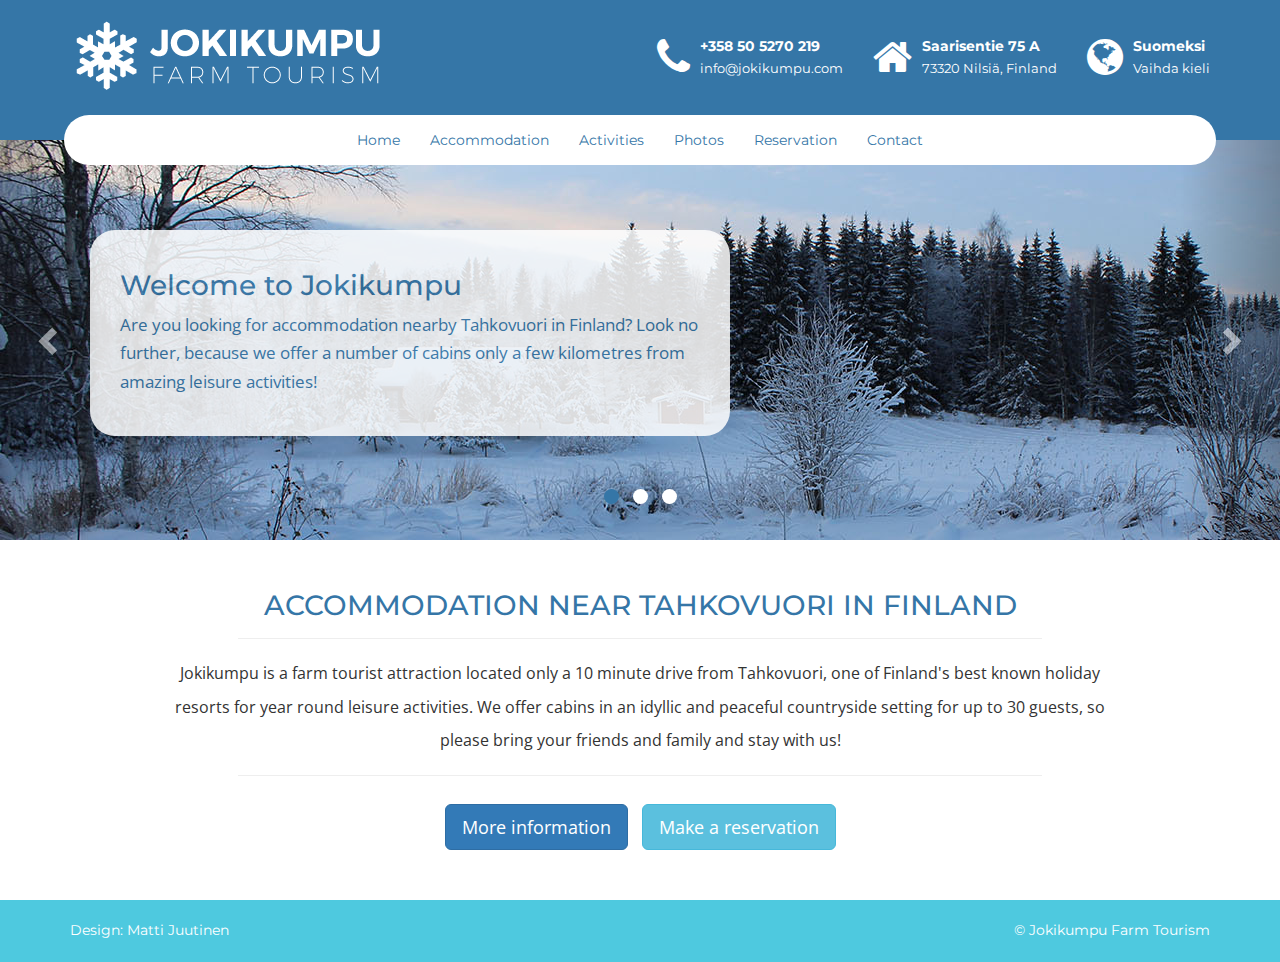
<file: en/index.html>
<!DOCTYPE html>
<html lang="en">
  <head>
    <meta charset="utf-8">
    <meta http-equiv="X-UA-Compatible" content="IE=edge">
    <meta name="viewport" content="width=device-width, initial-scale=1">
    <title>Jokikumpu Farm Tourism - Accommodation near Tahkovuori</title>
    <link href="../css/bootstrap.min.css" rel="stylesheet">
    <link rel="stylesheet" href="../fonts/font-awesome-4.4.0/css/font-awesome.min.css">
    <link href='https://fonts.googleapis.com/css?family=Montserrat:400,700' rel='stylesheet' type='text/css'>
    <link href='https://fonts.googleapis.com/css?family=Open+Sans:300,400' rel='stylesheet' type='text/css'>
    <link href="../css/custom.css" rel="stylesheet">
    <meta name="author" content="Matti Juutinen" />
    <meta name="description" content="Accommodation near holiday resort Tahkovuori in Kuopio, Finland." />
    <meta name="keywords" content="accommodation,cottage,cabin,rent,Tahko,Tahkovuori,Finland" />
    <!-- Google Analytics -->
    <script>
      (function(i,s,o,g,r,a,m){i['GoogleAnalyticsObject']=r;i[r]=i[r]||function(){
      (i[r].q=i[r].q||[]).push(arguments)},i[r].l=1*new Date();a=s.createElement(o),
      m=s.getElementsByTagName(o)[0];a.async=1;a.src=g;m.parentNode.insertBefore(a,m)
      })(window,document,'script','//www.google-analytics.com/analytics.js','ga');
      ga('create', 'UA-68962259-1', 'auto');
      ga('send', 'pageview');
    </script>
    <!-- End Google Analytics -->
  </head>
  <body>
    <!-- Google Tag Manager -->
    <noscript><iframe src="//www.googletagmanager.com/ns.html?id=GTM-P8DMGX"
    height="0" width="0" style="display:none;visibility:hidden"></iframe></noscript>
    <script>(function(w,d,s,l,i){w[l]=w[l]||[];w[l].push({'gtm.start':
    new Date().getTime(),event:'gtm.js'});var f=d.getElementsByTagName(s)[0],
    j=d.createElement(s),dl=l!='dataLayer'?'&l='+l:'';j.async=true;j.src=
    '//www.googletagmanager.com/gtm.js?id='+i+dl;f.parentNode.insertBefore(j,f);
    })(window,document,'script','dataLayer','GTM-P8DMGX');</script>
    <!-- End Google Tag Manager -->
    <header>
      <div class="container">
        <div class="row">
          <div class="header-heading col-xs-12 col-sm-2 col-md-4">
            <a href="#"><img src="../images/logo_en.png"></a>
          </div>
          <div class="header-widget-area col-xs-12 col-sm-10 col-md-8">
             <div class="header-widget">
              <a href="contact/">
                  <div class="header-widget-icon">
                    <i class="fa fa-phone fa-3x"></i>
                  </div>
                  <div class="header-widget-text">
                    <h4 class="header-widget-title">+358 50 5270 219</h4>
                    <span class="header-widget-subtitle">info@jokikumpu.com</span>
                  </div>
                </a>
              </div>
              <div class="header-widget">
                <a href="contact/">
                  <div class="header-widget-icon">
                   <i class="fa fa-home fa-3x"></i>
                  </div>
                  <div class="header-widget-text">
                    <h4 class="header-widget-title">Saarisentie 75 A</h4>
                    <span class="header-widget-subtitle">73320 Nilsiä, Finland</span>
                  </div>
                </a>
              </div>
              <div class="header-widget">
                <a href="../fi/">
                  <div class="header-widget-icon">
                    <i class="fa fa-globe fa-3x"></i>
                  </div>
                  <div class="header-widget-text">
                    <h4 class="header-widget-title">Suomeksi</h4>
                    <span class="header-widget-subtitle">Vaihda kieli</span>
                  </div>
                </a>
              </div>
          </div>
        </div>
      </div>
      </div>
    </header>
    <nav class="navbar navbar-default">
      <div class="container">
        <div class="navbar-header">
          <button type="button" class="navbar-toggle collapsed" data-toggle="collapse" data-target="#navbar" aria-expanded="false" aria-controls="navbar">
            <span class="sr-only">Toggle navigation</span>
            <span class="icon-bar"></span>
            <span class="icon-bar"></span>
            <span class="icon-bar"></span>
          </button>
        </div>
        <div id="navbar" class="navbar-collapse collapse">
          <ul class="nav navbar-nav">
            <li>
              <a href="#">Home</a>
            </li>
            <li>
              <a href="accommodation/">Accommodation</a>
            </li>
            <li>
              <a href="activities/">Activities</a>
            </li>
            <li>
              <a href="photos/">Photos</a>
            </li>
            <li>
              <a href="reservation/">Reservation</a>
            </li>
            <li>
              <a href="contact/">Contact</a>
            </li>
          </ul>
        </div>
      </div>
    </nav>
    <div id="myCarousel" class="carousel slide" data-ride="carousel" data-interval="4000" data-pause="hover">
      <!-- Carousel indicators -->
      <ol class="carousel-indicators">
        <li data-target="#myCarousel" data-slide-to="0" class="active"></li>
        <li data-target="#myCarousel" data-slide-to="1"></li>
        <li data-target="#myCarousel" data-slide-to="2"></li>
      </ol>
      <!-- Wrapper for carousel slides -->
            <div class="carousel-inner">
              <div class="item active" id="slide1">
                <div class="carousel-caption">
                  <h4>Welcome to Jokikumpu</h4>
                  <p>Are you looking for accommodation nearby Tahkovuori in Finland? Look no further, because we offer a number of cabins only a few kilometres from amazing leisure activities!</p>
                </div><!-- end carousel-caption-->
              </div><!-- end item -->
              <div class="item" id="slide2">
                <div class="carousel-caption">
                  <h4>Active all year round</h4>
                  <p>With Tahkovuori being nearby, our location is fantastic for those who enjoy various outdoor and indoor activities, restaurants and breathtaking Nordic landscapes.</p>
                </div><!-- end carousel-caption-->
              </div><!-- end item -->
              <div class="item" id="slide3">
                <div class="carousel-caption">
                  <h4>Make yourself at home</h4>
                  <p>With prices as low as 55 euros per night, why not find out more about our services? You can choose from four different accommodation options, and making a booking will only take minutes.</p>
                </div><!-- end carousel-caption-->
              </div><!-- end item -->
            </div>
      <!-- Carousel controls -->
      <a class="left carousel-control" href="#myCarousel" role="button" data-slide="prev">
        <span class="glyphicon glyphicon-chevron-left" aria-hidden="true"></span>
        <span class="sr-only">Previous</span>
      </a>
      <a class="right carousel-control" href="#myCarousel" role="button" data-slide="next">
        <span class="glyphicon glyphicon-chevron-right" aria-hidden="true"></span>
        <span class="sr-only">Next</span>
      </a>
    </div>
    <div class="container main-body">
      <div class="row">
        <div class="col-xs-0 col-sm-1 col-md-1 col-lg-1">
        </div>
        <div class="col-xs-12 col-sm-10 col-md-10 col-lg-10 text-center">
          <h2 class="text-uppercase">Accommodation near Tahkovuori in Finland</h2>
          <hr>
          <p class="intro">Jokikumpu is a farm tourist attraction located only a 10 minute drive from Tahkovuori, one of Finland's best known holiday resorts for year round leisure activities. We offer cabins in an idyllic and peaceful countryside setting for up to 30 guests, so please bring your friends and family and stay with us!</p>
          <hr>
          <p class="intro-buttons">
            <a href="accommodation/" id="more-information-button"><button type="button" class="btn btn-primary btn-lg">More information</button></a>
            <a href="reservation/" id="make-a-reservation-button"><button type="button" class="btn btn-info btn-lg">Make a reservation</button></a>
          </p>
        </div>
        <div class="col-xs-0 col-sm-1 col-md-1 col-lg-1">
        </div>
      </div>
    </div>
    <footer class="footer">
      <div class="container">
        <div class="row">
          <div class="col-xs-12 col-sm-6 col-md-6 col-lg-6">
            <p>Design: <a href="mailto:matti.t.juutinen@gmail.com">Matti Juutinen</a><p>
          </div>
          <div class="col-xs-12 col-sm-6 col-md-6 col-lg-6">
            <p class="text-right">&copy; Jokikumpu Farm Tourism</p>
          </div>
        </div>
      </div>
    </footer>
    <script src="https://ajax.googleapis.com/ajax/libs/jquery/1.11.3/jquery.min.js"></script>
    <script src="../js/bootstrap.min.js"></script>
  </body>
</html>
</file>
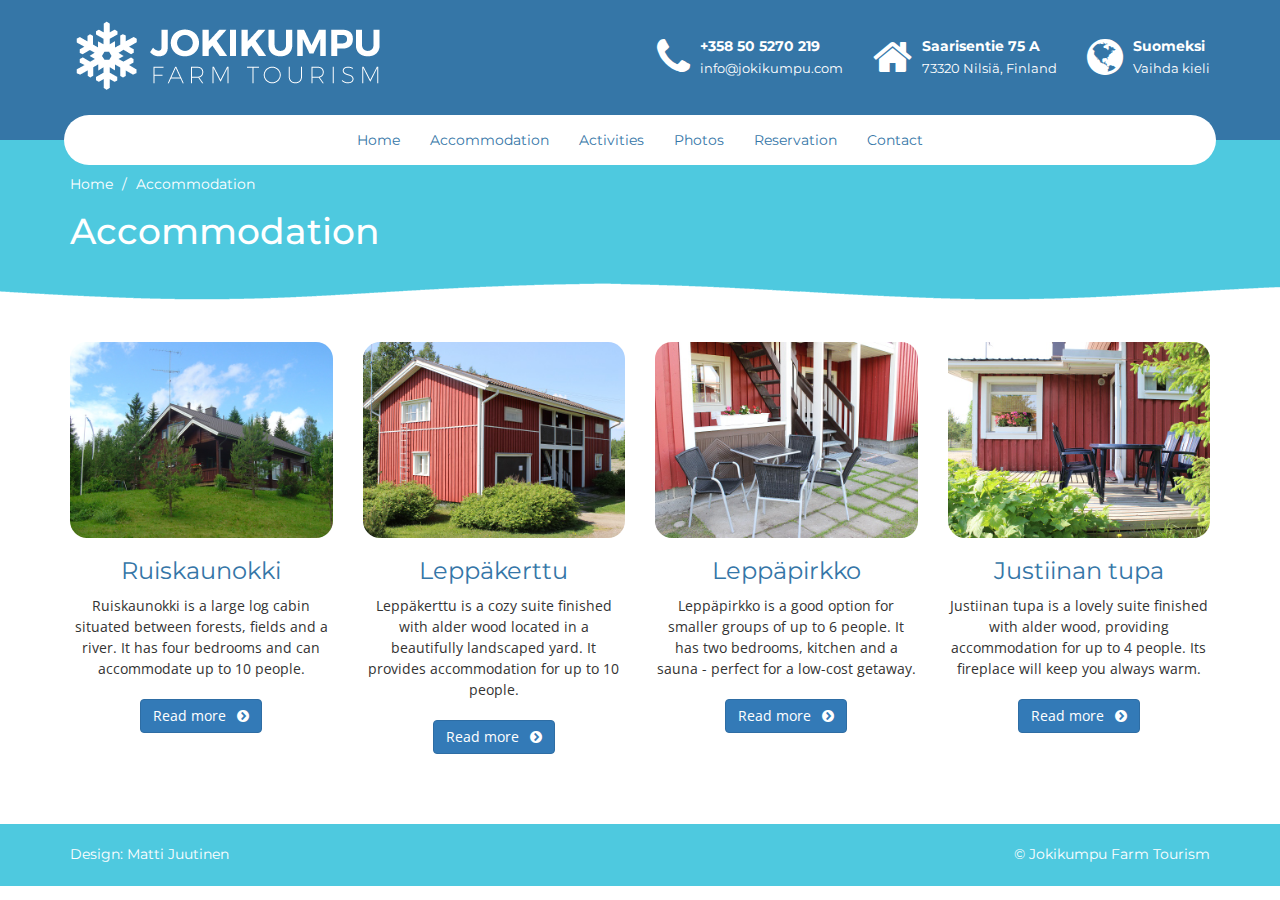
<file: en/accommodation/index.html>
<!DOCTYPE html>
<html lang="en">
  <head>
    <meta charset="utf-8">
    <meta http-equiv="X-UA-Compatible" content="IE=edge">
    <meta name="viewport" content="width=device-width, initial-scale=1">
    <title>Jokikumpu Farm Tourism - Accommodation</title>
    <link href="../../css/bootstrap.min.css" rel="stylesheet">
    <link rel="stylesheet" href="../../fonts/font-awesome-4.4.0/css/font-awesome.min.css">
    <link href='https://fonts.googleapis.com/css?family=Montserrat:400,700' rel='stylesheet' type='text/css'>
    <link href='https://fonts.googleapis.com/css?family=Open+Sans:300,400' rel='stylesheet' type='text/css'>
    <link href="../../css/custom.css" rel="stylesheet">
    <!-- Google Analytics -->
    <script>
      (function(i,s,o,g,r,a,m){i['GoogleAnalyticsObject']=r;i[r]=i[r]||function(){
      (i[r].q=i[r].q||[]).push(arguments)},i[r].l=1*new Date();a=s.createElement(o),
      m=s.getElementsByTagName(o)[0];a.async=1;a.src=g;m.parentNode.insertBefore(a,m)
      })(window,document,'script','//www.google-analytics.com/analytics.js','ga');
      ga('create', 'UA-68962259-1', 'auto');
      ga('send', 'pageview');
    </script>
    <!-- End Google Analytics -->
  </head>
  <body>
    <!-- Google Tag Manager -->
    <noscript><iframe src="//www.googletagmanager.com/ns.html?id=GTM-P8DMGX"
    height="0" width="0" style="display:none;visibility:hidden"></iframe></noscript>
    <script>(function(w,d,s,l,i){w[l]=w[l]||[];w[l].push({'gtm.start':
    new Date().getTime(),event:'gtm.js'});var f=d.getElementsByTagName(s)[0],
    j=d.createElement(s),dl=l!='dataLayer'?'&l='+l:'';j.async=true;j.src=
    '//www.googletagmanager.com/gtm.js?id='+i+dl;f.parentNode.insertBefore(j,f);
    })(window,document,'script','dataLayer','GTM-P8DMGX');</script>
    <!-- End Google Tag Manager -->
    <header>
      <div class="container">
        <div class="row">
          <div class="header-heading col-xs-12 col-sm-2 col-md-4">
            <a href="../"><img src="../../images/logo_en.png"></a>
          </div>
          <div class="header-widget-area col-xs-12 col-sm-10 col-md-8">
             <div class="header-widget">
              <a href="../contact/">
                  <div class="header-widget-icon">
                    <i class="fa fa-phone fa-3x"></i>
                  </div>
                  <div class="header-widget-text">
                    <h4 class="header-widget-title">+358 50 5270 219</h4>
                    <span class="header-widget-subtitle">info@jokikumpu.com</span>
                  </div>
                </a>
              </div>
              <div class="header-widget">
                <a href="../contact/">
                  <div class="header-widget-icon">
                   <i class="fa fa-home fa-3x"></i>
                  </div>
                  <div class="header-widget-text">
                    <h4 class="header-widget-title">Saarisentie 75 A</h4>
                    <span class="header-widget-subtitle">73320 Nilsiä, Finland</span>
                  </div>
                </a>
              </div>
              <div class="header-widget">
                <a href="../../fi/">
                  <div class="header-widget-icon">
                    <i class="fa fa-globe fa-3x"></i>
                  </div>
                  <div class="header-widget-text">
                    <h4 class="header-widget-title">Suomeksi</h4>
                    <span class="header-widget-subtitle">Vaihda kieli</span>
                  </div>
                </a>
              </div>
          </div>
        </div>
      </div>
      </div>
    </header>
    <nav class="navbar navbar-default">
      <div class="container">
        <div class="navbar-header">
          <button type="button" class="navbar-toggle collapsed" data-toggle="collapse" data-target="#navbar" aria-expanded="false" aria-controls="navbar">
            <span class="sr-only">Toggle navigation</span>
            <span class="icon-bar"></span>
            <span class="icon-bar"></span>
            <span class="icon-bar"></span>
          </button>
        </div>
        <div id="navbar" class="navbar-collapse collapse">
          <ul class="nav navbar-nav">
            <li>
              <a href="../">Home</a>
            </li>
            <li>
              <a href="#">Accommodation</a>
            </li>
            <li>
              <a href="../activities/">Activities</a>
            </li>
            <li>
              <a href="../photos/">Photos</a>
            </li>
            <li>
              <a href="../reservation/">Reservation</a>
            </li>
            <li>
              <a href="../contact/">Contact</a>
            </li>
          </ul>
        </div>
      </div>
    </nav>
   <div class="breadcrumb-fluid">
    <div class="container">
      <ol class="breadcrumb">
        <li><a href="../">Home</a></li>
        <li class="active">Accommodation</li>
      </ol>
      <h1>Accommodation</h1>
    </div>
    </div>
    <div class="container accommodation-listing">
      <div class="row">
        <div class="col-xs-12 col-sm-6 col-md-3">
          <a href="ruiskaunokki/"><img src="../../images/ruiskaunokki/ruiskaunokki_01.jpg" class="img-rounded img-responsive"></a>
          <h2>Ruiskaunokki</h2>
          <p>
            Ruiskaunokki is a large log cabin situated between forests, fields and a river. It has four bedrooms and can accommodate up to 10 people.
          </p>
          <p>
            <a class="btn btn-primary btn-md" href="ruiskaunokki/" role="button">Read more <i class="fa fa-chevron-circle-right"></i></a>
          </p>
        </div>
        <div class="col-xs-12 col-sm-6 col-md-3">
          <a href="leppakerttu/"><img src="../../images/leppakerttu/leppakerttu_01.jpg" class="img-rounded img-responsive"></a>
            <h2>Leppäkerttu</h2>
          <p>
            Leppäkerttu is a cozy suite finished with alder wood located in a beautifully landscaped yard. It provides accommodation for up to 10 people.
          </p>
          <p>
            <a class="btn btn-primary btn-md" href="leppakerttu/" role="button">Read more <i class="fa fa-chevron-circle-right"></i></a>
          </p>
        </div>
        <div class="col-xs-12 col-sm-6 col-md-3">
          <a href="leppapirkko/"><img src="../../images/leppapirkko/leppapirkko_01.jpg" class="img-rounded img-responsive"></a>
            <h2>Leppäpirkko</h2>
          <p>
            Leppäpirkko is a good option for smaller groups of up to 6 people. It has two bedrooms, kitchen and a sauna - perfect for a low-cost getaway.
          </p>
          <p>
            <a class="btn btn-primary btn-md" href="leppapirkko/" role="button">Read more <i class="fa fa-chevron-circle-right"></i></a>
          </p>
        </div>
        <div class="col-xs-12 col-sm-6 col-md-3">
          <a href="justiinantupa/"><img src="../../images/justiinantupa/justiinantupa_01.jpg" class="img-rounded img-responsive"></a>
            <h2>Justiinan tupa</h2>
          <p>
            Justiinan tupa is a lovely suite finished with alder wood, providing accommodation for up to 4 people. Its fireplace will keep you always warm.
          </p>
          <p>
            <a class="btn btn-primary btn-md" href="justiinantupa/" role="button">Read more <i class="fa fa-chevron-circle-right"></i></a>
          </p>
        </div>
      </div>
    </div>
    <footer class="footer">
      <div class="container">
        <div class="row">
          <div class="col-xs-12 col-sm-6 col-md-6 col-lg-6">
            <p>Design: <a href="mailto:matti.t.juutinen@gmail.com">Matti Juutinen</a><p>
          </div>
          <div class="col-xs-12 col-sm-6 col-md-6 col-lg-6">
            <p class="text-right">&copy; Jokikumpu Farm Tourism</p>
          </div>
        </div>
      </div>
    </footer>
    <script src="https://ajax.googleapis.com/ajax/libs/jquery/1.11.3/jquery.min.js"></script>
    <script src="../../js/bootstrap.min.js"></script>
  </body>
</html>
</file>
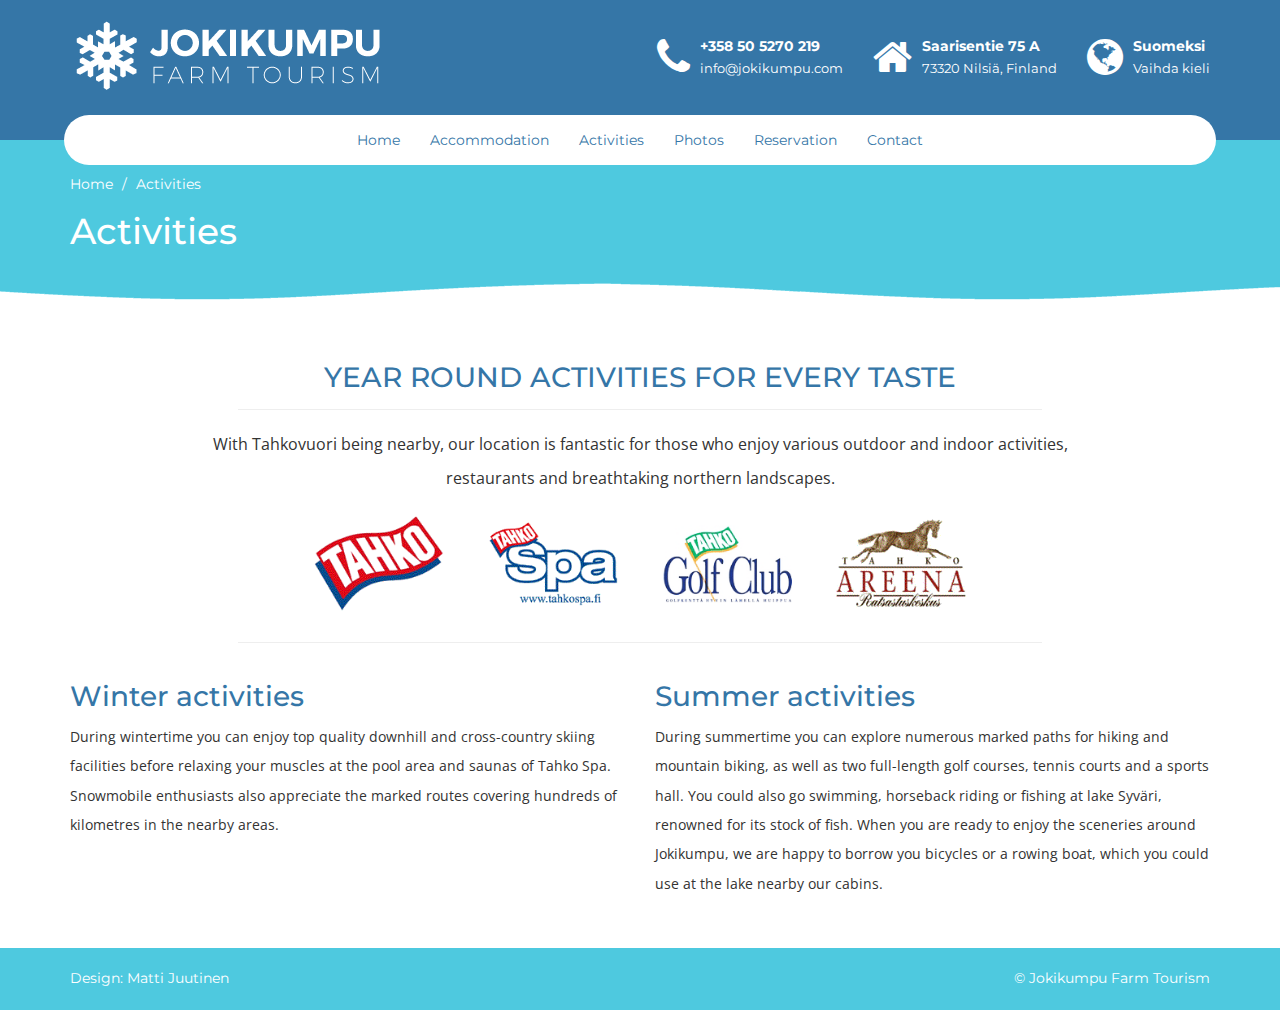
<file: en/activities/index.html>
<!DOCTYPE html>
<html lang="en">
  <head>
    <meta charset="utf-8">
    <meta http-equiv="X-UA-Compatible" content="IE=edge">
    <meta name="viewport" content="width=device-width, initial-scale=1">
    <title>Jokikumpu Farm Tourism - Activities</title>
    <link href="../../css/bootstrap.min.css" rel="stylesheet">
    <link rel="stylesheet" href="../../fonts/font-awesome-4.4.0/css/font-awesome.min.css">
    <link href='https://fonts.googleapis.com/css?family=Montserrat:400,700' rel='stylesheet' type='text/css'>
    <link href='https://fonts.googleapis.com/css?family=Open+Sans:300,400' rel='stylesheet' type='text/css'>
    <link href="../../css/custom.css" rel="stylesheet">
    <!-- Google Analytics -->
    <script>
      (function(i,s,o,g,r,a,m){i['GoogleAnalyticsObject']=r;i[r]=i[r]||function(){
      (i[r].q=i[r].q||[]).push(arguments)},i[r].l=1*new Date();a=s.createElement(o),
      m=s.getElementsByTagName(o)[0];a.async=1;a.src=g;m.parentNode.insertBefore(a,m)
      })(window,document,'script','//www.google-analytics.com/analytics.js','ga');
      ga('create', 'UA-68962259-1', 'auto');
      ga('send', 'pageview');
    </script>
    <!-- End Google Analytics -->
  </head>
  <body>
    <!-- Google Tag Manager -->
    <noscript><iframe src="//www.googletagmanager.com/ns.html?id=GTM-P8DMGX"
    height="0" width="0" style="display:none;visibility:hidden"></iframe></noscript>
    <script>(function(w,d,s,l,i){w[l]=w[l]||[];w[l].push({'gtm.start':
    new Date().getTime(),event:'gtm.js'});var f=d.getElementsByTagName(s)[0],
    j=d.createElement(s),dl=l!='dataLayer'?'&l='+l:'';j.async=true;j.src=
    '//www.googletagmanager.com/gtm.js?id='+i+dl;f.parentNode.insertBefore(j,f);
    })(window,document,'script','dataLayer','GTM-P8DMGX');</script>
    <!-- End Google Tag Manager -->
    <header>
      <div class="container">
        <div class="row">
          <div class="header-heading col-xs-12 col-sm-2 col-md-4">
            <a href="../"><img src="../../images/logo_en.png"></a>
          </div>
          <div class="header-widget-area col-xs-12 col-sm-10 col-md-8">
             <div class="header-widget">
              <a href="../contact/">
                  <div class="header-widget-icon">
                    <i class="fa fa-phone fa-3x"></i>
                  </div>
                  <div class="header-widget-text">
                    <h4 class="header-widget-title">+358 50 5270 219</h4>
                    <span class="header-widget-subtitle">info@jokikumpu.com</span>
                  </div>
                </a>
              </div>
              <div class="header-widget">
                <a href="../contact/">
                  <div class="header-widget-icon">
                   <i class="fa fa-home fa-3x"></i>
                  </div>
                  <div class="header-widget-text">
                    <h4 class="header-widget-title">Saarisentie 75 A</h4>
                    <span class="header-widget-subtitle">73320 Nilsiä, Finland</span>
                  </div>
                </a>
              </div>
              <div class="header-widget">
                <a href="../../fi/">
                  <div class="header-widget-icon">
                    <i class="fa fa-globe fa-3x"></i>
                  </div>
                  <div class="header-widget-text">
                    <h4 class="header-widget-title">Suomeksi</h4>
                    <span class="header-widget-subtitle">Vaihda kieli</span>
                  </div>
                </a>
              </div>
          </div>
        </div>
      </div>
      </div>
    </header>
    <nav class="navbar navbar-default">
      <div class="container">
        <div class="navbar-header">
          <button type="button" class="navbar-toggle collapsed" data-toggle="collapse" data-target="#navbar" aria-expanded="false" aria-controls="navbar">
            <span class="sr-only">Toggle navigation</span>
            <span class="icon-bar"></span>
            <span class="icon-bar"></span>
            <span class="icon-bar"></span>
          </button>
        </div>
        <div id="navbar" class="navbar-collapse collapse">
          <ul class="nav navbar-nav">
            <li>
              <a href="../">Home</a>
            </li>
            <li>
              <a href="../accommodation/">Accommodation</a>
            </li>
            <li>
              <a href="#">Activities</a>
            </li>
            <li>
              <a href="../photos/">Photos</a>
            </li>
            <li>
              <a href="../reservation/">Reservation</a>
            </li>
            <li>
              <a href="../contact/">Contact</a>
            </li>
          </ul>
        </div>
      </div>
    </nav>
   <div class="breadcrumb-fluid">
    <div class="container">
      <ol class="breadcrumb">
        <li><a href="../">Home</a></li>
        <li class="active">Activities</li>
      </ol>
      <h1>Activities</h1>
    </div>
    </div>
    <div class="container main-body">
      <div class="row">
        <div class="col-xs-0 col-sm-0 col-md-1 col-lg-1">
        </div>
        <div class="col-xs-12 col-sm-12 col-md-10 col-lg-10 text-center">
          <h2 class="text-uppercase">Year round activities for every taste</h2>
          <hr>
            <p class="intro">With Tahkovuori being nearby, our location is fantastic for those who enjoy various outdoor and indoor activities, restaurants and breathtaking northern landscapes.</p>
            <div class="activities-logos">
              <a href="http://www.tahko.fi/" target="_blank"><img src="../../images/activities/tahko.gif"></a>
              <a href="http://www.tahkospa.fi/" target="_blank"><img src="../../images/activities/tahkospa.gif"></a>
              <a href="http://www.tahkogolf.fi/" target="_blank"><img src="../../images/activities/tahkogolfclub.gif"></a>
              <a href="http://www.tahkoriding.fi/" target="_blank"><img src="../../images/activities/tahkoareena.gif"></a>
            </div>
          <hr>
        </div>
        <div class="col-xs-0 col-sm-0 col-md-1 col-lg-1">
        </div>
      </div>
      <div class="row">
        <div class="col-xs-12 col-sm-6 activities">
          <h3>Winter activities</h3>
          <p>During wintertime you can enjoy top quality downhill and cross-country skiing facilities before relaxing your muscles at the pool area and saunas of Tahko Spa. Snowmobile enthusiasts also appreciate the marked routes covering hundreds of kilometres in the nearby areas.</p>
        </div>
        <div class="col-xs-12 col-sm-6 activities">
          <h3>Summer activities</h3>
          <p>During summertime you can explore numerous marked paths for hiking and mountain biking, as well as two full-length golf courses, tennis courts and a sports hall. You could also go swimming, horseback riding or fishing at lake Syväri, renowned for its stock of fish. When you are ready to enjoy the sceneries around Jokikumpu, we are happy to borrow you bicycles or a rowing boat, which you could use at the lake nearby our cabins.</p>
        </div>
      </div>
    </div>
    <footer class="footer">
      <div class="container">
        <div class="row">
          <div class="col-xs-12 col-sm-6 col-md-6 col-lg-6">
            <p>Design: <a href="mailto:matti.t.juutinen@gmail.com">Matti Juutinen</a><p>
          </div>
          <div class="col-xs-12 col-sm-6 col-md-6 col-lg-6">
            <p class="text-right">&copy; Jokikumpu Farm Tourism</p>
          </div>
      </div>
      </div>
    </footer>
    <script src="https://ajax.googleapis.com/ajax/libs/jquery/1.11.3/jquery.min.js"></script>
    <script src="../../js/bootstrap.min.js"></script>
  </body>
</html>
</file>
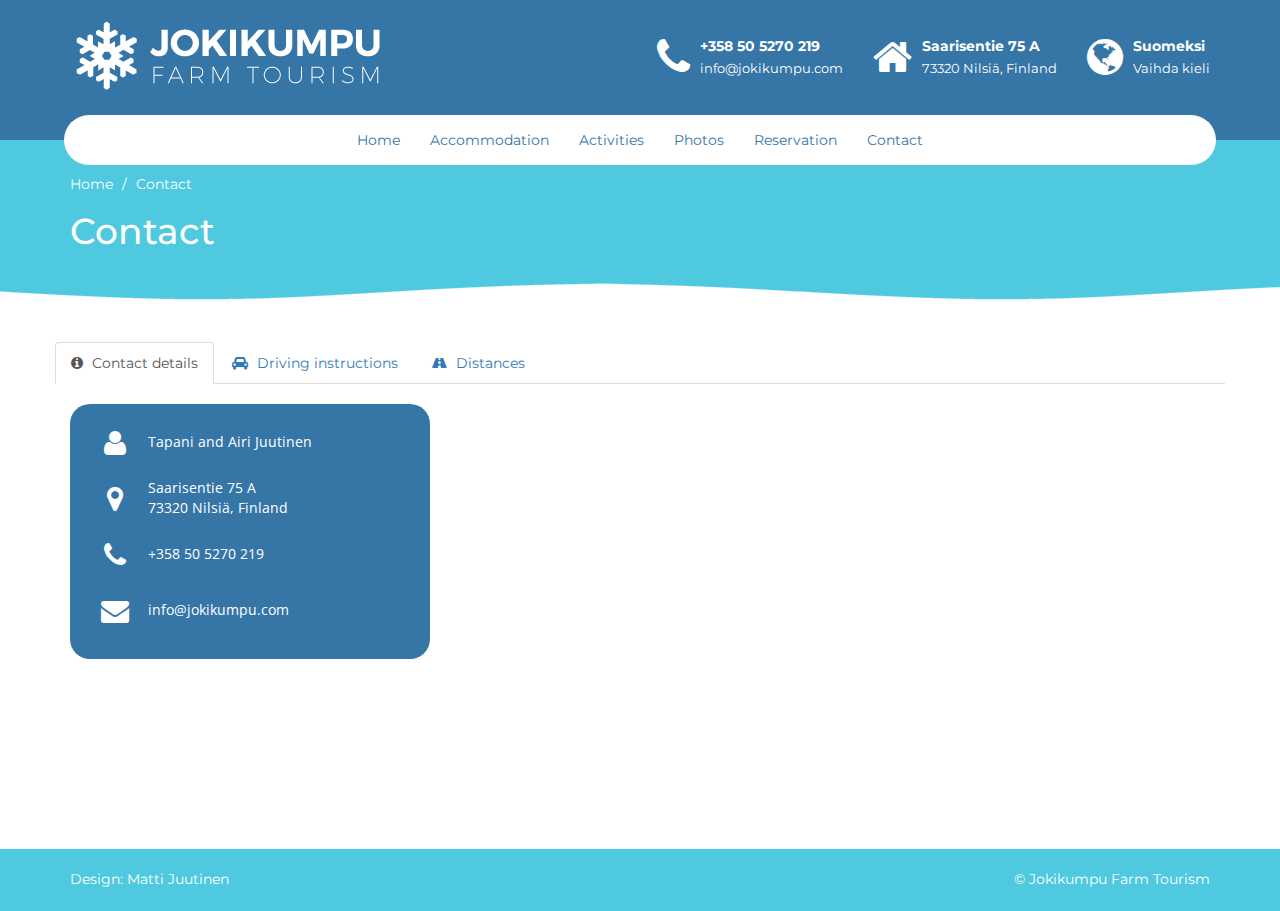
<file: en/contact/index.html>
<!DOCTYPE html>
<html lang="en">
  <head>
    <meta charset="utf-8">
    <meta http-equiv="X-UA-Compatible" content="IE=edge">
    <meta name="viewport" content="width=device-width, initial-scale=1">
    <title>Jokikumpu Farm Tourism - Contact</title>
    <link href="../../css/bootstrap.min.css" rel="stylesheet">
    <link rel="stylesheet" href="../../fonts/font-awesome-4.4.0/css/font-awesome.min.css">
    <link href='https://fonts.googleapis.com/css?family=Montserrat:400,700' rel='stylesheet' type='text/css'>
    <link href='https://fonts.googleapis.com/css?family=Open+Sans:300,400' rel='stylesheet' type='text/css'>
    <link href="../../css/custom.css" rel="stylesheet">
    <!-- Google Analytics -->
    <script>
      (function(i,s,o,g,r,a,m){i['GoogleAnalyticsObject']=r;i[r]=i[r]||function(){
      (i[r].q=i[r].q||[]).push(arguments)},i[r].l=1*new Date();a=s.createElement(o),
      m=s.getElementsByTagName(o)[0];a.async=1;a.src=g;m.parentNode.insertBefore(a,m)
      })(window,document,'script','//www.google-analytics.com/analytics.js','ga');
      ga('create', 'UA-68962259-1', 'auto');
      ga('send', 'pageview');
    </script>
    <!-- End Google Analytics -->
  </head>
  <body>
    <!-- Google Tag Manager -->
    <noscript><iframe src="//www.googletagmanager.com/ns.html?id=GTM-P8DMGX"
    height="0" width="0" style="display:none;visibility:hidden"></iframe></noscript>
    <script>(function(w,d,s,l,i){w[l]=w[l]||[];w[l].push({'gtm.start':
    new Date().getTime(),event:'gtm.js'});var f=d.getElementsByTagName(s)[0],
    j=d.createElement(s),dl=l!='dataLayer'?'&l='+l:'';j.async=true;j.src=
    '//www.googletagmanager.com/gtm.js?id='+i+dl;f.parentNode.insertBefore(j,f);
    })(window,document,'script','dataLayer','GTM-P8DMGX');</script>
    <!-- End Google Tag Manager -->
    <header>
      <div class="container">
        <div class="row">
          <div class="header-heading col-xs-12 col-sm-2 col-md-4">
            <a href="../"><img src="../../images/logo_en.png"></a>
          </div>
          <div class="header-widget-area col-xs-12 col-sm-10 col-md-8">
             <div class="header-widget">
              <a href="#">
                  <div class="header-widget-icon">
                    <i class="fa fa-phone fa-3x"></i>
                  </div>
                  <div class="header-widget-text">
                    <h4 class="header-widget-title">+358 50 5270 219</h4>
                    <span class="header-widget-subtitle">info@jokikumpu.com</span>
                  </div>
                </a>
              </div>
              <div class="header-widget">
                <a href="#">
                  <div class="header-widget-icon">
                   <i class="fa fa-home fa-3x"></i>
                  </div>
                  <div class="header-widget-text">
                    <h4 class="header-widget-title">Saarisentie 75 A</h4>
                    <span class="header-widget-subtitle">73320 Nilsiä, Finland</span>
                  </div>
                </a>
              </div>
              <div class="header-widget">
                <a href="../../fi/">
                  <div class="header-widget-icon">
                    <i class="fa fa-globe fa-3x"></i>
                  </div>
                  <div class="header-widget-text">
                    <h4 class="header-widget-title">Suomeksi</h4>
                    <span class="header-widget-subtitle">Vaihda kieli</span>
                  </div>
                </a>
              </div>
          </div>
        </div>
      </div>
      </div>
    </header>
    <nav class="navbar navbar-default">
      <div class="container">
        <div class="navbar-header">
          <button type="button" class="navbar-toggle collapsed" data-toggle="collapse" data-target="#navbar" aria-expanded="false" aria-controls="navbar">
            <span class="sr-only">Toggle navigation</span>
            <span class="icon-bar"></span>
            <span class="icon-bar"></span>
            <span class="icon-bar"></span>
          </button>
        </div>
        <div id="navbar" class="navbar-collapse collapse">
          <ul class="nav navbar-nav">
            <li>
              <a href="../">Home</a>
            </li>
            <li>
              <a href="../accommodation/">Accommodation</a>
            </li>
            <li>
              <a href="../activities/">Activities</a>
            </li>
            <li>
              <a href="../photos/">Photos</a>
            </li>
            <li>
              <a href="../reservation/">Reservation</a>
            </li>
            <li>
              <a href="#">Contact</a>
            </li>
          </ul>
        </div>
      </div>
    </nav>
   <div class="breadcrumb-fluid">
    <div class="container">
      <ol class="breadcrumb">
        <li><a href="../">Home</a></li>
        <li class="active">Contact</li>
      </ol>
      <h1>Contact</h1>
    </div>
    </div>
    <div class="container contact">
            <div class="row">
                  <ul class="nav nav-tabs">
                    <li class="active"><a data-toggle="tab" href="#contact-details"><i class="fa fa-info-circle"></i> Contact details</a></li>
                    <li><a data-toggle="tab" href="#driving-instructions"><i class="fa fa-car"></i> Driving instructions</a></li>
                    <li><a data-toggle="tab" href="#distances"><i class="fa fa-road"> </i> Distances</a></li>
                  </ul>
                  <div class="tab-content">
                    <div id="contact-details" class="tab-pane fade in active">
                        <div class="col-xs-12 col-sm-5 col-md-5 col-lg-4">
                          <div class="contact-table">
                            <table class="table table-borderless">
                              <tbody>
                                <tr>
                                  <td class="left-column"><i class="fa fa-user"></i></td>
                                  <td class="right-column">Tapani and Airi Juutinen</td>
                                </tr>
                                <tr>
                                  <td class="left-column"><i class="fa fa-map-marker"></i></td>
                                  <td class="right-column">Saarisentie 75 A<br>73320 Nilsiä, Finland</td>
                                </tr>
                                <tr>
                                  <td class="left-column"><i class="fa fa-phone"></i></td>
                                  <td class="right-column"><a href="tel:+358505270219">+358 50 5270 219</a></td>
                                </tr>
                                <tr>
                                  <td class="left-column"><i class="fa fa-envelope"></i></td>
                                  <td class="right-column"><a href="mailto:info@jokikumpu.com">info@jokikumpu.com</a></td>
                                </tr>
                              </tbody>
                            </table>
                          </div>
                        </div>
                        <div class="col-xs-12 col-sm-7 col-md-7 col-lg-8">
                          <iframe frameborder="0" scrolling="no" marginheight="0" marginwidth="0" class="google-map" src="https://maps.google.com/maps?hl=en&q=saarisentie 75, nilsia&ie=UTF8&t=roadmap&z=4&iwloc=B&output=embed"></iframe>
                        </div>
                    </div>
                    <div id="driving-instructions" class="tab-pane fade">
                      <div class="col-xs-12">
                        <p>From Helsinki to Kuopio (road n:o 5). From Kuopio drive the same road no 5 towards Kajaani to SIILINJÄRVI. From Siilinjärvi drive towards NURMES (road no 75) 28,3 km. Turn left, signs NILSIÄ/LAPINLAHTI, and drive 3 km. Turn left, sign VARPAISJÄRVI (road no 577), and drive 14,5 km. Turn left, sign EITIKKA, and drive 1 km. Turn right, sign SAARISENTIE, and drive 750 meters. Owners house is on the right hand side of the road (about 200 meters from the road). The owner gives you further information and the key.</p>
                        <p>GPS Coordinates:<br>
                        N 63° 17.306', E 27° 54.098'<br>
                        63.28844, 27.90163</p>
                        <br>
                      </div>
                    </div>
                    <div id="distances" class="tab-pane fade">
                      <div class="col-xs-12">
                        <ul>
                           <li>Tahkovuori 15 km (western side slopes 8 km)</li>
                           <li>Nilsiä 16 km</li>
                           <li>Varpaisjärvi 15 km</li>
                           <li>Kuopio 60 km</li>
                           <li>Helsinki 450 km</li>
                           <li>Kuopio airport 55 km</li>
                           <li>Siilinjärvi railway station 35 km</li>
                        </ul>
                        <br>
                     </div>
                    </div>
                  </div>
            </div>
      </div>
      <footer class="footer">
        <div class="container">
          <div class="row">
            <div class="col-xs-12 col-sm-6 col-md-6 col-lg-6">
              <p>Design: <a href="mailto:matti.t.juutinen@gmail.com">Matti Juutinen</a><p>
            </div>
            <div class="col-xs-12 col-sm-6 col-md-6 col-lg-6">
              <p class="text-right">&copy; Jokikumpu Farm Tourism</p>
            </div>
        </div>
        </div>
      </footer>
    <script src="https://ajax.googleapis.com/ajax/libs/jquery/1.11.3/jquery.min.js"></script>
    <script src="../../js/bootstrap.min.js"></script>
  </body>
</html>
</file>
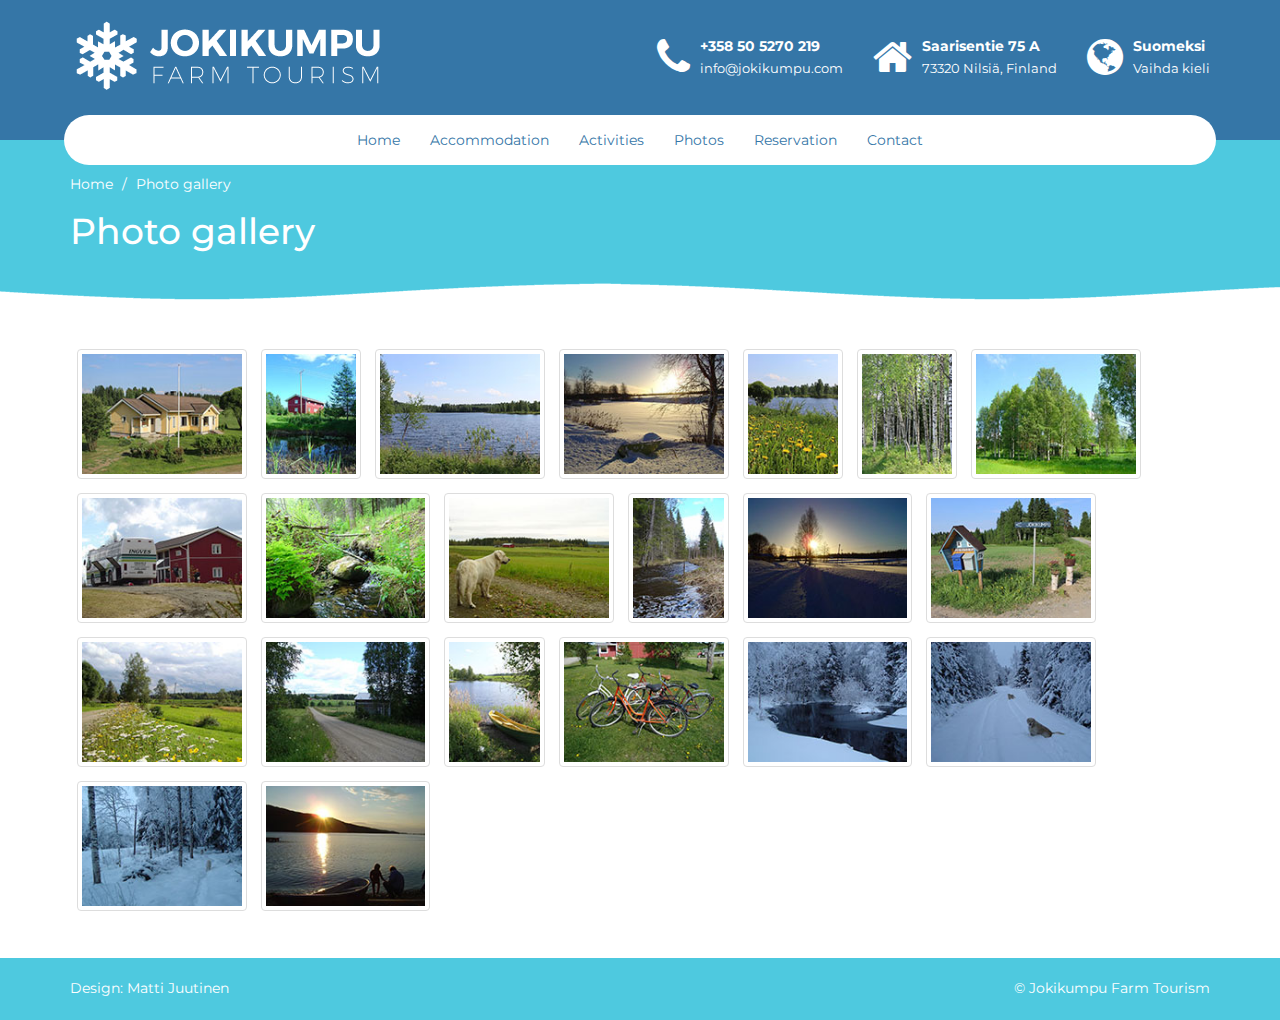
<file: en/photos/index.html>
<!DOCTYPE html>
<html lang="en">
  <head>
    <meta charset="utf-8">
    <meta http-equiv="X-UA-Compatible" content="IE=edge">
    <meta name="viewport" content="width=device-width, initial-scale=1">
    <title>Jokikumpu Farm Tourism - Photo gallery</title>
    <link href="../../css/bootstrap.min.css" rel="stylesheet">
    <link rel="stylesheet" href="../../fonts/font-awesome-4.4.0/css/font-awesome.min.css">
    <link href='https://fonts.googleapis.com/css?family=Montserrat:400,700' rel='stylesheet' type='text/css'>
    <link href='https://fonts.googleapis.com/css?family=Open+Sans:300,400' rel='stylesheet' type='text/css'>
    <link href="../../css/custom.css" rel="stylesheet">
    <link href="../../css/ekko-lightbox.min.css" rel="stylesheet">
    <!-- Google Analytics -->
    <script>
      (function(i,s,o,g,r,a,m){i['GoogleAnalyticsObject']=r;i[r]=i[r]||function(){
      (i[r].q=i[r].q||[]).push(arguments)},i[r].l=1*new Date();a=s.createElement(o),
      m=s.getElementsByTagName(o)[0];a.async=1;a.src=g;m.parentNode.insertBefore(a,m)
      })(window,document,'script','//www.google-analytics.com/analytics.js','ga');
      ga('create', 'UA-68962259-1', 'auto');
      ga('send', 'pageview');
    </script>
    <!-- End Google Analytics -->
  </head>
  <body>
    <!-- Google Tag Manager -->
    <noscript><iframe src="//www.googletagmanager.com/ns.html?id=GTM-P8DMGX"
    height="0" width="0" style="display:none;visibility:hidden"></iframe></noscript>
    <script>(function(w,d,s,l,i){w[l]=w[l]||[];w[l].push({'gtm.start':
    new Date().getTime(),event:'gtm.js'});var f=d.getElementsByTagName(s)[0],
    j=d.createElement(s),dl=l!='dataLayer'?'&l='+l:'';j.async=true;j.src=
    '//www.googletagmanager.com/gtm.js?id='+i+dl;f.parentNode.insertBefore(j,f);
    })(window,document,'script','dataLayer','GTM-P8DMGX');</script>
    <!-- End Google Tag Manager -->
    <header>
      <div class="container">
        <div class="row">
          <div class="header-heading col-xs-12 col-sm-2 col-md-4">
            <a href="../"><img src="../../images/logo_en.png"></a>
          </div>
          <div class="header-widget-area col-xs-12 col-sm-10 col-md-8">
             <div class="header-widget">
              <a href="../contact/">
                  <div class="header-widget-icon">
                    <i class="fa fa-phone fa-3x"></i>
                  </div>
                  <div class="header-widget-text">
                    <h4 class="header-widget-title">+358 50 5270 219</h4>
                    <span class="header-widget-subtitle">info@jokikumpu.com</span>
                  </div>
                </a>
              </div>
              <div class="header-widget">
                <a href="../contact/">
                  <div class="header-widget-icon">
                   <i class="fa fa-home fa-3x"></i>
                  </div>
                  <div class="header-widget-text">
                    <h4 class="header-widget-title">Saarisentie 75 A</h4>
                    <span class="header-widget-subtitle">73320 Nilsiä, Finland</span>
                  </div>
                </a>
              </div>
              <div class="header-widget">
                <a href="../../fi/">
                  <div class="header-widget-icon">
                    <i class="fa fa-globe fa-3x"></i>
                  </div>
                  <div class="header-widget-text">
                    <h4 class="header-widget-title">Suomeksi</h4>
                    <span class="header-widget-subtitle">Vaihda kieli</span>
                  </div>
                </a>
              </div>
          </div>
        </div>
      </div>
      </div>
    </header>
    <nav class="navbar navbar-default">
      <div class="container">
        <div class="navbar-header">
          <button type="button" class="navbar-toggle collapsed" data-toggle="collapse" data-target="#navbar" aria-expanded="false" aria-controls="navbar">
            <span class="sr-only">Toggle navigation</span>
            <span class="icon-bar"></span>
            <span class="icon-bar"></span>
            <span class="icon-bar"></span>
          </button>
        </div>
        <div id="navbar" class="navbar-collapse collapse">
          <ul class="nav navbar-nav">
            <li>
              <a href="../">Home</a>
            </li>
            <li>
              <a href="../accommodation/">Accommodation</a>
            </li>
            <li>
              <a href="../activities/">Activities</a>
            </li>
            <li>
              <a href="#">Photos</a>
            </li>
            <li>
              <a href="../reservation/">Reservation</a>
            </li>
            <li>
              <a href="../contact/">Contact</a>
            </li>
          </ul>
        </div>
      </div>
    </nav>
   <div class="breadcrumb-fluid">
    <div class="container">
      <ol class="breadcrumb">
        <li><a href="../">Home</a></li>
        <li class="active">Photo gallery</li>
      </ol>
      <h1>Photo gallery</h1>
    </div>
    </div>
    <div class="container">
      <a href="../../images/photogallery/jokikumpu.jpg" data-toggle="lightbox" data-gallery="multiimages" data-title="Jokikumpu"><img src="../../images/photogallery/thumbnail/jokikumpu.jpg" class="img-thumbnail gallery"></a>
      <a href="../../images/photogallery/lampi.jpg" data-toggle="lightbox" data-gallery="multiimages" data-title="Cabin from across the river"><img src="../../images/photogallery/thumbnail/lampi.jpg" class="img-thumbnail gallery"></a>
      <a href="../../images/photogallery/jarvi1.jpg" data-toggle="lightbox" data-gallery="multiimages" data-title="Lake Ala-Viitanen in the summertime"><img src="../../images/photogallery/thumbnail/jarvi1.jpg" class="img-thumbnail gallery"></a>
      <a href="../../images/photogallery/jarvi2.jpg" data-toggle="lightbox" data-gallery="multiimages" data-title="Lake Ala-Viitanen in the wintertime"><img src="../../images/photogallery/thumbnail/jarvi2.jpg" class="img-thumbnail gallery"></a>
      <a href="../../images/photogallery/jarvi3.jpg" data-toggle="lightbox" data-gallery="multiimages" data-title="Lake Ala-Viitanen"><img src="../../images/photogallery/thumbnail/jarvi3.jpg" class="img-thumbnail gallery"></a>
      <a href="../../images/photogallery/koivikko.jpg" data-toggle="lightbox" data-gallery="multiimages" data-title="Birch woods"><img src="../../images/photogallery/thumbnail/koivikko.jpg" class="img-thumbnail gallery"></a>
      <a href="../../images/photogallery/joenranta.jpg" data-toggle="lightbox" data-gallery="multiimages" data-title="Birch woods"><img src="../../images/photogallery/thumbnail/joenranta.jpg" class="img-thumbnail gallery"></a>
      <a href="../../images/photogallery/bussiporukka.jpg" data-toggle="lightbox" data-gallery="multiimages" data-title="A football team visiting Jokikumpu"><img src="../../images/photogallery/thumbnail/bussiporukka.jpg" class="img-thumbnail gallery"></a>
      <a href="../../images/photogallery/metsapuro.jpg" data-toggle="lightbox" data-gallery="multiimages" data-title="A brook near Ruiskaunokki"><img src="../../images/photogallery/thumbnail/metsapuro.jpg" class="img-thumbnail gallery"></a>
      <a href="../../images/photogallery/syksy.jpg" data-toggle="lightbox" data-gallery="multiimages" data-title="Autumn is coming"><img src="../../images/photogallery/thumbnail/syksy.jpg" class="img-thumbnail gallery"></a>
      <a href="../../images/photogallery/viitasjoki.jpg" data-toggle="lightbox" data-gallery="multiimages" data-title="Viitasjoki river"><img src="../../images/photogallery/thumbnail/viitasjoki.jpg" class="img-thumbnail gallery"></a>
      <a href="../../images/photogallery/talvimaisema.jpg" data-toggle="lightbox" data-gallery="multiimages" data-title="Winter scenery"><img src="../../images/photogallery/thumbnail/talvimaisema.jpg" class="img-thumbnail gallery"></a>
      <a href="../../images/photogallery/kyltti.jpg" data-toggle="lightbox" data-gallery="multiimages" data-title="Road sign"><img src="../../images/photogallery/thumbnail/kyltti.jpg" class="img-thumbnail gallery"></a>
      <a href="../../images/photogallery/maisema.jpg" data-toggle="lightbox" data-gallery="multiimages" data-title="Summer scenery"><img src="../../images/photogallery/thumbnail/maisema.jpg" class="img-thumbnail gallery"></a>
      <a href="../../images/photogallery/saarisentie.jpg" data-toggle="lightbox" data-gallery="multiimages" data-title="Saarisentie road"><img src="../../images/photogallery/thumbnail/saarisentie.jpg" class="img-thumbnail gallery"></a>
      <a href="../../images/photogallery/soutuvene.jpg" data-toggle="lightbox" data-gallery="multiimages" data-title="Rowing boat"><img src="../../images/photogallery/thumbnail/soutuvene.jpg" class="img-thumbnail gallery"></a>
      <a href="../../images/photogallery/polkupyorat.jpg" data-toggle="lightbox" data-gallery="multiimages" data-title="Bicycles for rent"><img src="../../images/photogallery/thumbnail/polkupyorat.jpg" class="img-thumbnail gallery"></a>
      <a href="../../images/photogallery/lumimaisema1.jpg" data-toggle="lightbox" data-gallery="multiimages" data-title="Frozen river"><img src="../../images/photogallery/thumbnail/lumimaisema1.jpg" class="img-thumbnail gallery"></a>
      <a href="../../images/photogallery/lumimaisema2.jpg" data-toggle="lightbox" data-gallery="multiimages" data-title="Snowy forest road"><img src="../../images/photogallery/thumbnail/lumimaisema2.jpg" class="img-thumbnail gallery"></a>
      <a href="../../images/photogallery/lumimaisema3.jpg" data-toggle="lightbox" data-gallery="multiimages" data-title="Snowy forest"><img src="../../images/photogallery/thumbnail/lumimaisema3.jpg" class="img-thumbnail gallery"></a>
      <a href="../../images/photogallery/tahkovuori.jpg" data-toggle="lightbox" data-gallery="multiimages" data-title="Midsummer at Tahkovuori"><img src="../../images/photogallery/thumbnail/tahkovuori.jpg" class="img-thumbnail gallery"></a>
    </div>
    <footer class="footer">
      <div class="container">
        <div class="row">
          <div class="col-xs-12 col-sm-6 col-md-6 col-lg-6">
            <p>Design: <a href="mailto:matti.t.juutinen@gmail.com">Matti Juutinen</a><p>
          </div>
          <div class="col-xs-12 col-sm-6 col-md-6 col-lg-6">
            <p class="text-right">&copy; Jokikumpu Farm Tourism</p>
          </div>
      </div>
      </div>
    </footer>
    <script src="https://ajax.googleapis.com/ajax/libs/jquery/1.11.3/jquery.min.js"></script>
    <script src="../../js/bootstrap.min.js"></script>
    <script src="../../js/ekko-lightbox.min.js"></script>
    <script>
      $(document).delegate('*[data-toggle="lightbox"]', 'click', function(event) {
        event.preventDefault();
        $(this).ekkoLightbox();
      }); 
    </script>
  </body>
</html>
</file>
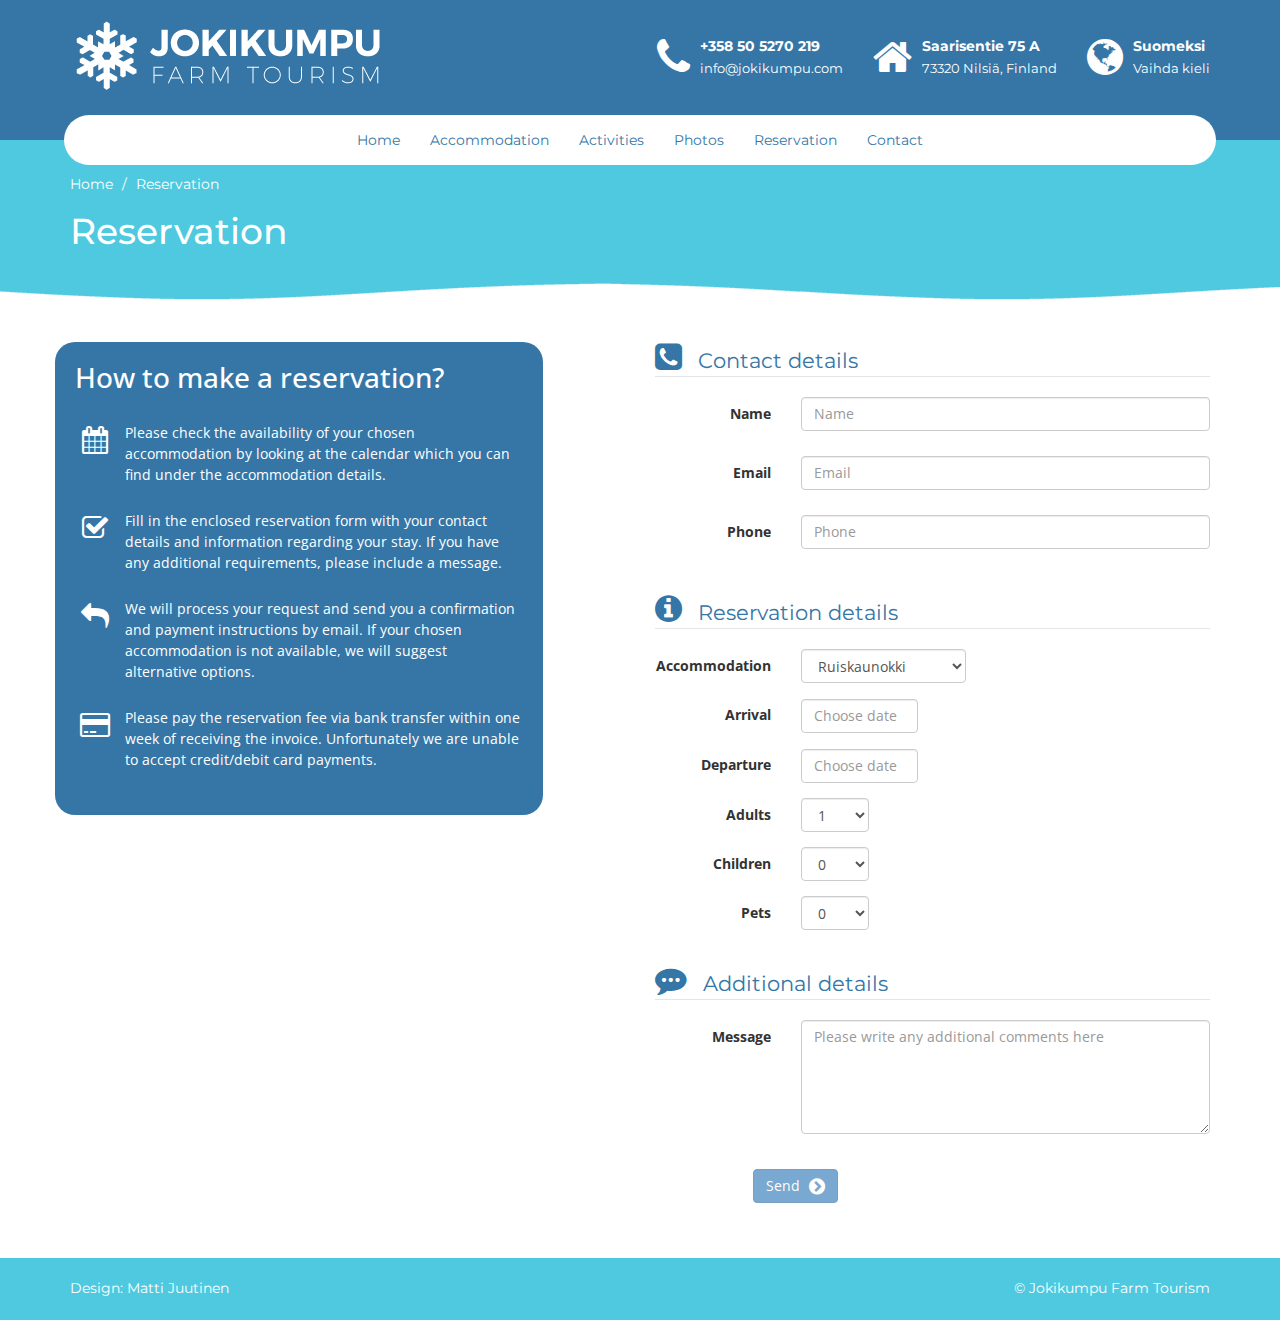
<file: en/reservation/index.html>
<!DOCTYPE html>
<html lang="en">
  <head>
    <meta charset="utf-8">
    <meta http-equiv="X-UA-Compatible" content="IE=edge">
    <meta name="viewport" content="width=device-width, initial-scale=1">
    <title>Jokikumpu Farm Tourism - Reservation</title>
    <link href="../../css/bootstrap.min.css" rel="stylesheet">
    <link rel="stylesheet" href="../../fonts/font-awesome-4.4.0/css/font-awesome.min.css">
    <link href='https://fonts.googleapis.com/css?family=Montserrat:400,700' rel='stylesheet' type='text/css'>
    <link href='https://fonts.googleapis.com/css?family=Open+Sans:300,400' rel='stylesheet' type='text/css'>
    <link href="../../css/custom.css" rel="stylesheet">
    <link href="../../css/datepicker.css" rel="stylesheet">
    <!-- Google Analytics -->
    <script>
      (function(i,s,o,g,r,a,m){i['GoogleAnalyticsObject']=r;i[r]=i[r]||function(){
      (i[r].q=i[r].q||[]).push(arguments)},i[r].l=1*new Date();a=s.createElement(o),
      m=s.getElementsByTagName(o)[0];a.async=1;a.src=g;m.parentNode.insertBefore(a,m)
      })(window,document,'script','//www.google-analytics.com/analytics.js','ga');
      ga('create', 'UA-68962259-1', 'auto');
      ga('send', 'pageview');
    </script>
    <!-- End Google Analytics -->
  </head>
  <body>
    <!-- Google Tag Manager -->
    <noscript><iframe src="//www.googletagmanager.com/ns.html?id=GTM-P8DMGX"
    height="0" width="0" style="display:none;visibility:hidden"></iframe></noscript>
    <script>(function(w,d,s,l,i){w[l]=w[l]||[];w[l].push({'gtm.start':
    new Date().getTime(),event:'gtm.js'});var f=d.getElementsByTagName(s)[0],
    j=d.createElement(s),dl=l!='dataLayer'?'&l='+l:'';j.async=true;j.src=
    '//www.googletagmanager.com/gtm.js?id='+i+dl;f.parentNode.insertBefore(j,f);
    })(window,document,'script','dataLayer','GTM-P8DMGX');</script>
    <!-- End Google Tag Manager -->
    <header>
      <div class="container">
        <div class="row">
          <div class="header-heading col-xs-12 col-sm-2 col-md-4">
            <a href="../"><img src="../../images/logo_en.png"></a>
          </div>
          <div class="header-widget-area col-xs-12 col-sm-10 col-md-8">
             <div class="header-widget">
              <a href="../contact/">
                  <div class="header-widget-icon">
                    <i class="fa fa-phone fa-3x"></i>
                  </div>
                  <div class="header-widget-text">
                    <h4 class="header-widget-title">+358 50 5270 219</h4>
                    <span class="header-widget-subtitle">info@jokikumpu.com</span>
                  </div>
                </a>
              </div>
              <div class="header-widget">
                <a href="../contact/">
                  <div class="header-widget-icon">
                   <i class="fa fa-home fa-3x"></i>
                  </div>
                  <div class="header-widget-text">
                    <h4 class="header-widget-title">Saarisentie 75 A</h4>
                    <span class="header-widget-subtitle">73320 Nilsiä, Finland</span>
                  </div>
                </a>
              </div>
              <div class="header-widget">
                <a href="../../fi/">
                  <div class="header-widget-icon">
                    <i class="fa fa-globe fa-3x"></i>
                  </div>
                  <div class="header-widget-text">
                    <h4 class="header-widget-title">Suomeksi</h4>
                    <span class="header-widget-subtitle">Vaihda kieli</span>
                  </div>
                </a>
              </div>
          </div>
        </div>
      </div>
      </div>
    </header>
    <nav class="navbar navbar-default">
      <div class="container">
        <div class="navbar-header">
          <button type="button" class="navbar-toggle collapsed" data-toggle="collapse" data-target="#navbar" aria-expanded="false" aria-controls="navbar">
            <span class="sr-only">Toggle navigation</span>
            <span class="icon-bar"></span>
            <span class="icon-bar"></span>
            <span class="icon-bar"></span>
          </button>
        </div>
        <div id="navbar" class="navbar-collapse collapse">
          <ul class="nav navbar-nav">
            <li>
              <a href="../">Home</a>
            </li>
            <li>
              <a href="../accommodation/">Accommodation</a>
            </li>
            <li>
              <a href="../activities/">Activities</a>
            </li>
            <li>
              <a href="../photos/">Photos</a>
            </li>
            <li>
              <a href="#">Reservation</a>
            </li>
            <li>
              <a href="../contact/">Contact</a>
            </li>
          </ul>
        </div>
      </div>
    </nav>
   <div class="breadcrumb-fluid">
    <div class="container">
      <ol class="breadcrumb">
        <li><a href="../">Home</a></li>
        <li class="active">Reservation</li>
      </ol>
      <h1>Reservation</h1>
    </div>
    </div>
    <div class="container">
      <div class="row">
        <div class="reservation col-xs-12 col-sm-5 col-md-5 col-lg-5">
          <h2>How to make a reservation?</h2>
            <ul class="fa-ul">
              <li><i class="fa-li fa fa-2x fa-calendar"></i>Please check the availability of your chosen accommodation by looking at the calendar which you can find under the accommodation details.</li>
              <li><i class="fa-li fa fa-2x fa-check-square-o"></i>Fill in the enclosed reservation form with your contact details and information regarding your stay. If you have any additional requirements, please include a message.</li>
              <li><i class="fa-li fa fa-2x fa-reply"></i>We will process your request and send you a confirmation and payment instructions by email. If your chosen accommodation is not available, we will suggest alternative options.</li>
              <li><i class="fa-li fa fa-2x fa-credit-card"></i>Please pay the reservation fee via bank transfer within one week of receiving the invoice. Unfortunately we are unable to accept credit/debit card payments.</li>
            </ul>
        </div>
        <div class="col-xs-12 col-sm-1 col-md-1 col-lg-1">
        </div>
        <div class="col-xs-12 col-sm-6 col-md-6 col-lg-6">
        <form class="form-horizontal" action="http://www.int2000.net/palautelomake" method="post" role="form" data-toggle="validator">
          <fieldset>
            <legend><i class="fa fa-phone-square fa-1x"></i> Contact details</legend>
            <input type="hidden" name="recipient" value="info@jokikumpu.com" />
            <input type="hidden" name="redirect" value="http://www.jokikumpu.com/en/reservation/confirmation/" />
            <input type="hidden" name="subject" value="Varaus Jokikummun kotisivuilta" />
            <input type="hidden" name="Kieli" value="englanti" />
            <div class="form-group">
              <label for="name" class="col-sm-3 control-label">Name</label>
              <div class="col-sm-9">
                <input type="text" class="form-control" id="name" name="Nimi" placeholder="Name" data-error="Please fill in your name." required>
                <span class="glyphicon form-control-feedback" aria-hidden="true"></span>
                <div class="help-block with-errors"></div>
              </div>
            </div>
            <div class="form-group">
              <label for="email" class="col-sm-3 control-label">Email</label>
              <div class="col-sm-9">
                <input type="email" class="form-control" id="email" name="Sahkoposti" placeholder="Email" data-error="Please provide a valid email address." required>
                <span class="glyphicon form-control-feedback" aria-hidden="true"></span>
                <div class="help-block with-errors"></div>
              </div>
            </div>
            <div class="form-group">
              <label for="phone" class="col-sm-3 control-label">Phone</label>
              <div class="col-sm-9">
                <input type="tel" class="form-control" id="phone" name="Puhelin" placeholder="Phone" data-error="Please fill in your phone number." required>
                <span class="glyphicon form-control-feedback" aria-hidden="true"></span>
                <div class="help-block with-errors"></div>
              </div>
            </div>
          </fieldset>
          <fieldset>
            <legend><i class="fa fa-info-circle fa-1x"></i> Reservation details</legend>
            <div class="form-group">
              <label for="accommodation" class="col-sm-4 col-md-3 control-label">Accommodation</label>
              <div class="col-sm-6 col-md-5 col-lg-4">
                <select class="form-control" id="accommodation" name="Majoituskohde">
                  <option>Ruiskaunokki</option>
                  <option>Leppäkerttu</option>
                  <option>Leppäpirkko</option>
                  <option>Justiinan tupa</option>
                </select>
              </div>
            </div>
            <div class="form-group">
              <label for="arrival" class="col-sm-4 col-md-3 control-label">Arrival</label>
              <div class="col-sm-5 col-md-4 col-lg-3">
                <input type="text" class="form-control datepicker" id="arrival" name="Saapumispaiva" placeholder="Choose date" data-date-weekStart="1" data-date-format="dd-mm-yyyy">
              </div>
            </div>
            <div class="form-group">
              <label for="departure" class="col-sm-4 col-md-3 control-label">Departure</label>
              <div class="col-sm-5 col-md-4 col-lg-3">
                <input type="text" class="form-control datepicker" id="departure" name="Lahtopaiva" placeholder="Choose date" data-date-weekStart="1" data-date-format="dd-mm-yyyy">
              </div>
            </div>
            <div class="form-group">
              <label for="adults" class="col-sm-4 col-md-3 control-label">Adults</label>
              <div class="col-sm-4 col-md-3 col-lg-2">
                <select class="form-control" id="adults" name="Aikuisia">
                  <option>1</option>
                  <option>2</option>
                  <option>3</option>
                  <option>4</option>
                  <option>5</option>
                  <option>6</option>
                  <option>7</option>
                  <option>8</option>
                  <option>9</option>
                  <option>10</option>
                  <option>11</option>
                  <option>12</option>
                </select>
              </div>
            </div>
            <div class="form-group">
              <label for="children" class="col-sm-4 col-md-3 control-label">Children</label>
              <div class="col-sm-4 col-md-3 col-lg-2">
                <select class="form-control" id="children" name="Lapsia">
                  <option>0</option>
                  <option>1</option>
                  <option>2</option>
                  <option>3</option>
                  <option>4</option>
                  <option>5</option>
                  <option>6</option>
                  <option>7</option>
                  <option>8</option>
                  <option>9</option>
                  <option>10</option>
                  <option>11</option>
                  <option>12</option>
                </select>
              </div>
            </div>
            <div class="form-group">
              <label for="pets" class="col-sm-4 col-md-3 control-label">Pets</label>
              <div class="col-sm-4 col-md-3 col-lg-2">
                <select class="form-control" id="pets" name="Lemmikkeja">
                  <option>0</option>
                  <option>1</option>
                  <option>2</option>
                  <option>3</option>
                </select>
              </div>
            </div>
          </fieldset>
          <fieldset>
            <legend><i class="fa fa-commenting fa-1x"></i> Additional details</legend>
            <div class="form-group">
              <label for="message" class="col-sm-3 control-label">Message</label>
              <div class="col-sm-9">
                <textarea class="form-control" rows="5" id="message" name="Viesti" placeholder="Please write any additional comments here"></textarea>
             </div>
            </div>
          </fieldset>
          <div class="form-group">
            <div class="col-sm-offset-2 col-sm-10">
              <button type="submit" class="btn btn-primary">Send <i class="fa fa-chevron-circle-right fa-lg"></i></button>
            </div>
          </div>
        </form>
      </div>
      </div>
    </div>
    <footer class="footer">
      <div class="container">
        <div class="row">
          <div class="col-xs-12 col-sm-6 col-md-6 col-lg-6">
            <p>Design: <a href="mailto:matti.t.juutinen@gmail.com">Matti Juutinen</a><p>
          </div>
          <div class="col-xs-12 col-sm-6 col-md-6 col-lg-6">
            <p class="text-right">&copy; Jokikumpu Farm Tourism</p>
          </div>
      </div>
      </div>
    </footer>
    <script src="https://ajax.googleapis.com/ajax/libs/jquery/1.11.3/jquery.min.js"></script>
    <script src="../../js/bootstrap.min.js"></script>
    <script src="../../js/validator.js"></script>
    <script src="../../js/bootstrap-datepicker.js"></script>
    <script type="text/javascript">
      var nowTemp = new Date();
      var now = new Date(nowTemp.getFullYear(), nowTemp.getMonth(), nowTemp.getDate(), 0, 0, 0, 0);
       
      var checkin = $('#arrival').datepicker({
        onRender: function(date) {
          return date.valueOf() < now.valueOf() ? 'disabled' : '';
        }
      }).on('changeDate', function(ev) {
        if (ev.date.valueOf() > checkout.date.valueOf()) {
          var newDate = new Date(ev.date)
          newDate.setDate(newDate.getDate() + 1);
          checkout.setValue(newDate);
        }
        checkin.hide();
        $('#departure')[0].focus();
      }).data('datepicker');
      var checkout = $('#departure').datepicker({
        onRender: function(date) {
          return date.valueOf() <= checkin.date.valueOf() ? 'disabled' : '';
        }
      }).on('changeDate', function(ev) {
        checkout.hide();
      }).data('datepicker');
    </script>
  </body>
</html>
</file>
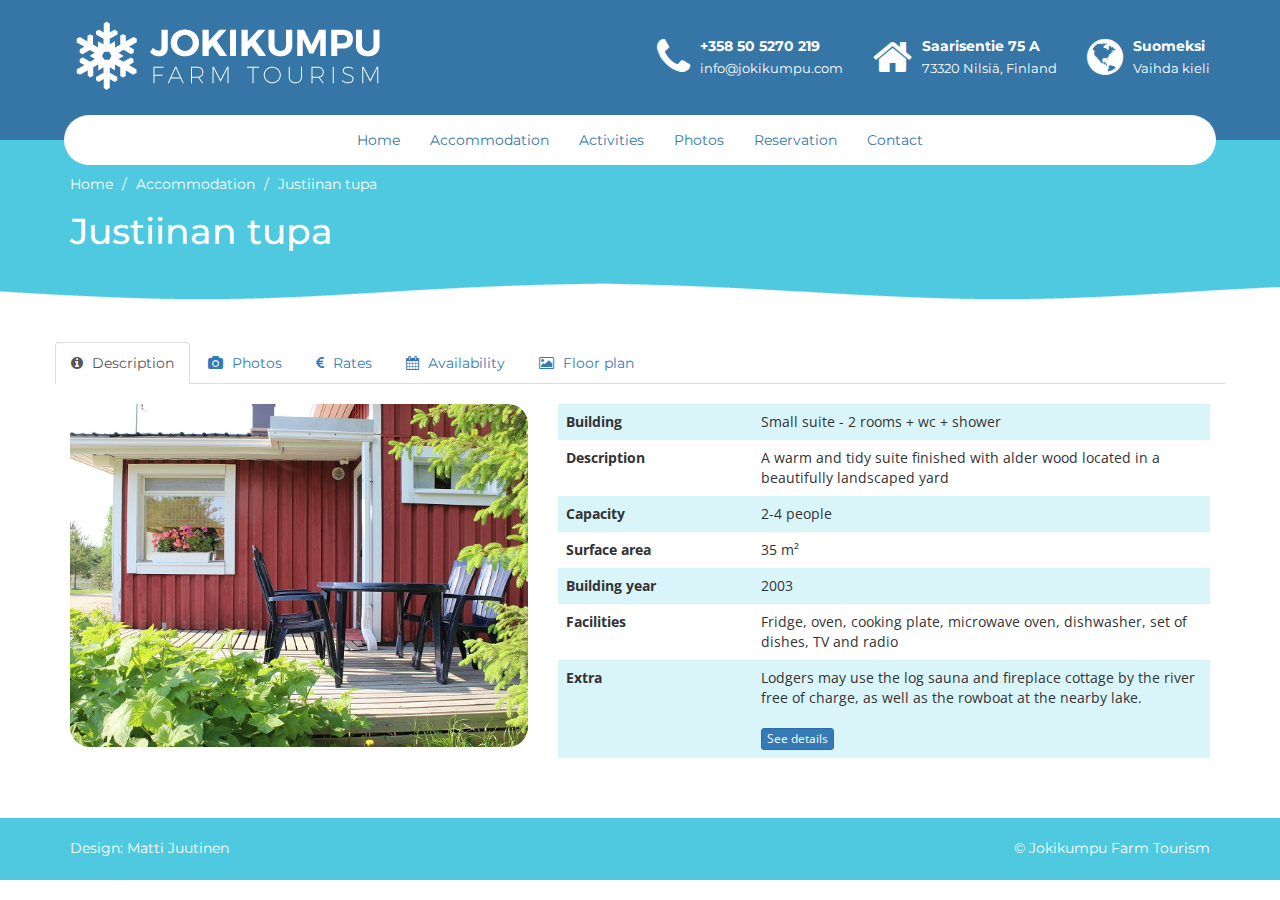
<file: en/accommodation/justiinantupa/index.html>
<!DOCTYPE html>
<html lang="en">
  <head>
    <meta charset="utf-8">
    <meta http-equiv="X-UA-Compatible" content="IE=edge">
    <meta name="viewport" content="width=device-width, initial-scale=1">
    <title>Jokikumpu Farm Tourism - Accommodation - Justiinan tupa</title>
    <link href="../../../css/bootstrap.min.css" rel="stylesheet">
    <link rel="stylesheet" href="../../../fonts/font-awesome-4.4.0/css/font-awesome.min.css">
    <link href='https://fonts.googleapis.com/css?family=Montserrat:400,700' rel='stylesheet' type='text/css'>
    <link href='https://fonts.googleapis.com/css?family=Open+Sans:300,400' rel='stylesheet' type='text/css'>
    <link href="../../../css/custom.css" rel="stylesheet">
    <link href="../../../css/ekko-lightbox.min.css" rel="stylesheet">
    <!-- Google Analytics -->
    <script>
      (function(i,s,o,g,r,a,m){i['GoogleAnalyticsObject']=r;i[r]=i[r]||function(){
      (i[r].q=i[r].q||[]).push(arguments)},i[r].l=1*new Date();a=s.createElement(o),
      m=s.getElementsByTagName(o)[0];a.async=1;a.src=g;m.parentNode.insertBefore(a,m)
      })(window,document,'script','//www.google-analytics.com/analytics.js','ga');
      ga('create', 'UA-68962259-1', 'auto');
      ga('send', 'pageview');
    </script>
    <!-- End Google Analytics -->
  </head>
  <body>
    <!-- Google Tag Manager -->
    <noscript><iframe src="//www.googletagmanager.com/ns.html?id=GTM-P8DMGX"
    height="0" width="0" style="display:none;visibility:hidden"></iframe></noscript>
    <script>(function(w,d,s,l,i){w[l]=w[l]||[];w[l].push({'gtm.start':
    new Date().getTime(),event:'gtm.js'});var f=d.getElementsByTagName(s)[0],
    j=d.createElement(s),dl=l!='dataLayer'?'&l='+l:'';j.async=true;j.src=
    '//www.googletagmanager.com/gtm.js?id='+i+dl;f.parentNode.insertBefore(j,f);
    })(window,document,'script','dataLayer','GTM-P8DMGX');</script>
    <!-- End Google Tag Manager -->
    <header>
      <div class="container">
        <div class="row">
          <div class="header-heading col-xs-12 col-sm-2 col-md-4">
            <a href="../../"><img src="../../../images/logo_en.png"></a>
          </div>
          <div class="header-widget-area col-xs-12 col-sm-10 col-md-8">
             <div class="header-widget">
              <a href="../../contact/">
                  <div class="header-widget-icon">
                    <i class="fa fa-phone fa-3x"></i>
                  </div>
                  <div class="header-widget-text">
                    <h4 class="header-widget-title">+358 50 5270 219</h4>
                    <span class="header-widget-subtitle">info@jokikumpu.com</span>
                  </div>
                </a>
              </div>
              <div class="header-widget">
                <a href="../../contact/">
                  <div class="header-widget-icon">
                   <i class="fa fa-home fa-3x"></i>
                  </div>
                  <div class="header-widget-text">
                    <h4 class="header-widget-title">Saarisentie 75 A</h4>
                    <span class="header-widget-subtitle">73320 Nilsiä, Finland</span>
                  </div>
                </a>
              </div>
              <div class="header-widget">
                <a href="../../../fi/">
                  <div class="header-widget-icon">
                    <i class="fa fa-globe fa-3x"></i>
                  </div>
                  <div class="header-widget-text">
                    <h4 class="header-widget-title">Suomeksi</h4>
                    <span class="header-widget-subtitle">Vaihda kieli</span>
                  </div>
                </a>
              </div>
          </div>
        </div>
      </div>
      </div>
    </header>
    <nav class="navbar navbar-default">
      <div class="container">
        <div class="navbar-header">
          <button type="button" class="navbar-toggle collapsed" data-toggle="collapse" data-target="#navbar" aria-expanded="false" aria-controls="navbar">
            <span class="sr-only">Toggle navigation</span>
            <span class="icon-bar"></span>
            <span class="icon-bar"></span>
            <span class="icon-bar"></span>
          </button>
        </div>
        <div id="navbar" class="navbar-collapse collapse">
          <ul class="nav navbar-nav">
            <li>
              <a href="../../">Home</a>
            </li>
            <li>
              <a href="../">Accommodation</a>
            </li>
            <li>
              <a href="../../activities/">Activities</a>
            </li>
            <li>
              <a href="../../photos/">Photos</a>
            </li>
            <li>
              <a href="../../reservation/">Reservation</a>
            </li>
            <li>
              <a href="../../contact/">Contact</a>
            </li>
          </ul>
        </div>
      </div>
    </nav>
   <div class="breadcrumb-fluid">
      <div class="container">
        <ol class="breadcrumb">
          <li><a href="../../">Home</a></li>
          <li><a href="../">Accommodation</a></li>
          <li class="active">Justiinan tupa</li>
        </ol>
        <h1>Justiinan tupa</h1>
      </div>
    </div>
    <div class="container">
            <div class="row">
                  <ul class="nav nav-tabs">
                    <li class="active"><a data-toggle="tab" href="#description"><i class="fa fa-info-circle"></i> Description</a></li>
                    <li><a data-toggle="tab" href="#photos"><i class="fa fa-camera"></i> Photos</a></li>
                    <li><a data-toggle="tab" href="#rates"><i class="fa fa-eur"> </i> Rates</a></li>
                    <li><a data-toggle="tab" href="#availability"><i class="fa fa-calendar"></i> Availability</a></li>
                    <li><a data-toggle="tab" href="#floorplan"><i class="fa fa-picture-o"></i> Floor plan</a></li>
                  </ul>
                  <div class="tab-content">
                    <div id="description" class="tab-pane fade in active">
                        <div class="col-xs-12 col-sm-6 col-md-5 col-lg-5">
                          <img src="../../../images/justiinantupa/justiinantupa_01.jpg" class="img-rounded img-responsive margin-bottom">
                        </div>
                        <div class="col-xs-12 col-sm-6 col-md-7 col-lg-7">
                          <table class="table table-striped borderless">
                            <tbody>
                              <tr>
                                <th>Building</th>
                                <td>Small suite - 2 rooms + wc + shower</td>
                              </tr>
                              <tr>
                                <th>Description</th>
                                <td>A warm and tidy suite finished with alder wood located in a beautifully landscaped yard</td>
                              </tr>
                              <tr>
                                <th>Capacity</th>
                                <td>2-4 people</td>
                              </tr>
                              <tr>
                                <th>Surface area</th>
                                <td>35 m²</td>
                              </tr>
                              <tr>
                                <th>Building year</th>
                                <td>2003</td>
                              </tr>
                              <tr>
                                <th>Facilities</th>
                                <td>Fridge, oven, cooking plate, microwave oven, dishwasher, set of dishes, TV and radio</td>
                              </tr>
                              <tr>
                                <th>Extra</th>
                                <td>Lodgers may use the log sauna and fireplace cottage by the river free of charge, as well as the rowboat at the nearby lake.
                                <br><br><a href="../other/"><button type="button" class="btn btn-primary btn-xs">See details</button></a>
                                </td>
                              </tr>
                            </tbody>
                          </table>
                        </div>
                    </div>
                    <div id="photos" class="tab-pane fade">
                        <a href="../../../images/justiinantupa/justiinantupa_01.jpg" data-toggle="lightbox" data-gallery="multiimages" data-title="Justiinan tupa"><img src="../../../images/justiinantupa/thumbnail/justiinantupa_01.jpg" class="img-thumbnail gallery"></a>
                        <a href="../../../images/justiinantupa/justiinantupa_02.jpg" data-toggle="lightbox" data-gallery="multiimages" data-title="Bedroom"><img src="../../../images/justiinantupa/thumbnail/justiinantupa_02.jpg" class="img-thumbnail gallery"></a>
                        <a href="../../../images/justiinantupa/justiinantupa_03.jpg" data-toggle="lightbox" data-gallery="multiimages" data-title="Bedroom"><img src="../../../images/justiinantupa/thumbnail/justiinantupa_03.jpg" class="img-thumbnail gallery"></a>
                        <a href="../../../images/justiinantupa/justiinantupa_04.jpg" data-toggle="lightbox" data-gallery="multiimages" data-title="Double bed"><img src="../../../images/justiinantupa/thumbnail/justiinantupa_04.jpg" class="img-thumbnail gallery"></a>
                        <a href="../../../images/justiinantupa/justiinantupa_05.jpg" data-toggle="lightbox" data-gallery="multiimages" data-title="Room"><img src="../../../images/justiinantupa/thumbnail/justiinantupa_05.jpg" class="img-thumbnail gallery"></a>
                        <a href="../../../images/justiinantupa/justiinantupa_06.jpg" data-toggle="lightbox" data-gallery="multiimages" data-title="Oven"><img src="../../../images/justiinantupa/thumbnail/justiinantupa_06.jpg" class="img-thumbnail gallery"></a>
                        <a href="../../../images/justiinantupa/justiinantupa_07.jpg" data-toggle="lightbox" data-gallery="multiimages" data-title="Kitchen"><img src="../../../images/justiinantupa/thumbnail/justiinantupa_07.jpg" class="img-thumbnail gallery"></a>
                        <a href="../../../images/justiinantupa/justiinantupa_08.jpg" data-toggle="lightbox" data-gallery="multiimages" data-title="Kitchen"><img src="../../../images/justiinantupa/thumbnail/justiinantupa_08.jpg" class="img-thumbnail gallery"></a>
                        <a href="../../../images/justiinantupa/justiinantupa_09.jpg" data-toggle="lightbox" data-gallery="multiimages" data-title="Dining table"><img src="../../../images/justiinantupa/thumbnail/justiinantupa_09.jpg" class="img-thumbnail gallery"></a>
                        <a href="../../../images/justiinantupa/justiinantupa_10.jpg" data-toggle="lightbox" data-gallery="multiimages" data-title="Porch"><img src="../../../images/justiinantupa/thumbnail/justiinantupa_10.jpg" class="img-thumbnail gallery"></a>
                        <a href="../../../images/justiinantupa/justiinantupa_11.jpg" data-toggle="lightbox" data-gallery="multiimages" data-title="Bathroom"><img src="../../../images/justiinantupa/thumbnail/justiinantupa_11.jpg" class="img-thumbnail gallery"></a>
                    </div>
                    <div id="rates" class="tab-pane fade">
                        <table class="table table-striped borderless">
                          <caption>Justiinan tupa rates for 2015 - 2016</caption>
                          <thead>
                            <tr>
                              <th>Season</th>
                              <th>Week</th>
                              <th>Day</th>
                            </tr>
                          </thead>
                          <tbody>
                            <tr>
                              <td>Weeks 1-2</td>
                              <td>780 EUR</td>
                              <td>-</td>
                            </tr>
                            <tr>
                              <td>Weeks 3-7, 46-51</td>
                              <td>525 EUR</td>
                              <td>70 EUR *</td>
                            </tr>
                            <tr>
                              <td>Weeks 8-11</td>
                              <td>560 EUR</td>
                              <td>80 EUR *</td>
                            </tr>
                            <tr>
                              <td>Weeks 12-17</td>
                              <td>490 EUR</td>
                              <td>70 EUR *</td>
                            </tr>
                            <tr>
                              <td>Weeks 18-24, 36-45</td>
                              <td>385 EUR</td>
                              <td>55 EUR *</td>
                            </tr>
                            <tr>
                              <td>Weeks 26-35</td>
                              <td>455 EUR</td>
                              <td>65 EUR *</td>
                            </tr>
                            <tr>
                              <td>Midsummer 19.6. - 26.6.</td>
                              <td>495 EUR</td>
                              <td>-</td>
                            </tr>
                            <tr>
                              <td>Christmas 20.12. - 27.12.</td>
                              <td>550 EUR</td>
                              <td>-</td>
                            </tr>
                           </tbody>
                        </table>
                        <div class="main-body">
                          <p>End cleaning is always included in the price. Bed linen can be rented for extra charge of 15 euros per person.
                            <br>* Minimum reservation 2 days.</p>
                        </div>
                    </div>
                    <div id="availability" class="tab-pane fade">
                        <iframe src="http://www.google.com/calendar/embed?showTitle=0&amp;showPrint=0&amp;showTabs=0&amp;showCalendars=0&amp;showTz=0&amp;height=400&amp;wkst=2&amp;hl=en&amp;bgcolor=%23FFFFFF&amp;src=vtfi2vui3snrigku5cc9bq93po%40group.calendar.google.com&amp;color=%23A32929&amp;ctz=Europe%2FHelsinki" frameborder="0" scrolling="no" class="calendar"></iframe>
                    </div>
                    <div id="floorplan" class="tab-pane fade">
                      <a href="../../../images/justiinantupa/floorplan.jpg" data-toggle="lightbox" data-gallery="floorplans" data-title="Floor plan"><img src="../../../images/justiinantupa/floorplan.jpg" class="img-thumbnail floorplan"></a>
                    </div>
                  </div>
            </div>
    </div>
    <footer class="footer">
      <div class="container">
        <div class="row">
          <div class="col-xs-12 col-sm-6 col-md-6 col-lg-6">
            <p>Design: <a href="mailto:matti.t.juutinen@gmail.com">Matti Juutinen</a><p>
          </div>
          <div class="col-xs-12 col-sm-6 col-md-6 col-lg-6">
            <p class="text-right">&copy; Jokikumpu Farm Tourism</p>
          </div>
      </div>
      </div>
    </footer>
    <script src="https://ajax.googleapis.com/ajax/libs/jquery/1.11.3/jquery.min.js"></script>
    <script src="../../../js/bootstrap.min.js"></script>
    <script src="../../../js/ekko-lightbox.min.js"></script>
    <script>
      $(document).delegate('*[data-toggle="lightbox"]', 'click', function(event) {
        event.preventDefault();
        $(this).ekkoLightbox();
      }); 
    </script>
  </body>
</html>
</file>
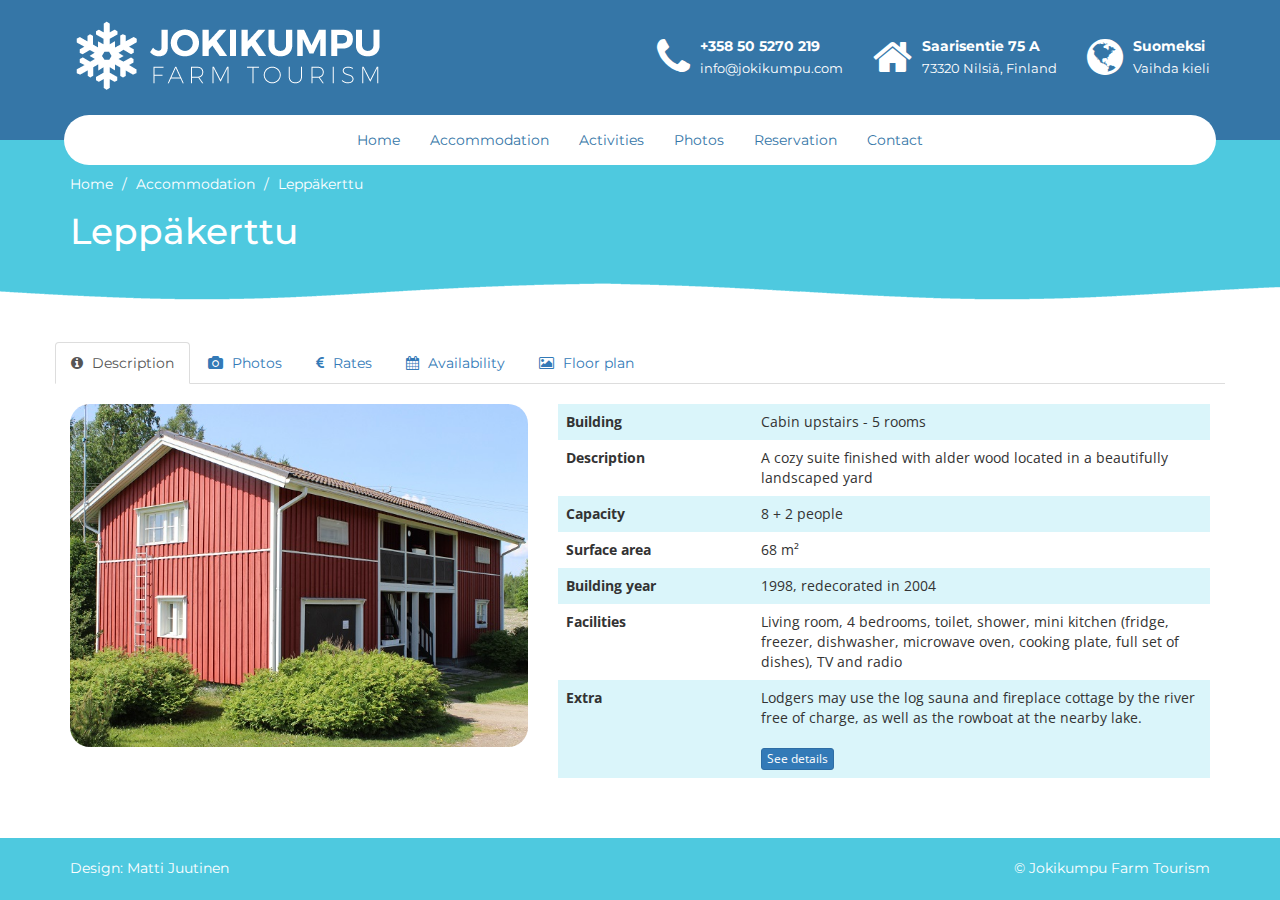
<file: en/accommodation/leppakerttu/index.html>
<!DOCTYPE html>
<html lang="en">
  <head>
    <meta charset="utf-8">
    <meta http-equiv="X-UA-Compatible" content="IE=edge">
    <meta name="viewport" content="width=device-width, initial-scale=1">
    <title>Jokikumpu Farm Tourism - Accommodation - Leppäkerttu</title>
    <link href="../../../css/bootstrap.min.css" rel="stylesheet">
    <link rel="stylesheet" href="../../../fonts/font-awesome-4.4.0/css/font-awesome.min.css">
    <link href='https://fonts.googleapis.com/css?family=Montserrat:400,700' rel='stylesheet' type='text/css'>
    <link href='https://fonts.googleapis.com/css?family=Open+Sans:300,400' rel='stylesheet' type='text/css'>
    <link href="../../../css/custom.css" rel="stylesheet">
    <link href="../../../css/ekko-lightbox.min.css" rel="stylesheet">
    <script>
      (function(i,s,o,g,r,a,m){i['GoogleAnalyticsObject']=r;i[r]=i[r]||function(){
      (i[r].q=i[r].q||[]).push(arguments)},i[r].l=1*new Date();a=s.createElement(o),
      m=s.getElementsByTagName(o)[0];a.async=1;a.src=g;m.parentNode.insertBefore(a,m)
      })(window,document,'script','//www.google-analytics.com/analytics.js','ga');
      ga('create', 'UA-68962259-1', 'auto');
      ga('send', 'pageview');
    </script>
  </head>
  <body>
    <!-- Google Tag Manager -->
    <noscript><iframe src="//www.googletagmanager.com/ns.html?id=GTM-P8DMGX"
    height="0" width="0" style="display:none;visibility:hidden"></iframe></noscript>
    <script>(function(w,d,s,l,i){w[l]=w[l]||[];w[l].push({'gtm.start':
    new Date().getTime(),event:'gtm.js'});var f=d.getElementsByTagName(s)[0],
    j=d.createElement(s),dl=l!='dataLayer'?'&l='+l:'';j.async=true;j.src=
    '//www.googletagmanager.com/gtm.js?id='+i+dl;f.parentNode.insertBefore(j,f);
    })(window,document,'script','dataLayer','GTM-P8DMGX');</script>
    <!-- End Google Tag Manager -->
    <header>
      <div class="container">
        <div class="row">
          <div class="header-heading col-xs-12 col-sm-2 col-md-4">
            <a href="../../"><img src="../../../images/logo_en.png"></a>
          </div>
          <div class="header-widget-area col-xs-12 col-sm-10 col-md-8">
             <div class="header-widget">
              <a href="../../contact/">
                  <div class="header-widget-icon">
                    <i class="fa fa-phone fa-3x"></i>
                  </div>
                  <div class="header-widget-text">
                    <h4 class="header-widget-title">+358 50 5270 219</h4>
                    <span class="header-widget-subtitle">info@jokikumpu.com</span>
                  </div>
                </a>
              </div>
              <div class="header-widget">
                <a href="../../contact/">
                  <div class="header-widget-icon">
                   <i class="fa fa-home fa-3x"></i>
                  </div>
                  <div class="header-widget-text">
                    <h4 class="header-widget-title">Saarisentie 75 A</h4>
                    <span class="header-widget-subtitle">73320 Nilsiä, Finland</span>
                  </div>
                </a>
              </div>
              <div class="header-widget">
                <a href="../../../fi/">
                  <div class="header-widget-icon">
                    <i class="fa fa-globe fa-3x"></i>
                  </div>
                  <div class="header-widget-text">
                    <h4 class="header-widget-title">Suomeksi</h4>
                    <span class="header-widget-subtitle">Vaihda kieli</span>
                  </div>
                </a>
              </div>
          </div>
        </div>
      </div>
      </div>
    </header>
    <nav class="navbar navbar-default">
      <div class="container">
        <div class="navbar-header">
          <button type="button" class="navbar-toggle collapsed" data-toggle="collapse" data-target="#navbar" aria-expanded="false" aria-controls="navbar">
            <span class="sr-only">Toggle navigation</span>
            <span class="icon-bar"></span>
            <span class="icon-bar"></span>
            <span class="icon-bar"></span>
          </button>
        </div>
        <div id="navbar" class="navbar-collapse collapse">
          <ul class="nav navbar-nav">
            <li>
              <a href="../../">Home</a>
            </li>
            <li>
              <a href="../">Accommodation</a>
            </li>
            <li>
              <a href="../../activities/">Activities</a>
            </li>
            <li>
              <a href="../../photos/">Photos</a>
            </li>
            <li>
              <a href="../../reservation/">Reservation</a>
            </li>
            <li>
              <a href="../../contact/">Contact</a>
            </li>
          </ul>
        </div>
      </div>
    </nav>
   <div class="breadcrumb-fluid">
    <div class="container">
      <ol class="breadcrumb">
        <li><a href="../../">Home</a></li>
        <li><a href="../">Accommodation</a></li>
        <li class="active">Leppäkerttu</li>
      </ol>
      <h1>Leppäkerttu</h1>
    </div>
    </div>
    <div class="container">
            <div class="row">
                  <ul class="nav nav-tabs">
                    <li class="active"><a data-toggle="tab" href="#description"><i class="fa fa-info-circle"></i> Description</a></li>
                    <li><a data-toggle="tab" href="#photos"><i class="fa fa-camera"></i> Photos</a></li>
                    <li><a data-toggle="tab" href="#rates"><i class="fa fa-eur"> </i> Rates</a></li>
                    <li><a data-toggle="tab" href="#availability"><i class="fa fa-calendar"></i> Availability</a></li>
                    <li><a data-toggle="tab" href="#floorplan"><i class="fa fa-picture-o"></i> Floor plan</a></li>
                  </ul>
                  <div class="tab-content">
                    <div id="description" class="tab-pane fade in active">
                        <div class="col-xs-12 col-sm-6 col-md-5 col-lg-5">
                          <img src="../../../images/leppakerttu/leppakerttu_01.jpg" class="img-rounded img-responsive margin-bottom">
                        </div>
                        <div class="col-xs-12 col-sm-6 col-md-7 col-lg-7">
                          <table class="table table-striped borderless">
                            <tbody>
                              <tr>
                                <th>Building</th>
                                <td>Cabin upstairs - 5 rooms</td>
                              </tr>
                              <tr>
                                <th>Description</th>
                                <td>A cozy suite finished with alder wood located in a beautifully landscaped yard</td>
                              </tr>
                              <tr>
                                <th>Capacity</th>
                                <td>8 + 2 people</td>
                              </tr>
                              <tr>
                                <th>Surface area</th>
                                <td>68 m²</td>
                              </tr>
                              <tr>
                                <th>Building year</th>
                                <td>1998, redecorated in 2004</td>
                              </tr>
                              <tr>
                                <th>Facilities</th>
                                <td>Living room, 4 bedrooms, toilet, shower, mini kitchen (fridge, freezer, dishwasher, microwave oven, cooking plate, full set of dishes), TV and radio</td>
                              </tr>
                              <tr>
                                <th>Extra</th>
                                <td>Lodgers may use the log sauna and fireplace cottage by the river free of charge, as well as the rowboat at the nearby lake.
                                <br><br><a href="../other/"><button type="button" class="btn btn-primary btn-xs">See details</button></a>
                                </td>
                              </tr>
                            </tbody>
                          </table>
                        </div>
                    </div>
                    <div id="photos" class="tab-pane fade">
                        <a href="../../../images/leppakerttu/leppakerttu_01.jpg" data-toggle="lightbox" data-gallery="multiimages" data-title="Leppäkerttu (upstairs)"><img src="../../../images/leppakerttu/thumbnail/leppakerttu_01.jpg" class="img-thumbnail gallery"></a>
                        <a href="../../../images/leppakerttu/leppakerttu_02.jpg" data-toggle="lightbox" data-gallery="multiimages" data-title="Front yard"><img src="../../../images/leppakerttu/thumbnail/leppakerttu_02.jpg" class="img-thumbnail gallery"></a>
                        <a href="../../../images/leppakerttu/leppakerttu_03.jpg" data-toggle="lightbox" data-gallery="multiimages" data-title="Bedroom 1"><img src="../../../images/leppakerttu/thumbnail/leppakerttu_03.jpg" class="img-thumbnail gallery"></a>
                        <a href="../../../images/leppakerttu/leppakerttu_04.jpg" data-toggle="lightbox" data-gallery="multiimages" data-title="Bedroom 2"><img src="../../../images/leppakerttu/thumbnail/leppakerttu_04.jpg" class="img-thumbnail gallery"></a>
                        <a href="../../../images/leppakerttu/leppakerttu_05.jpg" data-toggle="lightbox" data-gallery="multiimages" data-title="Bedroom 3"><img src="../../../images/leppakerttu/thumbnail/leppakerttu_05.jpg" class="img-thumbnail gallery"></a>
                        <a href="../../../images/leppakerttu/leppakerttu_06.jpg" data-toggle="lightbox" data-gallery="multiimages" data-title="Living room"><img src="../../../images/leppakerttu/thumbnail/leppakerttu_06.jpg" class="img-thumbnail gallery"></a>
                        <a href="../../../images/leppakerttu/leppakerttu_07.jpg" data-toggle="lightbox" data-gallery="multiimages" data-title="Living room"><img src="../../../images/leppakerttu/thumbnail/leppakerttu_07.jpg" class="img-thumbnail gallery"></a>
                        <a href="../../../images/leppakerttu/leppakerttu_08.jpg" data-toggle="lightbox" data-gallery="multiimages" data-title="Living room"><img src="../../../images/leppakerttu/thumbnail/leppakerttu_08.jpg" class="img-thumbnail gallery"></a>
                        <a href="../../../images/leppakerttu/leppakerttu_09.jpg" data-toggle="lightbox" data-gallery="multiimages" data-title="Dining table and fridge"><img src="../../../images/leppakerttu/thumbnail/leppakerttu_09.jpg" class="img-thumbnail gallery"></a>
                        <a href="../../../images/leppakerttu/leppakerttu_10.jpg" data-toggle="lightbox" data-gallery="multiimages" data-title="Dining table"><img src="../../../images/leppakerttu/thumbnail/leppakerttu_10.jpg" class="img-thumbnail gallery"></a>
                        <a href="../../../images/leppakerttu/leppakerttu_11.jpg" data-toggle="lightbox" data-gallery="multiimages" data-title="Kitchen"><img src="../../../images/leppakerttu/thumbnail/leppakerttu_11.jpg" class="img-thumbnail gallery"></a>
                        <a href="../../../images/leppakerttu/leppakerttu_12.jpg" data-toggle="lightbox" data-gallery="multiimages" data-title="Shower"><img src="../../../images/leppakerttu/thumbnail/leppakerttu_12.jpg" class="img-thumbnail gallery"></a>
                        <a href="../../../images/leppakerttu/leppakerttu_13.jpg" data-toggle="lightbox" data-gallery="multiimages" data-title="Shower"><img src="../../../images/leppakerttu/thumbnail/leppakerttu_13.jpg" class="img-thumbnail gallery"></a>
                        <a href="../../../images/leppakerttu/leppakerttu_14.jpg" data-toggle="lightbox" data-gallery="multiimages" data-title="Toilet"><img src="../../../images/leppakerttu/thumbnail/leppakerttu_14.jpg" class="img-thumbnail gallery"></a>
                    </div>
                    <div id="rates" class="tab-pane fade">
                        <table class="table table-striped borderless">
                          <caption>Leppäkerttu rates for 2015 - 2016</caption>
                          <thead>
                            <tr>
                              <th>Season</th>
                              <th>Week</th>
                              <th>Day</th>
                            </tr>
                          </thead>
                          <tbody>
                            <tr>
                              <td>Weeks 1-2</td>
                              <td>970 EUR</td>
                              <td>-</td>
                            </tr>
                            <tr>
                              <td>Weeks 3-7, 46-51</td>
                              <td>655 EUR</td>
                              <td>95 EUR *</td>
                            </tr>
                            <tr>
                              <td>Weeks 8-11</td>
                              <td>700 EUR</td>
                              <td>100 EUR *</td>
                            </tr>
                            <tr>
                              <td>Weeks 12-17</td>
                              <td>655 EUR</td>
                              <td>95 EUR *</td>
                            </tr>
                            <tr>
                              <td>Weeks 18-24, 36-45</td>
                              <td>490 EUR</td>
                              <td>70 EUR *</td>
                            </tr>
                            <tr>
                              <td>Weeks 26-35</td>
                              <td>560 EUR</td>
                              <td>80 EUR *</td>
                            </tr>
                            <tr>
                              <td>Midsummer 19.6. - 26.6.</td>
                              <td>590 EUR</td>
                              <td>-</td>
                            </tr>
                            <tr>
                              <td>Christmas 20.12. - 27.12.</td>
                              <td>770 EUR</td>
                              <td>-</td>
                            </tr>
                           </tbody>
                        </table>
                        <div class="main-body">
                          <p>End cleaning is always included in the price. Bed linen can be rented for extra charge of 15 euros per person.
                            <br>* Minimum reservation 2 days.</p>
                        </div>
                    </div>
                    <div id="availability" class="tab-pane fade">
                        <iframe src="http://www.google.com/calendar/embed?showTitle=0&amp;showPrint=0&amp;showTabs=0&amp;showCalendars=0&amp;showTz=0&amp;height=400&amp;wkst=2&amp;hl=en&amp;bgcolor=%23FFFFFF&amp;src=f026epsa0l82id5fv66u41uaak%40group.calendar.google.com&amp;color=%23A32929&amp;ctz=Europe%2FHelsinki" frameborder="0" scrolling="no" class="calendar"></iframe>
                    </div>
                    <div id="floorplan" class="tab-pane fade">
                      <a href="../../../images/leppakerttu/floorplan.jpg" data-toggle="lightbox" data-gallery="floorplans" data-title="Floor plan"><img src="../../../images/leppakerttu/floorplan.jpg" class="img-thumbnail floorplan"></a>
                    </div>
                  </div>
            </div>
    </div>
    <footer class="footer">
      <div class="container">
        <div class="row">
          <div class="col-xs-12 col-sm-6 col-md-6 col-lg-6">
            <p>Design: <a href="mailto:matti.t.juutinen@gmail.com">Matti Juutinen</a><p>
          </div>
          <div class="col-xs-12 col-sm-6 col-md-6 col-lg-6">
            <p class="text-right">&copy; Jokikumpu Farm Tourism</p>
          </div>
      </div>
      </div>
    </footer>
    <script src="https://ajax.googleapis.com/ajax/libs/jquery/1.11.3/jquery.min.js"></script>
    <script src="../../../js/bootstrap.min.js"></script>
    <script src="../../../js/ekko-lightbox.min.js"></script>
    <script>
      $(document).delegate('*[data-toggle="lightbox"]', 'click', function(event) {
        event.preventDefault();
        $(this).ekkoLightbox();
      }); 
    </script>
  </body>
</html>
</file>
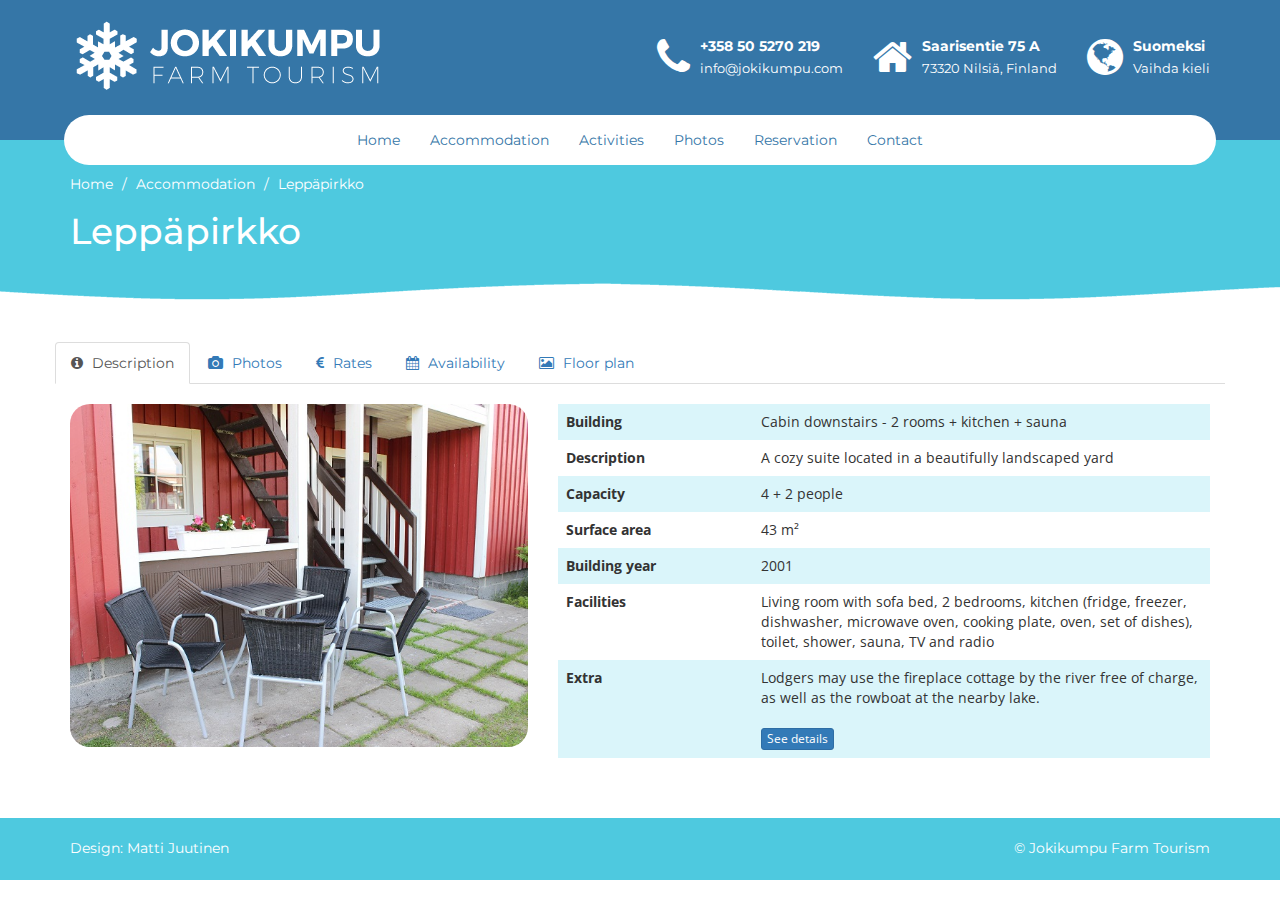
<file: en/accommodation/leppapirkko/index.html>
<!DOCTYPE html>
<html lang="en">
  <head>
    <meta charset="utf-8">
    <meta http-equiv="X-UA-Compatible" content="IE=edge">
    <meta name="viewport" content="width=device-width, initial-scale=1">
    <title>Jokikumpu Farm Tourism - Accommodation - Leppäpirkko</title>
    <link href="../../../css/bootstrap.min.css" rel="stylesheet">
    <link rel="stylesheet" href="../../../fonts/font-awesome-4.4.0/css/font-awesome.min.css">
    <link href='https://fonts.googleapis.com/css?family=Montserrat:400,700' rel='stylesheet' type='text/css'>
    <link href='https://fonts.googleapis.com/css?family=Open+Sans:300,400' rel='stylesheet' type='text/css'>
    <link href="../../../css/custom.css" rel="stylesheet">
    <link href="../../../css/ekko-lightbox.min.css" rel="stylesheet">
    <script>
      (function(i,s,o,g,r,a,m){i['GoogleAnalyticsObject']=r;i[r]=i[r]||function(){
      (i[r].q=i[r].q||[]).push(arguments)},i[r].l=1*new Date();a=s.createElement(o),
      m=s.getElementsByTagName(o)[0];a.async=1;a.src=g;m.parentNode.insertBefore(a,m)
      })(window,document,'script','//www.google-analytics.com/analytics.js','ga');
      ga('create', 'UA-68962259-1', 'auto');
      ga('send', 'pageview');
    </script>
  </head>
  <body>
    <!-- Google Tag Manager -->
    <noscript><iframe src="//www.googletagmanager.com/ns.html?id=GTM-P8DMGX"
    height="0" width="0" style="display:none;visibility:hidden"></iframe></noscript>
    <script>(function(w,d,s,l,i){w[l]=w[l]||[];w[l].push({'gtm.start':
    new Date().getTime(),event:'gtm.js'});var f=d.getElementsByTagName(s)[0],
    j=d.createElement(s),dl=l!='dataLayer'?'&l='+l:'';j.async=true;j.src=
    '//www.googletagmanager.com/gtm.js?id='+i+dl;f.parentNode.insertBefore(j,f);
    })(window,document,'script','dataLayer','GTM-P8DMGX');</script>
    <!-- End Google Tag Manager -->
    <header>
      <div class="container">
        <div class="row">
          <div class="header-heading col-xs-12 col-sm-2 col-md-4">
            <a href="../../"><img src="../../../images/logo_en.png"></a>
          </div>
          <div class="header-widget-area col-xs-12 col-sm-10 col-md-8">
             <div class="header-widget">
              <a href="../../contact/">
                  <div class="header-widget-icon">
                    <i class="fa fa-phone fa-3x"></i>
                  </div>
                  <div class="header-widget-text">
                    <h4 class="header-widget-title">+358 50 5270 219</h4>
                    <span class="header-widget-subtitle">info@jokikumpu.com</span>
                  </div>
                </a>
              </div>
              <div class="header-widget">
                <a href="../../contact/">
                  <div class="header-widget-icon">
                   <i class="fa fa-home fa-3x"></i>
                  </div>
                  <div class="header-widget-text">
                    <h4 class="header-widget-title">Saarisentie 75 A</h4>
                    <span class="header-widget-subtitle">73320 Nilsiä, Finland</span>
                  </div>
                </a>
              </div>
              <div class="header-widget">
                <a href="../../../fi/">
                  <div class="header-widget-icon">
                    <i class="fa fa-globe fa-3x"></i>
                  </div>
                  <div class="header-widget-text">
                    <h4 class="header-widget-title">Suomeksi</h4>
                    <span class="header-widget-subtitle">Vaihda kieli</span>
                  </div>
                </a>
              </div>
          </div>
        </div>
      </div>
      </div>
    </header>
    <nav class="navbar navbar-default">
      <div class="container">
        <div class="navbar-header">
          <button type="button" class="navbar-toggle collapsed" data-toggle="collapse" data-target="#navbar" aria-expanded="false" aria-controls="navbar">
            <span class="sr-only">Toggle navigation</span>
            <span class="icon-bar"></span>
            <span class="icon-bar"></span>
            <span class="icon-bar"></span>
          </button>
        </div>
        <div id="navbar" class="navbar-collapse collapse">
          <ul class="nav navbar-nav">
            <li>
              <a href="../../">Home</a>
            </li>
            <li>
              <a href="../">Accommodation</a>
            </li>
            <li>
              <a href="../../activities/">Activities</a>
            </li>
            <li>
              <a href="../../photos/">Photos</a>
            </li>
            <li>
              <a href="../../reservation/">Reservation</a>
            </li>
            <li>
              <a href="../../contact/">Contact</a>
            </li>
          </ul>
        </div>
      </div>
    </nav>
   <div class="breadcrumb-fluid">
    <div class="container">
      <ol class="breadcrumb">
        <li><a href="../../">Home</a></li>
        <li><a href="../">Accommodation</a></li>
        <li class="active">Leppäpirkko</li>
      </ol>
      <h1>Leppäpirkko</h1>
    </div>
    </div>
    <div class="container">
            <div class="row">
                  <ul class="nav nav-tabs">
                    <li class="active"><a data-toggle="tab" href="#description"><i class="fa fa-info-circle"></i> Description</a></li>
                    <li><a data-toggle="tab" href="#photos"><i class="fa fa-camera"></i> Photos</a></li>
                    <li><a data-toggle="tab" href="#rates"><i class="fa fa-eur"> </i> Rates</a></li>
                    <li><a data-toggle="tab" href="#availability"><i class="fa fa-calendar"></i> Availability</a></li>
                    <li><a data-toggle="tab" href="#floorplan"><i class="fa fa-picture-o"></i> Floor plan</a></li>
                  </ul>
                  <div class="tab-content">
                    <div id="description" class="tab-pane fade in active">
                        <div class="col-xs-12 col-sm-6 col-md-5 col-lg-5">
                          <img src="../../../images/leppapirkko/leppapirkko_01.jpg" class="img-rounded img-responsive margin-bottom">
                        </div>
                        <div class="col-xs-12 col-sm-6 col-md-7 col-lg-7">
                          <table class="table table-striped borderless">
                            <tbody>
                              <tr>
                                <th>Building</th>
                                <td>Cabin downstairs - 2 rooms + kitchen + sauna</td>
                              </tr>
                              <tr>
                                <th>Description</th>
                                <td>A cozy suite located in a beautifully landscaped yard</td>
                              </tr>
                              <tr>
                                <th>Capacity</th>
                                <td>4 + 2 people</td>
                              </tr>
                              <tr>
                                <th>Surface area</th>
                                <td>43 m²</td>
                              </tr>
                              <tr>
                                <th>Building year</th>
                                <td>2001</td>
                              </tr>
                              <tr>
                                <th>Facilities</th>
                                <td>Living room with sofa bed, 2 bedrooms, kitchen (fridge, freezer, dishwasher, microwave oven, cooking plate, oven, set of dishes), toilet, shower, sauna, TV and radio</td>
                              </tr>
                              <tr>
                                <th>Extra</th>
                                <td>Lodgers may use the fireplace cottage by the river free of charge, as well as the rowboat at the nearby lake.
                                <br><br><a href="../other/"><button type="button" class="btn btn-primary btn-xs">See details</button></a>
                                </td>
                              </tr>
                            </tbody>
                          </table>
                        </div>
                    </div>
                    <div id="photos" class="tab-pane fade">
                        <a href="../../../images/leppapirkko/leppapirkko_02.jpg" data-toggle="lightbox" data-gallery="multiimages" data-title="Leppäpirkko (downstairs)"><img src="../../../images/leppapirkko/thumbnail/leppapirkko_02.jpg" class="img-thumbnail gallery"></a>
                        <a href="../../../images/leppapirkko/leppapirkko_01.jpg" data-toggle="lightbox" data-gallery="multiimages" data-title="Cabin"><img src="../../../images/leppapirkko/thumbnail/leppapirkko_01.jpg" class="img-thumbnail gallery"></a>
                        <a href="../../../images/leppapirkko/leppapirkko_03.jpg" data-toggle="lightbox" data-gallery="multiimages" data-title="Window"><img src="../../../images/leppapirkko/thumbnail/leppapirkko_03.jpg" class="img-thumbnail gallery"></a>
                        <a href="../../../images/leppapirkko/leppapirkko_04.jpg" data-toggle="lightbox" data-gallery="multiimages" data-title="Kitchen"><img src="../../../images/leppapirkko/thumbnail/leppapirkko_04.jpg" class="img-thumbnail gallery"></a>
                        <a href="../../../images/leppapirkko/leppapirkko_05.jpg" data-toggle="lightbox" data-gallery="multiimages" data-title="Kitchen"><img src="../../../images/leppapirkko/thumbnail/leppapirkko_05.jpg" class="img-thumbnail gallery"></a>
                        <a href="../../../images/leppapirkko/leppapirkko_06.jpg" data-toggle="lightbox" data-gallery="multiimages" data-title="Living room"><img src="../../../images/leppapirkko/thumbnail/leppapirkko_06.jpg" class="img-thumbnail gallery"></a>
                        <a href="../../../images/leppapirkko/leppapirkko_07.jpg" data-toggle="lightbox" data-gallery="multiimages" data-title="Living room"><img src="../../../images/leppapirkko/thumbnail/leppapirkko_07.jpg" class="img-thumbnail gallery"></a>
                        <a href="../../../images/leppapirkko/leppapirkko_08.jpg" data-toggle="lightbox" data-gallery="multiimages" data-title="Bedroom 1"><img src="../../../images/leppapirkko/thumbnail/leppapirkko_08.jpg" class="img-thumbnail gallery"></a>
                        <a href="../../../images/leppapirkko/leppapirkko_09.jpg" data-toggle="lightbox" data-gallery="multiimages" data-title="Bedroom 2"><img src="../../../images/leppapirkko/thumbnail/leppapirkko_09.jpg" class="img-thumbnail gallery"></a>
                        <a href="../../../images/leppapirkko/leppapirkko_10.jpg" data-toggle="lightbox" data-gallery="multiimages" data-title="Sauna"><img src="../../../images/leppapirkko/thumbnail/leppapirkko_10.jpg" class="img-thumbnail gallery"></a>
                    </div>
                    <div id="rates" class="tab-pane fade">
                        <table class="table table-striped borderless">
                          <caption>Leppäpirkko rates for 2015 - 2016</caption>
                          <thead>
                            <tr>
                              <th>Season</th>
                              <th>Week</th>
                              <th>Day</th>
                            </tr>
                          </thead>
                          <tbody>
                            <tr>
                              <td>Weeks 1-2</td>
                              <td>880 EUR</td>
                              <td>-</td>
                            </tr>
                            <tr>
                              <td>Weeks 3-7, 46-51</td>
                              <td>615 EUR</td>
                              <td>87 EUR *</td>
                            </tr>
                            <tr>
                              <td>Weeks 8-11</td>
                              <td>665 EUR</td>
                              <td>95 EUR *</td>
                            </tr>
                            <tr>
                              <td>Weeks 12-17</td>
                              <td>560 EUR</td>
                              <td>80 EUR *</td>
                            </tr>
                            <tr>
                              <td>Weeks 18-24, 36-45</td>
                              <td>455 EUR</td>
                              <td>65 EUR *</td>
                            </tr>
                            <tr>
                              <td>Weeks 26-35</td>
                              <td>525 EUR</td>
                              <td>75 EUR *</td>
                            </tr>
                            <tr>
                              <td>Midsummer 19.6. - 26.6.</td>
                              <td>550 EUR</td>
                              <td>-</td>
                            </tr>
                            <tr>
                              <td>Christmas 20.12. - 27.12.</td>
                              <td>700 EUR</td>
                              <td>-</td>
                            </tr>
                           </tbody>
                        </table>
                        <div class="main-body">
                          <p>End cleaning is always included in the price. Bed linen can be rented for extra charge of 15 euros per person.
                            <br>* Minimum reservation 2 days.</p>
                        </div>
                    </div>
                    <div id="availability" class="tab-pane fade">
                        <iframe src="http://www.google.com/calendar/embed?showTitle=0&amp;showPrint=0&amp;showTabs=0&amp;showCalendars=0&amp;showTz=0&amp;height=400&amp;wkst=2&amp;hl=en&amp;bgcolor=%23FFFFFF&amp;src=peiolt3037knsse79bots8a5ng%40group.calendar.google.com&amp;color=%23A32929&amp;ctz=Europe%2FHelsinki" frameborder="0" scrolling="no" class="calendar"></iframe>
                    </div>
                    <div id="floorplan" class="tab-pane fade">
                      <a href="../../../images/leppapirkko/floorplan.jpg" data-toggle="lightbox" data-gallery="floorplans" data-title="Floor plan"><img src="../../../images/leppapirkko/floorplan.jpg" class="img-thumbnail floorplan"></a>
                    </div>
                  </div>
            </div>
    </div>
    <footer class="footer">
      <div class="container">
        <div class="row">
          <div class="col-xs-12 col-sm-6 col-md-6 col-lg-6">
            <p>Design: <a href="mailto:matti.t.juutinen@gmail.com">Matti Juutinen</a><p>
          </div>
          <div class="col-xs-12 col-sm-6 col-md-6 col-lg-6">
            <p class="text-right">&copy; Jokikumpu Farm Tourism</p>
          </div>
      </div>
      </div>
    </footer>
    <script src="https://ajax.googleapis.com/ajax/libs/jquery/1.11.3/jquery.min.js"></script>
    <script src="../../../js/bootstrap.min.js"></script>
    <script src="../../../js/ekko-lightbox.min.js"></script>
    <script>
      $(document).delegate('*[data-toggle="lightbox"]', 'click', function(event) {
        event.preventDefault();
        $(this).ekkoLightbox();
      }); 
    </script>
  </body>
</html>
</file>
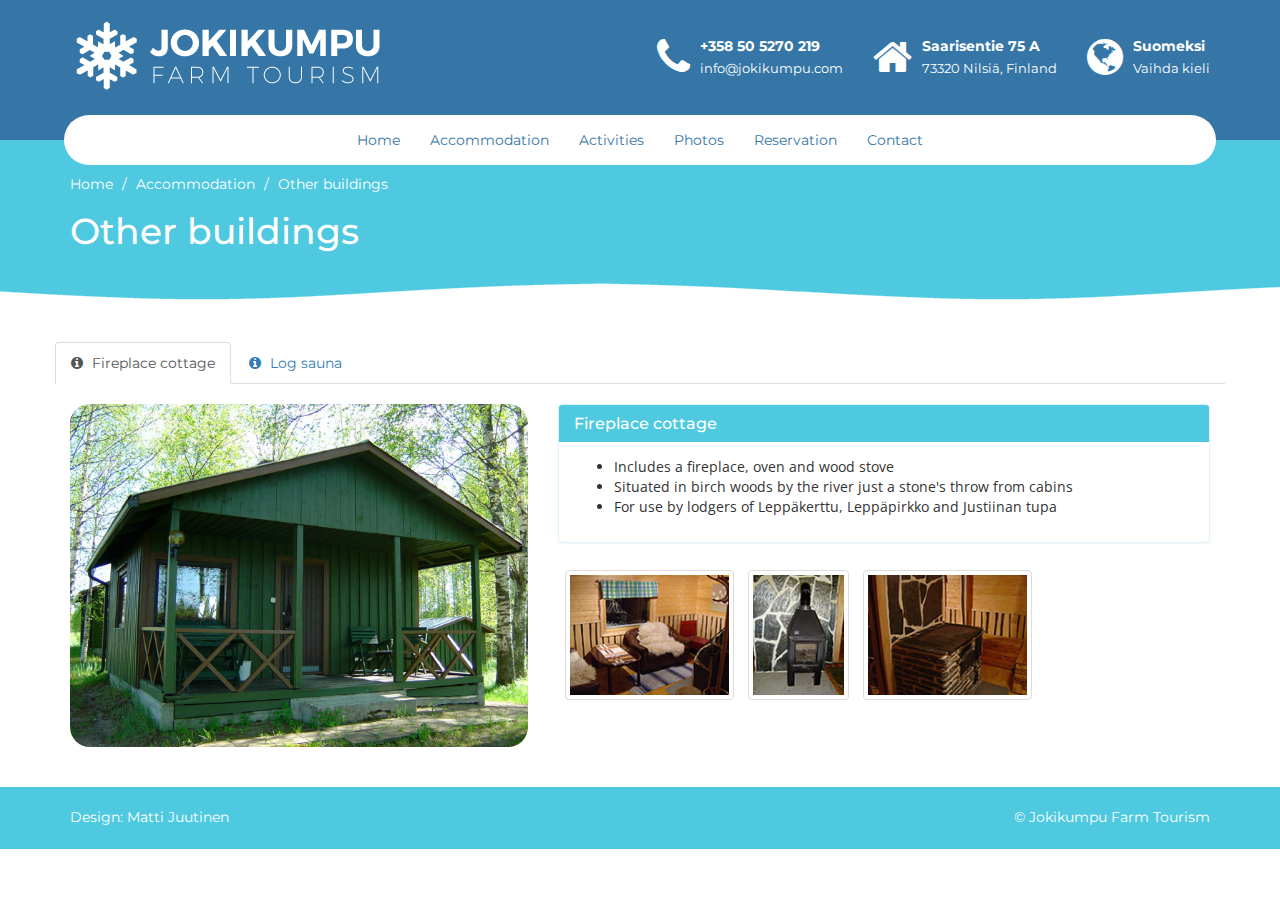
<file: en/accommodation/other/index.html>
<!DOCTYPE html>
<html lang="en">
  <head>
    <meta charset="utf-8">
    <meta http-equiv="X-UA-Compatible" content="IE=edge">
    <meta name="viewport" content="width=device-width, initial-scale=1">
    <title>Jokikumpu Farm Tourism - Accommodation - Other buildings</title>
    <link href="../../../css/bootstrap.min.css" rel="stylesheet">
    <link rel="stylesheet" href="../../../fonts/font-awesome-4.4.0/css/font-awesome.min.css">
    <link href='https://fonts.googleapis.com/css?family=Montserrat:400,700' rel='stylesheet' type='text/css'>
    <link href='https://fonts.googleapis.com/css?family=Open+Sans:300,400' rel='stylesheet' type='text/css'>
    <link href="../../../css/custom.css" rel="stylesheet">
    <link href="../../../css/ekko-lightbox.min.css" rel="stylesheet">
    <!-- Google Analytics -->
    <script>
      (function(i,s,o,g,r,a,m){i['GoogleAnalyticsObject']=r;i[r]=i[r]||function(){
      (i[r].q=i[r].q||[]).push(arguments)},i[r].l=1*new Date();a=s.createElement(o),
      m=s.getElementsByTagName(o)[0];a.async=1;a.src=g;m.parentNode.insertBefore(a,m)
      })(window,document,'script','//www.google-analytics.com/analytics.js','ga');
      ga('create', 'UA-68962259-1', 'auto');
      ga('send', 'pageview');
    </script>
    <!-- End Google Analytics -->
  </head>
  <body>
    <!-- Google Tag Manager -->
    <noscript><iframe src="//www.googletagmanager.com/ns.html?id=GTM-P8DMGX"
    height="0" width="0" style="display:none;visibility:hidden"></iframe></noscript>
    <script>(function(w,d,s,l,i){w[l]=w[l]||[];w[l].push({'gtm.start':
    new Date().getTime(),event:'gtm.js'});var f=d.getElementsByTagName(s)[0],
    j=d.createElement(s),dl=l!='dataLayer'?'&l='+l:'';j.async=true;j.src=
    '//www.googletagmanager.com/gtm.js?id='+i+dl;f.parentNode.insertBefore(j,f);
    })(window,document,'script','dataLayer','GTM-P8DMGX');</script>
    <!-- End Google Tag Manager -->
    <header>
      <div class="container">
        <div class="row">
          <div class="header-heading col-xs-12 col-sm-2 col-md-4">
            <a href="../../"><img src="../../../images/logo_en.png"></a>
          </div>
          <div class="header-widget-area col-xs-12 col-sm-10 col-md-8">
             <div class="header-widget">
              <a href="../../contact/">
                  <div class="header-widget-icon">
                    <i class="fa fa-phone fa-3x"></i>
                  </div>
                  <div class="header-widget-text">
                    <h4 class="header-widget-title">+358 50 5270 219</h4>
                    <span class="header-widget-subtitle">info@jokikumpu.com</span>
                  </div>
                </a>
              </div>
              <div class="header-widget">
                <a href="../../contact/">
                  <div class="header-widget-icon">
                   <i class="fa fa-home fa-3x"></i>
                  </div>
                  <div class="header-widget-text">
                    <h4 class="header-widget-title">Saarisentie 75 A</h4>
                    <span class="header-widget-subtitle">73320 Nilsiä, Finland</span>
                  </div>
                </a>
              </div>
              <div class="header-widget">
                <a href="../../../fi/">
                  <div class="header-widget-icon">
                    <i class="fa fa-globe fa-3x"></i>
                  </div>
                  <div class="header-widget-text">
                    <h4 class="header-widget-title">Suomeksi</h4>
                    <span class="header-widget-subtitle">Vaihda kieli</span>
                  </div>
                </a>
              </div>
          </div>
        </div>
      </div>
      </div>
    </header>
    <nav class="navbar navbar-default">
      <div class="container">
        <div class="navbar-header">
          <button type="button" class="navbar-toggle collapsed" data-toggle="collapse" data-target="#navbar" aria-expanded="false" aria-controls="navbar">
            <span class="sr-only">Toggle navigation</span>
            <span class="icon-bar"></span>
            <span class="icon-bar"></span>
            <span class="icon-bar"></span>
          </button>
        </div>
        <div id="navbar" class="navbar-collapse collapse">
          <ul class="nav navbar-nav">
            <li>
              <a href="../../">Home</a>
            </li>
            <li>
              <a href="../">Accommodation</a>
            </li>
            <li>
              <a href="../../activities/">Activities</a>
            </li>
            <li>
              <a href="../../photos/">Photos</a>
            </li>
            <li>
              <a href="../../reservation/">Reservation</a>
            </li>
            <li>
              <a href="../../contact/">Contact</a>
            </li>
          </ul>
        </div>
      </div>
    </nav>
   <div class="breadcrumb-fluid">
    <div class="container">
      <ol class="breadcrumb">
        <li><a href="../../">Home</a></li>
        <li><a href="../">Accommodation</a></li>
        <li class="active">Other buildings</li>
      </ol>
      <h1>Other buildings</h1>
    </div>
    </div>
    <div class="container">
            <div class="row">
                  <ul class="nav nav-tabs">
                    <li class="active"><a data-toggle="tab" href="#fireplace-cottage"><i class="fa fa-info-circle"></i> Fireplace cottage</a></li>
                    <li><a data-toggle="tab" href="#log-sauna"><i class="fa fa-info-circle"></i> Log sauna</a></li>
                  </ul>
                  <div class="tab-content">
                    <div id="fireplace-cottage" class="tab-pane fade in active">
                        <div class="col-xs-12 col-sm-6 col-md-5 col-lg-5">
                          <img src="../../../images/takkatupa/takkatupa_01.jpg" class="img-rounded img-responsive margin-bottom">
                        </div>
                        <div class="col-xs-12 col-sm-6 col-md-7 col-lg-7">
                          <div class="panel panel-default">
                            <div class="panel-heading">
                              <h3 class="panel-title">Fireplace cottage</h3>
                            </div>
                            <div class="panel-body">
                              <ul class="listing-description">
                                <li>Includes a fireplace, oven and wood stove</li>
                                <li>Situated in birch woods by the river just a stone's throw from cabins</li>
                                <li>For use by lodgers of Leppäkerttu, Leppäpirkko and Justiinan tupa</li>
                              </ul>
                            </div>
                          </div>
                          <a href="../../../images/takkatupa/takkatupa_02.jpg" data-toggle="lightbox" data-gallery="multiimages1" data-title="Fireplace cottage"><img src="../../../images/takkatupa/thumbnail/takkatupa_02.jpg" class="img-thumbnail gallery"></a>
                          <a href="../../../images/takkatupa/takkatupa_03.jpg" data-toggle="lightbox" data-gallery="multiimages1" data-title="Fireplace"><img src="../../../images/takkatupa/thumbnail/takkatupa_03.jpg" class="img-thumbnail gallery"></a>
                          <a href="../../../images/takkatupa/takkatupa_04.jpg" data-toggle="lightbox" data-gallery="multiimages1" data-title="Oven"><img src="../../../images/takkatupa/thumbnail/takkatupa_04.jpg" class="img-thumbnail gallery"></a>
                        </div>
                    </div>
                    <div id="log-sauna" class="tab-pane fade">
                        <div class="col-xs-12 col-sm-6 col-md-5 col-lg-5">
                          <img src="../../../images/hirsisauna/hirsisauna_01.jpg" class="img-rounded img-responsive margin-bottom">
                        </div>
                        <div class="col-xs-12 col-sm-6 col-md-7 col-lg-7">
                          <div class="panel panel-default">
                            <div class="panel-heading">
                              <h3 class="panel-title">Log sauna</h3>
                            </div>
                            <div class="panel-body">
                              <ul class="listing-description">
                                   <li>Sauna stove heats with wood offering a softly relaxing steam</li>
                                   <li>Situated in birch woods by the river just a stone's throw from cabins</li>
                                   <li>For use by lodgers of Leppäkerttu and Justiinan tupa</li>
                              </ul>
                            </div>
                          </div>
                          <a href="../../../images/hirsisauna/hirsisauna_02.jpg" data-toggle="lightbox" data-gallery="multiimages2" data-title="Bathing room"><img src="../../../images/hirsisauna/thumbnail/hirsisauna_02.jpg" class="img-thumbnail gallery"></a>
                          <a href="../../../images/hirsisauna/hirsisauna_03.jpg" data-toggle="lightbox" data-gallery="multiimages2" data-title="Water pot"><img src="../../../images/hirsisauna/thumbnail/hirsisauna_03.jpg" class="img-thumbnail gallery"></a>
                          <a href="../../../images/hirsisauna/hirsisauna_04.jpg" data-toggle="lightbox" data-gallery="multiimages2" data-title="Sauna"><img src="../../../images/hirsisauna/thumbnail/hirsisauna_04.jpg" class="img-thumbnail gallery"></a>
                          <a href="../../../images/hirsisauna/hirsisauna_05.jpg" data-toggle="lightbox" data-gallery="multiimages2" data-title="Sauna stove"><img src="../../../images/hirsisauna/thumbnail/hirsisauna_05.jpg" class="img-thumbnail gallery"></a>
                          <a href="../../../images/hirsisauna/hirsisauna_06.jpg" data-toggle="lightbox" data-gallery="multiimages2" data-title="Pail"><img src="../../../images/hirsisauna/thumbnail/hirsisauna_06.jpg" class="img-thumbnail gallery"></a>
                          <a href="../../../images/hirsisauna/hirsisauna_07.jpg" data-toggle="lightbox" data-gallery="multiimages2" data-title="Dressing room"><img src="../../../images/hirsisauna/thumbnail/hirsisauna_07.jpg" class="img-thumbnail gallery"></a>
                        </div>
                    </div>
                  </div>
            </div>
    </div>
    <footer class="footer">
      <div class="container">
        <div class="row">
          <div class="col-xs-12 col-sm-6 col-md-6 col-lg-6">
            <p>Design: <a href="mailto:matti.t.juutinen@gmail.com">Matti Juutinen</a><p>
          </div>
          <div class="col-xs-12 col-sm-6 col-md-6 col-lg-6">
            <p class="text-right">&copy; Jokikumpu Farm Tourism</p>
          </div>
      </div>
      </div>
    </footer>
    <script src="https://ajax.googleapis.com/ajax/libs/jquery/1.11.3/jquery.min.js"></script>
    <script src="../../../js/bootstrap.min.js"></script>
    <script src="../../../js/ekko-lightbox.min.js"></script>
    <script>
      $(document).delegate('*[data-toggle="lightbox"]', 'click', function(event) {
        event.preventDefault();
        $(this).ekkoLightbox();
      }); 
    </script>
  </body>
</html>
</file>
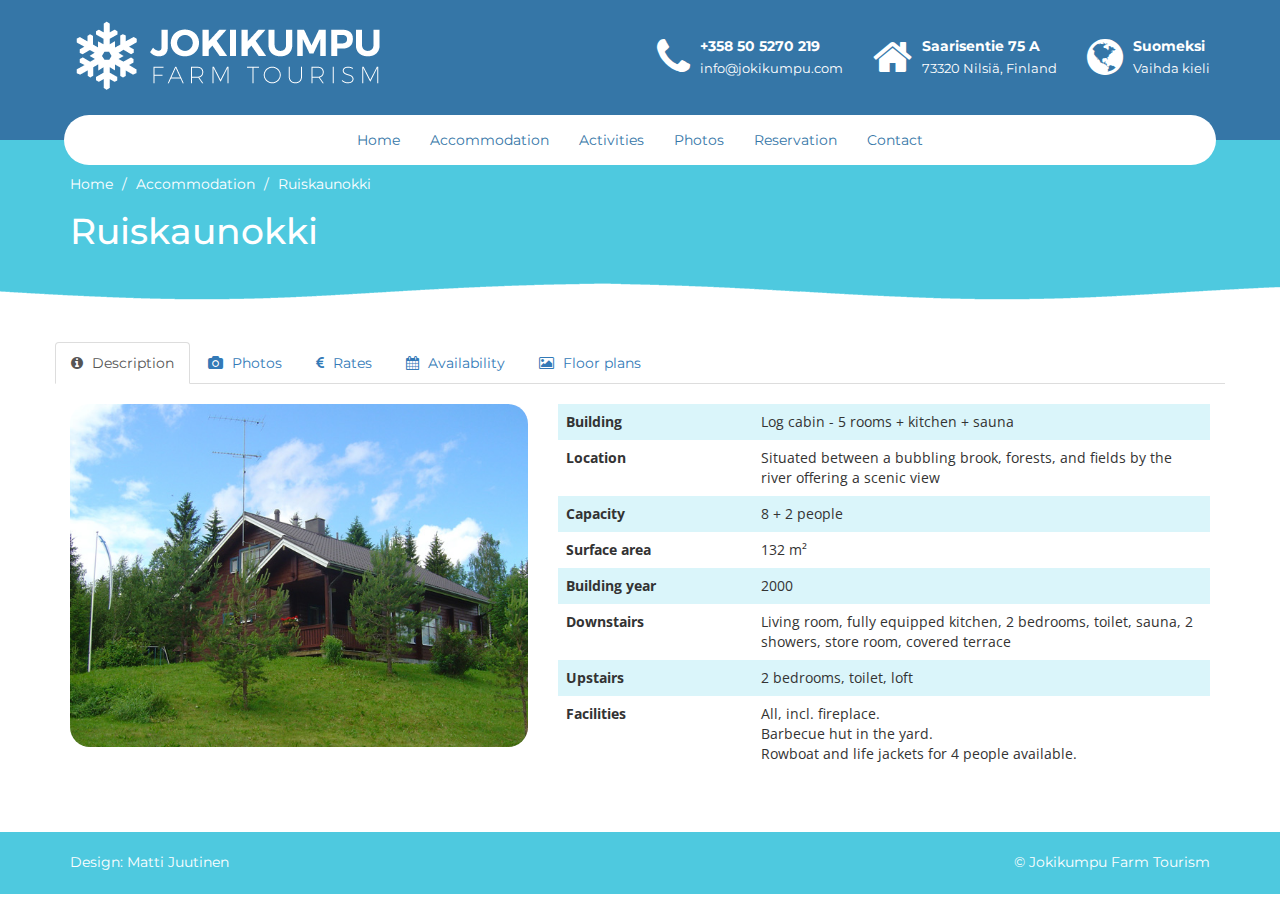
<file: en/accommodation/ruiskaunokki/index.html>
<!DOCTYPE html>
<html lang="en">
  <head>
    <meta charset="utf-8">
    <meta http-equiv="X-UA-Compatible" content="IE=edge">
    <meta name="viewport" content="width=device-width, initial-scale=1">
    <title>Jokikumpu Farm Tourism - Accommodation - Ruiskaunokki</title>
    <link href="../../../css/bootstrap.min.css" rel="stylesheet">
    <link rel="stylesheet" href="../../../fonts/font-awesome-4.4.0/css/font-awesome.min.css">
    <link href='https://fonts.googleapis.com/css?family=Montserrat:400,700' rel='stylesheet' type='text/css'>
    <link href='https://fonts.googleapis.com/css?family=Open+Sans:300,400' rel='stylesheet' type='text/css'>
    <link href="../../../css/custom.css" rel="stylesheet">
    <link href="../../../css/ekko-lightbox.min.css" rel="stylesheet">
    <!-- Google Analytics -->
    <script>
      (function(i,s,o,g,r,a,m){i['GoogleAnalyticsObject']=r;i[r]=i[r]||function(){
      (i[r].q=i[r].q||[]).push(arguments)},i[r].l=1*new Date();a=s.createElement(o),
      m=s.getElementsByTagName(o)[0];a.async=1;a.src=g;m.parentNode.insertBefore(a,m)
      })(window,document,'script','//www.google-analytics.com/analytics.js','ga');
      ga('create', 'UA-68962259-1', 'auto');
      ga('send', 'pageview');
    </script>
    <!-- End Google Analytics -->
  </head>
  <body>
    <!-- Google Tag Manager -->
    <noscript><iframe src="//www.googletagmanager.com/ns.html?id=GTM-P8DMGX"
    height="0" width="0" style="display:none;visibility:hidden"></iframe></noscript>
    <script>(function(w,d,s,l,i){w[l]=w[l]||[];w[l].push({'gtm.start':
    new Date().getTime(),event:'gtm.js'});var f=d.getElementsByTagName(s)[0],
    j=d.createElement(s),dl=l!='dataLayer'?'&l='+l:'';j.async=true;j.src=
    '//www.googletagmanager.com/gtm.js?id='+i+dl;f.parentNode.insertBefore(j,f);
    })(window,document,'script','dataLayer','GTM-P8DMGX');</script>
    <!-- End Google Tag Manager -->
    <header>
      <div class="container">
        <div class="row">
          <div class="header-heading col-xs-12 col-sm-2 col-md-4">
            <a href="../../"><img src="../../../images/logo_en.png"></a>
          </div>
          <div class="header-widget-area col-xs-12 col-sm-10 col-md-8">
             <div class="header-widget">
              <a href="../../contact/">
                  <div class="header-widget-icon">
                    <i class="fa fa-phone fa-3x"></i>
                  </div>
                  <div class="header-widget-text">
                    <h4 class="header-widget-title">+358 50 5270 219</h4>
                    <span class="header-widget-subtitle">info@jokikumpu.com</span>
                  </div>
                </a>
              </div>
              <div class="header-widget">
                <a href="../../contact/">
                  <div class="header-widget-icon">
                   <i class="fa fa-home fa-3x"></i>
                  </div>
                  <div class="header-widget-text">
                    <h4 class="header-widget-title">Saarisentie 75 A</h4>
                    <span class="header-widget-subtitle">73320 Nilsiä, Finland</span>
                  </div>
                </a>
              </div>
              <div class="header-widget">
                <a href="../../../fi/">
                  <div class="header-widget-icon">
                    <i class="fa fa-globe fa-3x"></i>
                  </div>
                  <div class="header-widget-text">
                    <h4 class="header-widget-title">Suomeksi</h4>
                    <span class="header-widget-subtitle">Vaihda kieli</span>
                  </div>
                </a>
              </div>
          </div>
        </div>
      </div>
      </div>
    </header>
    <nav class="navbar navbar-default">
      <div class="container">
        <div class="navbar-header">
          <button type="button" class="navbar-toggle collapsed" data-toggle="collapse" data-target="#navbar" aria-expanded="false" aria-controls="navbar">
            <span class="sr-only">Toggle navigation</span>
            <span class="icon-bar"></span>
            <span class="icon-bar"></span>
            <span class="icon-bar"></span>
          </button>
        </div>
        <div id="navbar" class="navbar-collapse collapse">
          <ul class="nav navbar-nav">
            <li>
              <a href="../../">Home</a>
            </li>
            <li>
              <a href="../">Accommodation</a>
            </li>
            <li>
              <a href="../../activities/">Activities</a>
            </li>
            <li>
              <a href="../../photos/">Photos</a>
            </li>
            <li>
              <a href="../../reservation/">Reservation</a>
            </li>
            <li>
              <a href="../../contact/">Contact</a>
            </li>
          </ul>
        </div>
      </div>
    </nav>
   <div class="breadcrumb-fluid">
    <div class="container">
      <ol class="breadcrumb">
        <li><a href="../../">Home</a></li>
        <li><a href="../">Accommodation</a></li>
        <li class="active">Ruiskaunokki</li>
      </ol>
      <h1>Ruiskaunokki</h1>
    </div>
    </div>
    <div class="container">
            <div class="row">
                  <ul class="nav nav-tabs">
                    <li class="active"><a data-toggle="tab" href="#description"><i class="fa fa-info-circle"></i> Description</a></li>
                    <li><a data-toggle="tab" href="#photos"><i class="fa fa-camera"></i> Photos</a></li>
                    <li><a data-toggle="tab" href="#rates"><i class="fa fa-eur"> </i> Rates</a></li>
                    <li><a data-toggle="tab" href="#availability"><i class="fa fa-calendar"></i> Availability</a></li>
                    <li><a data-toggle="tab" href="#floorplan"><i class="fa fa-picture-o"></i> Floor plans</a></li>
                  </ul>
                  <div class="tab-content">
                    <div id="description" class="tab-pane fade in active">
                        <div class="col-xs-12 col-sm-6 col-md-5 col-lg-5">
                          <img src="../../../images/ruiskaunokki/ruiskaunokki_01.jpg" class="img-rounded img-responsive margin-bottom">
                        </div>
                        <div class="col-xs-12 col-sm-6 col-md-7 col-lg-7">
                          <table class="table table-striped borderless">
                            <tbody>
                              <tr>
                                <th>Building</th>
                                <td>Log cabin - 5 rooms + kitchen + sauna</td>
                              </tr>
                              <tr>
                                <th>Location</th>
                                <td>Situated between a bubbling brook, forests, and fields by the river offering a scenic view</td>
                              </tr>
                              <tr>
                                <th>Capacity</th>
                                <td>8 + 2 people</td>
                              </tr>
                              <tr>
                                <th>Surface area</th>
                                <td>132 m²</td>
                              </tr>
                              <tr>
                                <th>Building year</th>
                                <td>2000</td>
                              </tr>
                              <tr>
                                <th>Downstairs</th>
                                <td>Living room, fully equipped kitchen, 2 bedrooms, toilet, sauna, 2 showers, store room, covered terrace</td>
                              </tr>
                              <tr>
                                <th>Upstairs</th>
                                <td>2 bedrooms, toilet, loft</td>
                              </tr>
                              <tr>
                                <th>Facilities</th>
                                <td>All, incl. fireplace.<br>Barbecue hut in the yard.<br>Rowboat and life jackets for 4 people available.</td>
                              </tr>
                            </tbody>
                          </table>
                        </div>
                    </div>
                    <div id="photos" class="tab-pane fade">
                        <a href="../../../images/ruiskaunokki/ruiskaunokki_01.jpg" data-toggle="lightbox" data-gallery="multiimages" data-title="Ruiskaunokki"><img src="../../../images/ruiskaunokki/thumbnail/ruiskaunokki_01.jpg" class="img-thumbnail gallery"></a>
                        <a href="../../../images/ruiskaunokki/ruiskaunokki_02.jpg" data-toggle="lightbox" data-gallery="multiimages" data-title="Side view"><img src="../../../images/ruiskaunokki/thumbnail/ruiskaunokki_02.jpg" class="img-thumbnail gallery"></a>
                        <a href="../../../images/ruiskaunokki/ruiskaunokki_03.jpg" data-toggle="lightbox" data-gallery="multiimages" data-title="Yard view"><img src="../../../images/ruiskaunokki/thumbnail/ruiskaunokki_03.jpg" class="img-thumbnail gallery"></a>
                        <a href="../../../images/ruiskaunokki/ruiskaunokki_04.jpg" data-toggle="lightbox" data-gallery="multiimages" data-title="From the forest"><img src="../../../images/ruiskaunokki/thumbnail/ruiskaunokki_04.jpg" class="img-thumbnail gallery"></a>
                        <a href="../../../images/ruiskaunokki/ruiskaunokki_05.jpg" data-toggle="lightbox" data-gallery="multiimages" data-title="Ruiskaunokki"><img src="../../../images/ruiskaunokki/thumbnail/ruiskaunokki_05.jpg" class="img-thumbnail gallery"></a>
                        <a href="../../../images/ruiskaunokki/ruiskaunokki_06.jpg" data-toggle="lightbox" data-gallery="multiimages" data-title="Entrance"><img src="../../../images/ruiskaunokki/thumbnail/ruiskaunokki_06.jpg" class="img-thumbnail gallery"></a>
                        <a href="../../../images/ruiskaunokki/ruiskaunokki_07.jpg" data-toggle="lightbox" data-gallery="multiimages" data-title="Kitchen"><img src="../../../images/ruiskaunokki/thumbnail/ruiskaunokki_07.jpg" class="img-thumbnail gallery"></a>
                        <a href="../../../images/ruiskaunokki/ruiskaunokki_08.jpg" data-toggle="lightbox" data-gallery="multiimages" data-title="Kitchen"><img src="../../../images/ruiskaunokki/thumbnail/ruiskaunokki_08.jpg" class="img-thumbnail gallery"></a>
                        <a href="../../../images/ruiskaunokki/ruiskaunokki_09.jpg" data-toggle="lightbox" data-gallery="multiimages" data-title="Kitchen"><img src="../../../images/ruiskaunokki/thumbnail/ruiskaunokki_09.jpg" class="img-thumbnail gallery"></a>
                        <a href="../../../images/ruiskaunokki/ruiskaunokki_10.jpg" data-toggle="lightbox" data-gallery="multiimages" data-title="Dining table"><img src="../../../images/ruiskaunokki/thumbnail/ruiskaunokki_10.jpg" class="img-thumbnail gallery"></a>
                        <a href="../../../images/ruiskaunokki/ruiskaunokki_11.jpg" data-toggle="lightbox" data-gallery="multiimages" data-title="View from upstairs"><img src="../../../images/ruiskaunokki/thumbnail/ruiskaunokki_11.jpg" class="img-thumbnail gallery"></a>
                        <a href="../../../images/ruiskaunokki/ruiskaunokki_12.jpg" data-toggle="lightbox" data-gallery="multiimages" data-title="Sofas"><img src="../../../images/ruiskaunokki/thumbnail/ruiskaunokki_12.jpg" class="img-thumbnail gallery"></a>
                        <a href="../../../images/ruiskaunokki/ruiskaunokki_13.jpg" data-toggle="lightbox" data-gallery="multiimages" data-title="Stairs"><img src="../../../images/ruiskaunokki/thumbnail/ruiskaunokki_13.jpg" class="img-thumbnail gallery"></a>
                        <a href="../../../images/ruiskaunokki/ruiskaunokki_14.jpg" data-toggle="lightbox" data-gallery="multiimages" data-title="Porch"><img src="../../../images/ruiskaunokki/thumbnail/ruiskaunokki_14.jpg" class="img-thumbnail gallery"></a>
                        <a href="../../../images/ruiskaunokki/ruiskaunokki_15.jpg" data-toggle="lightbox" data-gallery="multiimages" data-title="Downstairs bedroom 1"><img src="../../../images/ruiskaunokki/thumbnail/ruiskaunokki_15.jpg" class="img-thumbnail gallery"></a>
                        <a href="../../../images/ruiskaunokki/ruiskaunokki_16.jpg" data-toggle="lightbox" data-gallery="multiimages" data-title="Downstairs bedroom 2"><img src="../../../images/ruiskaunokki/thumbnail/ruiskaunokki_16.jpg" class="img-thumbnail gallery"></a>
                        <a href="../../../images/ruiskaunokki/ruiskaunokki_17.jpg" data-toggle="lightbox" data-gallery="multiimages" data-title="Upstairs bedroom 1"><img src="../../../images/ruiskaunokki/thumbnail/ruiskaunokki_17.jpg" class="img-thumbnail gallery"></a>
                        <a href="../../../images/ruiskaunokki/ruiskaunokki_18.jpg" data-toggle="lightbox" data-gallery="multiimages" data-title="Upstairs bedroom 2"><img src="../../../images/ruiskaunokki/thumbnail/ruiskaunokki_18.jpg" class="img-thumbnail gallery"></a>
                        <a href="../../../images/ruiskaunokki/ruiskaunokki_19.jpg" data-toggle="lightbox" data-gallery="multiimages" data-title="Upstairs cribs"><img src="../../../images/ruiskaunokki/thumbnail/ruiskaunokki_19.jpg" class="img-thumbnail gallery"></a>
                        <a href="../../../images/ruiskaunokki/ruiskaunokki_20.jpg" data-toggle="lightbox" data-gallery="multiimages" data-title="Downstairs toilet"><img src="../../../images/ruiskaunokki/thumbnail/ruiskaunokki_20.jpg" class="img-thumbnail gallery"></a>
                        <a href="../../../images/ruiskaunokki/ruiskaunokki_21.jpg" data-toggle="lightbox" data-gallery="multiimages" data-title="Upstairs toilet"><img src="../../../images/ruiskaunokki/thumbnail/ruiskaunokki_21.jpg" class="img-thumbnail gallery"></a>
                        <a href="../../../images/ruiskaunokki/ruiskaunokki_22.jpg" data-toggle="lightbox" data-gallery="multiimages" data-title="Sauna"><img src="../../../images/ruiskaunokki/thumbnail/ruiskaunokki_22.jpg" class="img-thumbnail gallery"></a>
                        <a href="../../../images/ruiskaunokki/ruiskaunokki_23.jpg" data-toggle="lightbox" data-gallery="multiimages" data-title="Sauna stove"><img src="../../../images/ruiskaunokki/thumbnail/ruiskaunokki_23.jpg" class="img-thumbnail gallery"></a>
                        <a href="../../../images/ruiskaunokki/ruiskaunokki_24.jpg" data-toggle="lightbox" data-gallery="multiimages" data-title="Shower"><img src="../../../images/ruiskaunokki/thumbnail/ruiskaunokki_24.jpg" class="img-thumbnail gallery"></a>
                        <a href="../../../images/ruiskaunokki/ruiskaunokki_25.jpg" data-toggle="lightbox" data-gallery="multiimages" data-title="Laundry machine"><img src="../../../images/ruiskaunokki/thumbnail/ruiskaunokki_25.jpg" class="img-thumbnail gallery"></a>
                        <a href="../../../images/ruiskaunokki/ruiskaunokki_26.jpg" data-toggle="lightbox" data-gallery="multiimages" data-title="Utility room"><img src="../../../images/ruiskaunokki/thumbnail/ruiskaunokki_26.jpg" class="img-thumbnail gallery"></a>
                        <a href="../../../images/ruiskaunokki/ruiskaunokki_27.jpg" data-toggle="lightbox" data-gallery="multiimages" data-title="Dressing room"><img src="../../../images/ruiskaunokki/thumbnail/ruiskaunokki_27.jpg" class="img-thumbnail gallery"></a>
                        <a href="../../../images/ruiskaunokki/ruiskaunokki_28.jpg" data-toggle="lightbox" data-gallery="multiimages" data-title="Storage room"><img src="../../../images/ruiskaunokki/thumbnail/ruiskaunokki_28.jpg" class="img-thumbnail gallery"></a>
                        <a href="../../../images/ruiskaunokki/ruiskaunokki_29.jpg" data-toggle="lightbox" data-gallery="multiimages" data-title="Terrace"><img src="../../../images/ruiskaunokki/thumbnail/ruiskaunokki_29.jpg" class="img-thumbnail gallery"></a>
                        <a href="../../../images/ruiskaunokki/ruiskaunokki_30.jpg" data-toggle="lightbox" data-gallery="multiimages" data-title="Winter view from the terrace"><img src="../../../images/ruiskaunokki/thumbnail/ruiskaunokki_30.jpg" class="img-thumbnail gallery"></a>
                        <a href="../../../images/ruiskaunokki/ruiskaunokki_31.jpg" data-toggle="lightbox" data-gallery="multiimages" data-title="Flowers"><img src="../../../images/ruiskaunokki/thumbnail/ruiskaunokki_31.jpg" class="img-thumbnail gallery"></a>
                        <a href="../../../images/ruiskaunokki/ruiskaunokki_32.jpg" data-toggle="lightbox" data-gallery="multiimages" data-title="Welcome!"><img src="../../../images/ruiskaunokki/thumbnail/ruiskaunokki_32.jpg" class="img-thumbnail gallery"></a>
                        <a href="../../../images/ruiskaunokki/ruiskaunokki_33.jpg" data-toggle="lightbox" data-gallery="multiimages" data-title="Barbecue hut"><img src="../../../images/ruiskaunokki/thumbnail/ruiskaunokki_33.jpg" class="img-thumbnail gallery"></a>
                        <a href="../../../images/ruiskaunokki/ruiskaunokki_34.jpg" data-toggle="lightbox" data-gallery="multiimages" data-title="Barbecue hut door"><img src="../../../images/ruiskaunokki/thumbnail/ruiskaunokki_34.jpg" class="img-thumbnail gallery"></a>
                        <a href="../../../images/ruiskaunokki/ruiskaunokki_35.jpg" data-toggle="lightbox" data-gallery="multiimages" data-title="Inside barbecue hut"><img src="../../../images/ruiskaunokki/thumbnail/ruiskaunokki_35.jpg" class="img-thumbnail gallery"></a>
                        <a href="../../../images/ruiskaunokki/ruiskaunokki_36.jpg" data-toggle="lightbox" data-gallery="multiimages" data-title="Barbecue hut and children's sandbox"><img src="../../../images/ruiskaunokki/thumbnail/ruiskaunokki_36.jpg" class="img-thumbnail gallery"></a>
                        <a href="../../../images/ruiskaunokki/ruiskaunokki_37.jpg" data-toggle="lightbox" data-gallery="multiimages" data-title="Children's sandbox"><img src="../../../images/ruiskaunokki/thumbnail/ruiskaunokki_37.jpg" class="img-thumbnail gallery"></a>
                        <a href="../../../images/ruiskaunokki/ruiskaunokki_38.jpg" data-toggle="lightbox" data-gallery="multiimages" data-title="Ruiskaunokki and a shed for firewood"><img src="../../../images/ruiskaunokki/thumbnail/ruiskaunokki_38.jpg" class="img-thumbnail gallery"></a>
                        <a href="../../../images/ruiskaunokki/ruiskaunokki_39.jpg" data-toggle="lightbox" data-gallery="multiimages" data-title="Road from Ruiskaunokki"><img src="../../../images/ruiskaunokki/thumbnail/ruiskaunokki_39.jpg" class="img-thumbnail gallery"></a>
                        <a href="../../../images/ruiskaunokki/ruiskaunokki_40.jpg" data-toggle="lightbox" data-gallery="multiimages" data-title="View from the terrace"><img src="../../../images/ruiskaunokki/thumbnail/ruiskaunokki_40.jpg" class="img-thumbnail gallery"></a>
                        <a href="../../../images/ruiskaunokki/ruiskaunokki_41.jpg" data-toggle="lightbox" data-gallery="multiimages" data-title="Flag"><img src="../../../images/ruiskaunokki/thumbnail/ruiskaunokki_41.jpg" class="img-thumbnail gallery"></a>
                    </div>
                    <div id="rates" class="tab-pane fade">
                        <table class="table table-striped borderless">
                          <caption>Ruiskaunokki rates for 2015 - 2016</caption>
                          <thead>
                            <tr>
                              <th>Season</th>
                              <th>Week</th>
                              <th>Day</th>
                              <th>Weekend</th>
                            </tr>
                          </thead>
                          <tbody>
                            <tr>
                              <td>Weeks 1-2</td>
                              <td>1200 EUR</td>
                              <td>-</td>
                              <td>-</td>
                            </tr>
                            <tr>
                              <td>Weeks 3-7, 46-51</td>
                              <td>790 EUR</td>
                              <td>115 EUR</td>
                              <td>250 EUR</td>
                            </tr>
                            <tr>
                              <td>Weeks 8-11</td>
                              <td>955 EUR</td>
                              <td>-</td>
                              <td>-</td>
                            </tr>
                            <tr>
                              <td>Weeks 12-17</td>
                              <td>790 EUR</td>
                              <td>115 EUR *</td>
                              <td>250 EUR</td>
                            </tr>
                            <tr>
                              <td>Weeks 18-24, 36-45</td>
                              <td>560 EUR</td>
                              <td>80 EUR *</td>
                              <td>180 EUR</td>
                            </tr>
                            <tr>
                              <td>Weeks 26-35</td>
                              <td>630 EUR</td>
                              <td>90 EUR</td>
                              <td>200 EUR</td>
                            </tr>
                            <tr>
                              <td>Midsummer 19.6. - 26.6.</td>
                              <td>700 EUR</td>
                              <td>-</td>
                              <td>-</td>
                            </tr>
                            <tr>
                              <td>Christmas 20.12. - 27.12.</td>
                              <td>850 EUR</td>
                              <td>-</td>
                              <td>-</td>
                            </tr>
                           </tbody>
                        </table>
                        <div class="main-body">
                          <p>End cleaning is always included in the price. Bed linen can be rented for extra charge of 15 euros per person.
                            <br>* Minimum reservation 2 days.</p>
                        </div>
                    </div>
                    <div id="availability" class="tab-pane fade">
                        <iframe src="http://www.google.com/calendar/embed?showTitle=0&amp;showPrint=0&amp;showTabs=0&amp;showCalendars=0&amp;showTz=0&amp;height=400&amp;wkst=2&amp;hl=en&amp;bgcolor=%23FFFFFF&amp;src=t11ibk8tr4kgvu5843j8tktkoo%40group.calendar.google.com&amp;color=%234ec9df&amp;ctz=Europe%2FHelsinki" frameborder="0" scrolling="no" class="calendar"></iframe>
                    </div>
                    <div id="floorplan" class="tab-pane fade">
                      <a href="../../../images/ruiskaunokki/floorplan1_large.jpg" data-toggle="lightbox" data-gallery="floorplans" data-title="Downstairs"><img src="../../../images/ruiskaunokki/floorplan1_small.jpg" class="img-thumbnail floorplan"></a>
                      <a href="../../../images/ruiskaunokki/floorplan2_large.jpg" data-toggle="lightbox" data-gallery="floorplans" data-title="Upstairs"><img src="../../../images/ruiskaunokki/floorplan2_small.jpg" class="img-thumbnail floorplan"></a>
                    </div>
                  </div>
            </div>
    </div>
    <footer class="footer">
      <div class="container">
        <div class="row">
          <div class="col-xs-12 col-sm-6 col-md-6 col-lg-6">
            <p>Design: <a href="mailto:matti.t.juutinen@gmail.com">Matti Juutinen</a><p>
          </div>
          <div class="col-xs-12 col-sm-6 col-md-6 col-lg-6">
            <p class="text-right">&copy; Jokikumpu Farm Tourism</p>
          </div>
      </div>
      </div>
    </footer>
    <script src="https://ajax.googleapis.com/ajax/libs/jquery/1.11.3/jquery.min.js"></script>
    <script src="../../../js/bootstrap.min.js"></script>
    <script src="../../../js/ekko-lightbox.min.js"></script>
    <script>
      $(document).delegate('*[data-toggle="lightbox"]', 'click', function(event) {
        event.preventDefault();
        $(this).ekkoLightbox();
      }); 
    </script>
  </body>
</html>
</file>
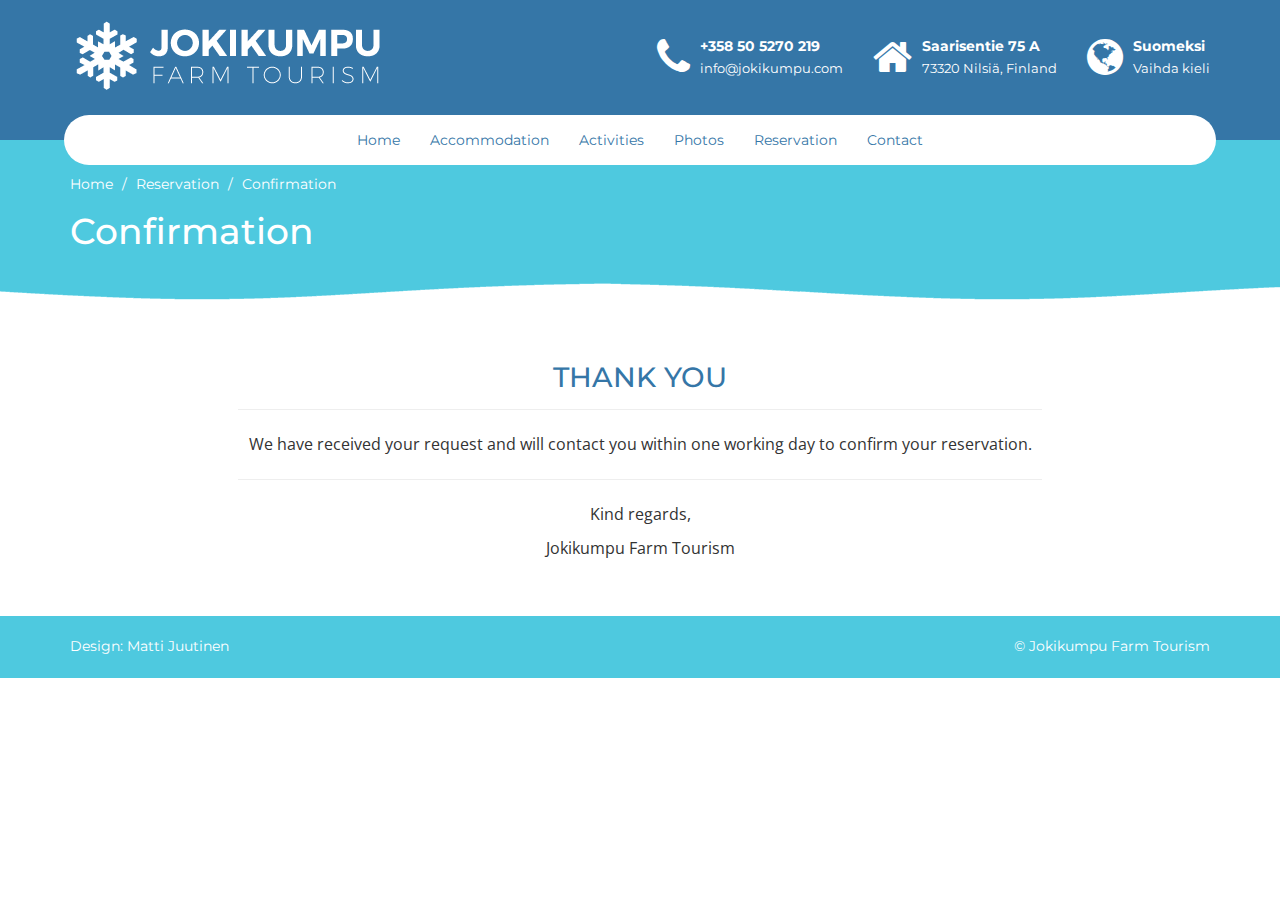
<file: en/reservation/confirmation/index.html>
<!DOCTYPE html>
<html lang="en">
  <head>
    <meta charset="utf-8">
    <meta http-equiv="X-UA-Compatible" content="IE=edge">
    <meta name="viewport" content="width=device-width, initial-scale=1">
    <title>Jokikumpu Farm Tourism - Reservation - Confirmation</title>
    <link href="../../../css/bootstrap.min.css" rel="stylesheet">
    <link rel="stylesheet" href="../../../fonts/font-awesome-4.4.0/css/font-awesome.min.css">
    <link href='https://fonts.googleapis.com/css?family=Montserrat:400,700' rel='stylesheet' type='text/css'>
    <link href='https://fonts.googleapis.com/css?family=Open+Sans:300,400' rel='stylesheet' type='text/css'>
    <link href="../../../css/custom.css" rel="stylesheet">
    <link href="../../../css/datepicker.css" rel="stylesheet">
    <!-- Google Analytics -->
    <script>
      (function(i,s,o,g,r,a,m){i['GoogleAnalyticsObject']=r;i[r]=i[r]||function(){
      (i[r].q=i[r].q||[]).push(arguments)},i[r].l=1*new Date();a=s.createElement(o),
      m=s.getElementsByTagName(o)[0];a.async=1;a.src=g;m.parentNode.insertBefore(a,m)
      })(window,document,'script','//www.google-analytics.com/analytics.js','ga');
      ga('create', 'UA-68962259-1', 'auto');
      ga('send', 'pageview');
    </script>
    <!-- End Google Analytics -->
  </head>
  <body>
    <!-- Google Tag Manager -->
    <noscript><iframe src="//www.googletagmanager.com/ns.html?id=GTM-P8DMGX"
    height="0" width="0" style="display:none;visibility:hidden"></iframe></noscript>
    <script>(function(w,d,s,l,i){w[l]=w[l]||[];w[l].push({'gtm.start':
    new Date().getTime(),event:'gtm.js'});var f=d.getElementsByTagName(s)[0],
    j=d.createElement(s),dl=l!='dataLayer'?'&l='+l:'';j.async=true;j.src=
    '//www.googletagmanager.com/gtm.js?id='+i+dl;f.parentNode.insertBefore(j,f);
    })(window,document,'script','dataLayer','GTM-P8DMGX');</script>
    <!-- End Google Tag Manager -->
    <header>
      <div class="container">
        <div class="row">
          <div class="header-heading col-xs-12 col-sm-2 col-md-4">
            <a href="../../"><img src="../../../images/logo_en.png"></a>
          </div>
          <div class="header-widget-area col-xs-12 col-sm-10 col-md-8">
             <div class="header-widget">
              <a href="../../contact/">
                  <div class="header-widget-icon">
                    <i class="fa fa-phone fa-3x"></i>
                  </div>
                  <div class="header-widget-text">
                    <h4 class="header-widget-title">+358 50 5270 219</h4>
                    <span class="header-widget-subtitle">info@jokikumpu.com</span>
                  </div>
                </a>
              </div>
              <div class="header-widget">
                <a href="../../contact/">
                  <div class="header-widget-icon">
                   <i class="fa fa-home fa-3x"></i>
                  </div>
                  <div class="header-widget-text">
                    <h4 class="header-widget-title">Saarisentie 75 A</h4>
                    <span class="header-widget-subtitle">73320 Nilsiä, Finland</span>
                  </div>
                </a>
              </div>
              <div class="header-widget">
                <a href="../../../fi/">
                  <div class="header-widget-icon">
                    <i class="fa fa-globe fa-3x"></i>
                  </div>
                  <div class="header-widget-text">
                    <h4 class="header-widget-title">Suomeksi</h4>
                    <span class="header-widget-subtitle">Vaihda kieli</span>
                  </div>
                </a>
              </div>
          </div>
        </div>
      </div>
      </div>
    </header>
    <nav class="navbar navbar-default">
      <div class="container">
        <div class="navbar-header">
          <button type="button" class="navbar-toggle collapsed" data-toggle="collapse" data-target="#navbar" aria-expanded="false" aria-controls="navbar">
            <span class="sr-only">Toggle navigation</span>
            <span class="icon-bar"></span>
            <span class="icon-bar"></span>
            <span class="icon-bar"></span>
          </button>
        </div>
        <div id="navbar" class="navbar-collapse collapse">
          <ul class="nav navbar-nav">
            <li>
              <a href="../../">Home</a>
            </li>
            <li>
              <a href="../../accommodation/">Accommodation</a>
            </li>
            <li>
              <a href="../../activities/">Activities</a>
            </li>
            <li>
              <a href="../../photos/">Photos</a>
            </li>
            <li>
              <a href="../">Reservation</a>
            </li>
            <li>
              <a href="../../contact/">Contact</a>
            </li>
          </ul>
        </div>
      </div>
    </nav>
   <div class="breadcrumb-fluid">
    <div class="container">
      <ol class="breadcrumb">
        <li><a href="../../">Home</a></li>
        <li><a href="../">Reservation</a></li>
        <li class="active">Confirmation</li>
      </ol>
      <h1>Confirmation</h1>
    </div>
    </div>
    <div class="container main-body">
      <div class="row">
        <div class="col-xs-0 col-sm-0 col-md-1 col-lg-1">
        </div>
        <div class="col-xs-12 col-sm-12 col-md-10 col-lg-10 text-center">
          <h2 class="text-uppercase">Thank you</h2>
          <hr>
          <p class="intro">We have received your request and will contact you within one working day to confirm your reservation.</p>
          <hr>
          <p class="intro">Kind regards,<br>Jokikumpu Farm Tourism</p>
        </div>
        <div class="col-xs-0 col-sm-0 col-md-1 col-lg-1">
        </div>
      </div>
    </div>
    <footer class="footer">
      <div class="container">
        <div class="row">
          <div class="col-xs-12 col-sm-6 col-md-6 col-lg-6">
            <p>Design: <a href="mailto:matti.t.juutinen@gmail.com">Matti Juutinen</a><p>
          </div>
          <div class="col-xs-12 col-sm-6 col-md-6 col-lg-6">
            <p class="text-right">&copy; Jokikumpu Farm Tourism</p>
          </div>
      </div>
      </div>
    </footer>
    <script src="https://ajax.googleapis.com/ajax/libs/jquery/1.11.3/jquery.min.js"></script>
    <script src="../../../js/bootstrap.min.js"></script>
  </body>
</html>
</file>
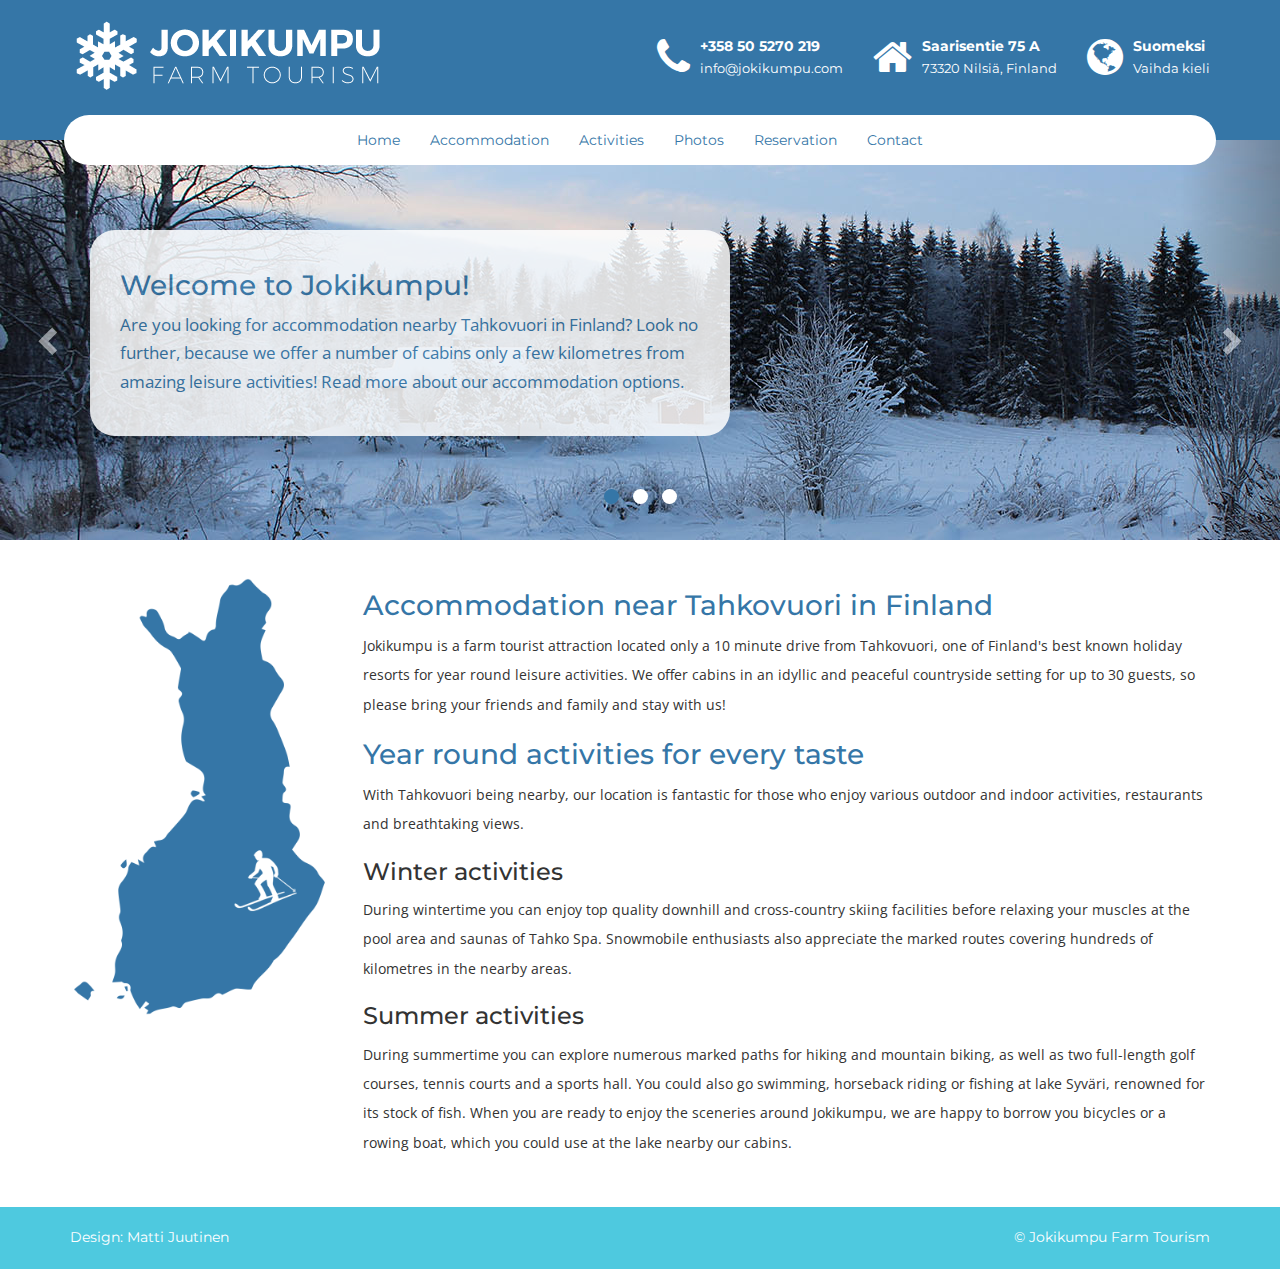
<file: archive/index - Copy.html>
<!DOCTYPE html>
<html lang="en">
  <head>
    <meta charset="utf-8">
    <meta http-equiv="X-UA-Compatible" content="IE=edge">
    <meta name="viewport" content="width=device-width, initial-scale=1">
    <title>Jokikumpu Farm Tourism</title>
    <link href="../css/bootstrap.min.css" rel="stylesheet">
    <link rel="stylesheet" href="../fonts/font-awesome-4.4.0/css/font-awesome.min.css">
    <link href='https://fonts.googleapis.com/css?family=Montserrat:400,700' rel='stylesheet' type='text/css'>
    <link href='https://fonts.googleapis.com/css?family=Open+Sans:300,400' rel='stylesheet' type='text/css'>
    <link href="../css/custom.css" rel="stylesheet">
  </head>
  <body>
    <header>
      <div class="container">
        <div class="row">
          <div class="header-heading col-xs-12 col-sm-2 col-md-4">
            <a href="#"><img src="../images/logo_en.png"></a>
          </div>
          <div class="header-widget-area col-xs-12 col-sm-10 col-md-8">
             <div class="header-widget">
              <a href="contact/">
                  <div class="header-widget-icon">
                    <i class="fa fa-phone fa-3x"></i>
                  </div>
                  <div class="header-widget-text">
                    <h4 class="header-widget-title">+358 50 5270 219</h4>
                    <span class="header-widget-subtitle">info@jokikumpu.com</span>
                  </div>
                </a>
              </div>
              <div class="header-widget">
                <a href="contact/">
                  <div class="header-widget-icon">
                   <i class="fa fa-home fa-3x"></i>
                  </div>
                  <div class="header-widget-text">
                    <h4 class="header-widget-title">Saarisentie 75 A</h4>
                    <span class="header-widget-subtitle">73320 Nilsiä, Finland</span>
                  </div>
                </a>
              </div>
              <div class="header-widget">
                <a href="../fi/">
                  <div class="header-widget-icon">
                    <i class="fa fa-globe fa-3x"></i>
                  </div>
                  <div class="header-widget-text">
                    <h4 class="header-widget-title">Suomeksi</h4>
                    <span class="header-widget-subtitle">Vaihda kieli</span>
                  </div>
                </a>
              </div>
          </div>
        </div>
      </div>
      </div>
    </header>
    <nav class="navbar navbar-default">
      <div class="container">
        <div class="navbar-header">
          <button type="button" class="navbar-toggle collapsed" data-toggle="collapse" data-target="#navbar" aria-expanded="false" aria-controls="navbar">
            <span class="sr-only">Toggle navigation</span>
            <span class="icon-bar"></span>
            <span class="icon-bar"></span>
            <span class="icon-bar"></span>
          </button>
        </div>
        <div id="navbar" class="navbar-collapse collapse">
          <ul class="nav navbar-nav">
            <li>
              <a href="#">Home</a>
            </li>
            <li>
              <a href="accommodation/">Accommodation</a>
            </li>
            <li>
              <a href="activities/">Activities</a>
            </li>
            <li>
              <a href="photos/">Photos</a>
            </li>
            <li>
              <a href="reservation/">Reservation</a>
            </li>
            <li>
              <a href="contact/">Contact</a>
            </li>
          </ul>
        </div>
      </div>
    </nav>

<div id="myCarousel" class="carousel slide" data-ride="carousel" data-interval="4000" data-pause="hover">
  <!-- Indicators -->
  <ol class="carousel-indicators">
    <li data-target="#myCarousel" data-slide-to="0" class="active"></li>
    <li data-target="#myCarousel" data-slide-to="1"></li>
    <li data-target="#myCarousel" data-slide-to="2"></li>
  </ol>

  <!-- Wrapper for slides -->
        <div class="carousel-inner">
          <div class="item active" id="slide1">
            <div class="carousel-caption">
              <h4>Welcome to Jokikumpu!</h4>
              <p>Are you looking for accommodation nearby Tahkovuori in Finland? Look no further, because we offer a number of cabins only a few kilometres from amazing leisure activities! Read more about our accommodation options.</p>
            </div><!-- end carousel-caption-->
          </div><!-- end item -->
          
          <div class="item" id="slide2">
            <div class="carousel-caption">
              <h4>Another heading</h4>
              <p>Something about the activities of Tahko... Or something about the photo gallery.</p>
            </div><!-- end carousel-caption-->
          </div><!-- end item -->
          
          <div class="item" id="slide3">
            <div class="carousel-caption">
              <h4>Make your move!</h4>
              <p>Ready to make a reservation? Just fill in a short form and we will get back to you!</p>
            </div><!-- end carousel-caption-->
          </div><!-- end item -->
        </div>

  <!-- Controls -->
  <a class="left carousel-control" href="#myCarousel" role="button" data-slide="prev">
    <span class="glyphicon glyphicon-chevron-left" aria-hidden="true"></span>
    <span class="sr-only">Previous</span>
  </a>
  <a class="right carousel-control" href="#myCarousel" role="button" data-slide="next">
    <span class="glyphicon glyphicon-chevron-right" aria-hidden="true"></span>
    <span class="sr-only">Next</span>
  </a>
</div>

    <div class="container main-body">
      <div class="row">
        <div class="col-xs-12 col-sm-4 col-md-3 col-lg-3">
          <img src="../images/finland.png" class="img-responsive hide-on-mobile">
        </div>
        <div class="col-xs-12 col-sm-8 col-md-9 col-lg-9">
          <h2>Accommodation near Tahkovuori in Finland</h2>
          <p>Jokikumpu is a farm tourist attraction located only a 10 minute drive from Tahkovuori, one of Finland's best known holiday resorts for year round leisure activities. We offer cabins in an idyllic and peaceful countryside setting for up to 30 guests, so please bring your friends and family and stay with us!</p>
          <h2>Year round activities for every taste</h2>
          <p>With Tahkovuori being nearby, our location is fantastic for those who enjoy various outdoor and indoor activities, restaurants and breathtaking views.
          <h3>Winter activities</h3>
          <p>During wintertime you can enjoy top quality downhill and cross-country skiing facilities before relaxing your muscles at the pool area and saunas of Tahko Spa. Snowmobile enthusiasts also appreciate the marked routes covering hundreds of kilometres in the nearby areas.</p>
          <h3>Summer activities</h3>
          <p>During summertime you can explore numerous marked paths for hiking and mountain biking, as well as two full-length golf courses, tennis courts and a sports hall. You could also go swimming, horseback riding or fishing at lake Syväri, renowned for its stock of fish. When you are ready to enjoy the sceneries around Jokikumpu, we are happy to borrow you bicycles or a rowing boat, which you could use at the lake nearby our cabins.</p>
        </div>
      </div>
</div>
<footer class="footer">
  <div class="container">
    <div class="row">
      <div class="col-xs-12 col-sm-6 col-md-6 col-lg-6">
        <p>Design: <a href="mailto:matti.t.juutinen@gmail.com">Matti Juutinen</a><p>
      </div>
      <div class="col-xs-12 col-sm-6 col-md-6 col-lg-6">
        <p class="text-right">&copy; Jokikumpu Farm Tourism</p>
      </div>
  </div>
  </div>
</footer>
    <script src="https://ajax.googleapis.com/ajax/libs/jquery/1.11.3/jquery.min.js"></script>
    <script src="../js/bootstrap.min.js"></script>
  </body>
</html>
</file>
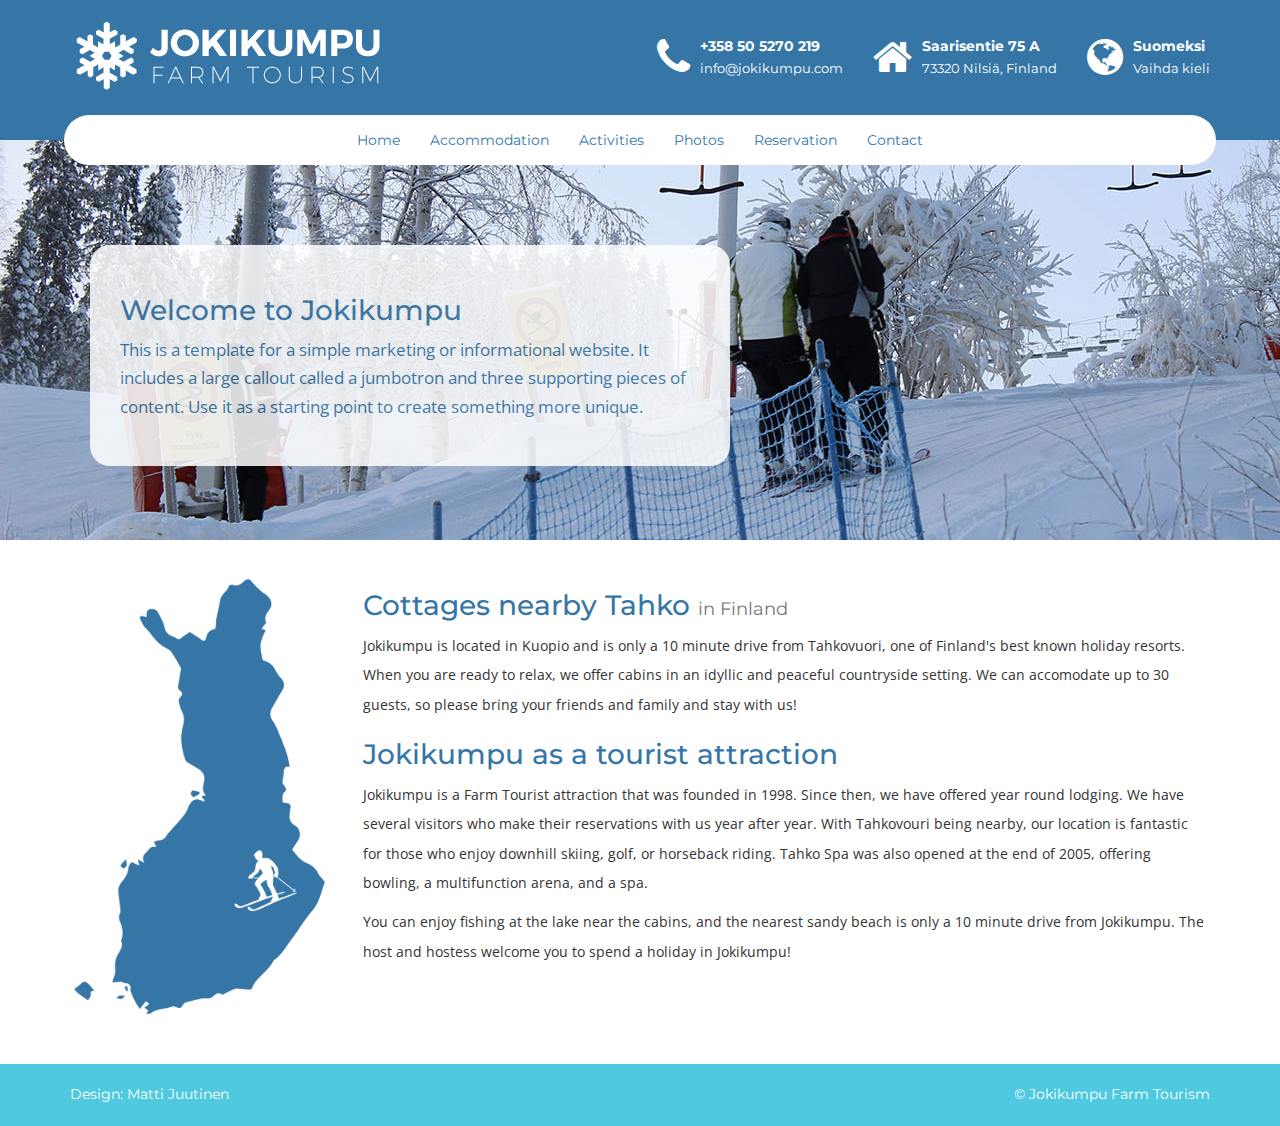
<file: archive/index-no-carousel.html>
<!DOCTYPE html>
<html lang="en">
  <head>
    <meta charset="utf-8">
    <meta http-equiv="X-UA-Compatible" content="IE=edge">
    <meta name="viewport" content="width=device-width, initial-scale=1">
    <title>Jokikumpu Farm Tourism</title>
    <link href="../css/bootstrap.min.css" rel="stylesheet">
    <link rel="stylesheet" href="../fonts/font-awesome-4.4.0/css/font-awesome.min.css">
    <link href='https://fonts.googleapis.com/css?family=Montserrat:400,700' rel='stylesheet' type='text/css'>
    <link href='https://fonts.googleapis.com/css?family=Open+Sans:300,400' rel='stylesheet' type='text/css'>
    <link href="../css/custom.css" rel="stylesheet">
  </head>
  <body>
    <header>
      <div class="container">
        <div class="row">
          <div class="header-heading col-xs-12 col-sm-2 col-md-4">
            <a href="#"><img src="../images/logo_en.png"></a>
          </div>
          <div class="header-widget-area col-xs-12 col-sm-10 col-md-8">
             <div class="header-widget">
              <a href="contact/">
                  <div class="header-widget-icon">
                    <i class="fa fa-phone fa-3x"></i>
                  </div>
                  <div class="header-widget-text">
                    <h4 class="header-widget-title">+358 50 5270 219</h4>
                    <span class="header-widget-subtitle">info@jokikumpu.com</span>
                  </div>
                </a>
              </div>
              <div class="header-widget">
                <a href="contact/">
                  <div class="header-widget-icon">
                   <i class="fa fa-home fa-3x"></i>
                  </div>
                  <div class="header-widget-text">
                    <h4 class="header-widget-title">Saarisentie 75 A</h4>
                    <span class="header-widget-subtitle">73320 Nilsiä, Finland</span>
                  </div>
                </a>
              </div>
              <div class="header-widget">
                <a href="../fi/">
                  <div class="header-widget-icon">
                    <i class="fa fa-globe fa-3x"></i>
                  </div>
                  <div class="header-widget-text">
                    <h4 class="header-widget-title">Suomeksi</h4>
                    <span class="header-widget-subtitle">Vaihda kieli</span>
                  </div>
                </a>
              </div>
          </div>
        </div>
      </div>
      </div>
    </header>
    <nav class="navbar navbar-default">
      <div class="container">
        <div class="navbar-header">
          <button type="button" class="navbar-toggle collapsed" data-toggle="collapse" data-target="#navbar" aria-expanded="false" aria-controls="navbar">
            <span class="sr-only">Toggle navigation</span>
            <span class="icon-bar"></span>
            <span class="icon-bar"></span>
            <span class="icon-bar"></span>
          </button>
        </div>
        <div id="navbar" class="navbar-collapse collapse">
          <ul class="nav navbar-nav">
            <li>
              <a href="#">Home</a>
            </li>
            <li>
              <a href="accommodation/">Accommodation</a>
            </li>
            <li>
              <a href="activities/">Activities</a>
            </li>
            <li>
              <a href="photos/">Photos</a>
            </li>
            <li>
              <a href="reservation/">Reservation</a>
            </li>
            <li>
              <a href="contact/">Contact</a>
            </li>
          </ul>
        </div>
      </div>
    </nav>
    <div class="jumbotron">
      <div class="container">
        <h1>Welcome to Jokikumpu</h1>
        <p>This is a template for a simple marketing or informational website. It includes a large callout called a jumbotron and three supporting pieces of content. Use it as a starting point to create something more unique.</p>
      </div>
    </div>
    <div class="container main-body">
      <div class="row">
        <div class="col-xs-12 col-sm-4 col-md-3 col-lg-3">
          <img src="../images/finland.png" class="img-responsive hide-on-mobile">
        </div>
        <div class="col-xs-12 col-sm-8 col-md-9 col-lg-9">
          <h2>Cottages nearby Tahko <small>in Finland</small></h2>
          <p>Jokikumpu is located in Kuopio and is only a 10 minute drive from Tahkovuori, one of Finland's best known holiday resorts. When you are ready to relax, we offer cabins in an idyllic and peaceful countryside setting. We can accomodate up to 30 guests, so please bring your friends and family and stay with us!</p>
          <h2>Jokikumpu as a tourist attraction</h2>
          <p>Jokikumpu is a Farm Tourist attraction that was founded in 1998. Since then, we have offered year round lodging. We have several visitors who make their reservations with us year after year. With Tahkovouri being nearby, our location is fantastic for those who enjoy downhill skiing, golf, or horseback riding. Tahko Spa was also opened at the end of 2005, offering bowling, a multifunction arena, and a spa.</p>
          <p>You can enjoy fishing at the lake near the cabins, and the nearest sandy beach is only a 10 minute drive from Jokikumpu. The host and hostess welcome you to spend a holiday in Jokikumpu!</p>
        </div>
      </div>
</div>
<footer class="footer">
  <div class="container">
    <div class="row">
      <div class="col-xs-12 col-sm-6 col-md-6 col-lg-6">
        <p>Design: <a href="mailto:matti.t.juutinen@gmail.com">Matti Juutinen</a><p>
      </div>
      <div class="col-xs-12 col-sm-6 col-md-6 col-lg-6">
        <p class="text-right">&copy; Jokikumpu Farm Tourism</p>
      </div>
  </div>
  </div>
</footer>
    <script src="https://ajax.googleapis.com/ajax/libs/jquery/1.11.3/jquery.min.js"></script>
    <script src="../js/bootstrap.min.js"></script>
  </body>
</html>
</file>
<file: css/custom.css>
body{font-family:"Montserrat",sans-serif}header{background-color:#3576A7;min-height:140px;color:#FFFFFF}.header-heading img{margin-top:15px;height:80px}.header-widget-area{margin-top:29px;width:auto;float:right}.header-widget{float:left;display:inline-block}.header-widget a{color:#FFFFFF}.header-widget a:hover .header-widget-text,.header-widget a:hover .header-widget-icon{opacity:0.50;filter:alpha(opacity=50)}.header-widget:first-child{margin-right:30px}.header-widget:last-child{margin-left:30px}.header-widget-icon{float:left;margin-top:7px;margin-right:10px}.header-widget-text{float:left}.header-widget-title{font-size:1em;font-weight:bold;margin-bottom:4px}.header-widget-subtitle{font-size:0.9em;font-weight:normal}.navbar{margin-bottom:0;position:absolute;top:115px;width:90%;margin-left:5%;margin-right:5%;background-color:#FFFFFF;border:#FFFFFF;-webkit-border-radius:25px;-moz-border-radius:25px;-ms-border-radius:25px;border-radius:25px;z-index:1}.navbar .container{width:100%}.navbar .navbar-nav{display:inline-block;float:none;vertical-align:top}.navbar .navbar-nav li a{color:#3576A7;transition:all 0.2s ease;-webkit-transition:all 0.2s ease;-moz-transition:all 0.2s ease;-o-transition:all 0.2s ease}.navbar .navbar-nav li a:hover{color:#FFFFFF;background-color:#3576A7}.navbar .navbar-collapse{text-align:center}.jumbotron{margin-top:0px;padding-top:105px;background:#4EC9DF url("../images/background/background_10.jpg") no-repeat;background-position:left center;color:#FFFFFF;height:400px}.jumbotron .container{position:absolute;left:7%;padding:30px;background-color:#ffffff;opacity:0.85;filter:alpha(opacity=85);width:50%;-webkit-border-radius:20px;-moz-border-radius:20px;-ms-border-radius:20px;border-radius:20px}.jumbotron .container h1{font-size:2em;color:#3576a7}.jumbotron .container p{font-family:'Open Sans', sans-serif;font-size:1.2em;color:#3576a7;font-weight:400;line-height:1.7em}#myCarousel{margin-bottom:30px}.carousel-caption{position:relative;left:7%;top:90px;width:50%;padding:30px;background-color:#FFFFFF;opacity:0.85;filter:alpha(opacity=85);-webkit-border-radius:25px;-moz-border-radius:25px;-ms-border-radius:25px;border-radius:25px;text-align:left;text-shadow:none}.carousel-caption h4{font-size:2em;color:#3576A7}.carousel-caption p{font-family:"Open Sans",sans-serif;font-size:1.2em;color:#3576A7;font-weight:400;line-height:1.7em}.carousel-caption-old p{font-size:24px}.carousel-caption-old h4{font-size:32px}#myCarousel .item{height:400px}#slide1{background:#4EC9DF url("../images/background/background_9.jpg") no-repeat left center}#slide2{background:#4EC9DF url("../images/background/background_12.jpg") no-repeat left center}#slide3{background:#4EC9DF url("../images/background/background_7.jpg") no-repeat left center}.carousel-control{width:100px}ol.carousel-indicators li{width:15px;height:15px;-webkit-border-radius:15px;-moz-border-radius:15px;-ms-border-radius:15px;border-radius:15px;border:none;background-color:#FFFFFF;margin-left:5px;margin-right:5px}ol.carousel-indicators li.active{width:15px;height:15px;-webkit-border-radius:15px;-moz-border-radius:15px;-ms-border-radius:15px;border-radius:15px;border:none;background-color:#3576A7;margin-bottom:1px;margin-left:5px;margin-right:5px}.breadcrumb-fluid{margin-bottom:40px;background:#4EC9DF url("../images/breadcrumb_background.png") repeat-x;background-position:left bottom}.breadcrumb{margin:26px 0px 0px 0px;background-color:transparent;color:#FFFFFF;-webkit-border-radius:0px;-moz-border-radius:0px;-ms-border-radius:0px;border-radius:0px}.breadcrumb>li+li:before{color:#FFFFFF}.breadcrumb li.active{color:#FFFFFF}.breadcrumb li a{color:#FFFFFF}ol.breadcrumb{padding-left:0px}.breadcrumb-fluid h1{color:#FFFFFF;margin-top:10px;margin-bottom:50px}.main-body h2{font-size:2em;color:#3576A7}.main-body p{font-family:"Open Sans",sans-serif;font-size:1em;line-height:2.1em}.main-body p.intro{font-size:1.15em}.main-body p.intro-buttons button{margin:10px 5px 0px 5px}.main-body a.btn{font-family:"Montserrat",sans-serif;background-color:#3576A7;border:0px;margin-top:5px;margin-bottom:20px;transition:all 0.2s ease}.main-body a.btn:hover{background-color:#4EC9DF}.main-body a.btn i.fa{margin-left:7px}.main-body .img-rounded{-webkit-border-radius:10px;-moz-border-radius:10px;-ms-border-radius:10px;border-radius:10px}hr{height:1px;margin-top:17px;margin-bottom:17px;width:85%}.accommodation-listing h2{font-weight:normal;font-size:1.7em;color:#3576A7;text-align:center}.accommodation-listing p{font-family:"Open Sans",sans-serif;font-size:1em;line-height:1.5em;text-align:center}.accommodation-listing a.btn{margin-top:10px;margin-bottom:20px}.accommodation-listing a.btn i.fa{margin-left:7px}.accommodation-listing .img-rounded{-webkit-border-radius:17px;-moz-border-radius:17px;-ms-border-radius:17px;border-radius:17px}.nav-tabs{margin-bottom:20px}.nav-tabs li a i.fa{padding-right:5px}.accommodation-listing a img:hover{opacity:0.75;filter:alpha(opacity=75)}.tab-content #description .img-rounded,.tab-content #fireplace-cottage .img-rounded,.tab-content #log-sauna .img-rounded{-webkit-border-radius:20px;-moz-border-radius:20px;-ms-border-radius:20px;border-radius:20px}table{font-family:"Open Sans",sans-serif}table caption{font-size:1.5em}.table-striped th{width:30%}.borderless tbody tr td,.borderless tbody tr th,.borderless thead tr th{border:none}.table-striped>tbody>tr:nth-child(odd){background-color:#DAF5FA}img.gallery{float:left;height:130px;margin:7px}img.floorplan{float:left;max-height:300px;max-width:300px;margin:7px}img.gallery:hover,img.floorplan:hover{opacity:0.60;filter:alpha(opacity=60)}.calendar{width:100%;height:500px}.panel-default{border:1px solid #DAF5FA}.panel-default .panel-heading{background-color:#4EC9DF;color:#FFFFFF;border:none}.panel-default .panel-body{font-family:"Open Sans",sans-serif}.activities-logos{width:100%;float:none;margin-top:20px;margin-bottom:30px}.activities-logos img{display:inline-block;width:130px;margin:0px 20px 0px 20px}.activities-logos a img:hover{opacity:0.50;filter:alpha(opacity=50)}.activities{font-family:"Open Sans",sans-serif;font-size:1em;line-height:1.5em}.activities h3{font-family:"Montserrat",sans-serif;color:#3576A7;font-size:2em}.reservation{background-color:#3576A7;color:#FFFFFF;font-family:"Open Sans",sans-serif;font-size:1em;line-height:1.5em;-webkit-border-radius:20px;-moz-border-radius:20px;-ms-border-radius:20px;border-radius:20px;padding:0px 20px 10px 20px}.reservation h2{font-size:2em;padding-bottom:20px}.reservation ul{padding-left:20px}.reservation ul li{padding-bottom:25px}.form-horizontal{font-family:"Open Sans",sans-serif}.form-horizontal fieldset{margin-bottom:20px}.form-horizontal legend{color:#3576A7;font-family:"Montserrat",sans-serif}.form-horizontal legend i.fa{font-size:1.5em;padding-right:10px}.form-horizontal button i{margin-left:5px}input.datepicker::-webkit-input-placeholder{padding-left:8px}.form-control-feedback{margin-right:13px}.contact .tab-content{font-family:"Open Sans",sans-serif}.contact #contact-details .contact-table{background-color:#3576A7;padding:10px 20px 1px 20px;-webkit-border-radius:20px;-moz-border-radius:20px;-ms-border-radius:20px;border-radius:20px;color:#FFFFFF}.contact #contact-details .contact-table table tr td{border:none}.contact #contact-details .contact-table .left-column{width:50px;text-align:center;vertical-align:middle;font-size:2em}.contact #contact-details .contact-table .right-column{vertical-align:middle}.contact #contact-details .contact-table a{color:#FFFFFF}.contact iframe.google-map{width:100%;height:400px}.footer{margin-top:40px;padding-top:20px;padding-bottom:12px;background-color:#4EC9DF;color:#FFFFFF}.footer a{color:#FFFFFF}@media (min-width: 992px) and (max-width: 1199px){.jumbotron .container,.carousel-caption{width:60%}}@media (min-width: 768px) and (max-width: 991px){.header-widget-area{margin-top:31px}.header-widget:first-child{margin-right:15px}.header-widget:last-child{margin-left:15px}.header-widget-icon i{font-size:2.4em;margin-top:3px;margin-right:0px}.header-widget-title{font-size:0.9em;margin-bottom:3px}.header-widget-subtitle{font-size:0.8em}.header-heading img{height:63px;margin-top:25px}.jumbotron .container,.carousel-caption{width:70%}.carousel-control{width:70px}.accommodation-listing a.btn{margin-bottom:40px}}@media (max-width: 767px){header{min-height:200px}.header-heading{text-align:center;margin-top:5px;margin-bottom:5px}.header-widget-area{float:none;text-align:center}.header-widget{float:none;text-align:left}.header-widget:first-child{margin-right:20px}.header-widget:last-child{margin-left:20px}.header-widget-icon i{font-size:2.2em;margin-top:5px;margin-right:1px}.header-widget-title{font-size:0.9em;margin-bottom:3px}.header-widget-subtitle{font-size:0.7em}.navbar{top:175px}.navbar .navbar-nav{width:100%}.jumbotron{padding-top:70px}#myCarousel .item{height:440px}.carousel-control{width:50px}.jumbotron .container,.carousel-caption{width:86%}.hide-on-mobile{display:none}.footer p.text-right{text-align:left}.activities-logos img{width:130px;margin:10px 20px 10px 20px}.reservation{width:90%;margin-left:5%;margin-bottom:40px}.reservation h2{font-size:1.7em}img.margin-bottom{margin-bottom:20px}.contact #contact-details .contact-table{margin-bottom:20px}}@media (max-width: 480px){header{min-height:280px}.header-heading img{height:65px;margin-top:5px;margin-bottom:5px}.header-widget-area{margin:auto;padding:0;float:none;width:180px}.header-widget{float:left;display:block;clear:both;width:auto}.header-widget-icon i{font-size:2em;margin-top:5px;margin-right:1px}.header-widget-title{font-size:1em;margin-bottom:3px}.header-widget-subtitle{font-size:0.9em}.header-widget:first-child{margin-right:0}.header-widget:last-child{margin-left:0}.navbar{top:255px}.jumbotron{padding-top:70px;height:525px}#myCarousel .item{height:525px}.carousel-control{display:none}.breadcrumb-fluid h1{font-size:2.2em}.activities-logos img{width:150px}img.gallery{height:100px;margin:5px}.hide-on-mobile{display:none}.footer p.text-right{text-align:left}}
/*# sourceMappingURL=custom.css.map */
</file>
<file: css/datepicker.css>
/*!
 * Datepicker for Bootstrap
 *
 * Copyright 2012 Stefan Petre
 * Licensed under the Apache License v2.0
 * http://www.apache.org/licenses/LICENSE-2.0
 *
 */
.datepicker {
  top: 0;
  left: 0;
  padding: 4px;
  margin-top: 1px;
  -webkit-border-radius: 4px;
  -moz-border-radius: 4px;
  border-radius: 4px;
  /*.dow {
    border-top: 1px solid #ddd !important;
  }*/

}
.datepicker:before {
  content: '';
  display: inline-block;
  border-left: 7px solid transparent;
  border-right: 7px solid transparent;
  border-bottom: 7px solid #ccc;
  border-bottom-color: rgba(0, 0, 0, 0.2);
  position: absolute;
  top: -7px;
  left: 6px;
}
.datepicker:after {
  content: '';
  display: inline-block;
  border-left: 6px solid transparent;
  border-right: 6px solid transparent;
  border-bottom: 6px solid #ffffff;
  position: absolute;
  top: -6px;
  left: 7px;
}
.datepicker > div {
  display: none;
}
.datepicker table {
  width: 100%;
  margin: 0;
}
.datepicker td,
.datepicker th {
  text-align: center;
  width: 20px;
  height: 20px;
  -webkit-border-radius: 4px;
  -moz-border-radius: 4px;
  border-radius: 4px;
}
.datepicker td.day:hover {
  background: #eeeeee;
  cursor: pointer;
}
.datepicker td.day.disabled {
  color: #eeeeee;
}
.datepicker td.old,
.datepicker td.new {
  color: #999999;
}
.datepicker td.active,
.datepicker td.active:hover {
  color: #ffffff;
  background-color: #006dcc;
  background-image: -moz-linear-gradient(top, #0088cc, #0044cc);
  background-image: -webkit-gradient(linear, 0 0, 0 100%, from(#0088cc), to(#0044cc));
  background-image: -webkit-linear-gradient(top, #0088cc, #0044cc);
  background-image: -o-linear-gradient(top, #0088cc, #0044cc);
  background-image: linear-gradient(to bottom, #0088cc, #0044cc);
  background-repeat: repeat-x;
  filter: progid:DXImageTransform.Microsoft.gradient(startColorstr='#ff0088cc', endColorstr='#ff0044cc', GradientType=0);
  border-color: #0044cc #0044cc #002a80;
  border-color: rgba(0, 0, 0, 0.1) rgba(0, 0, 0, 0.1) rgba(0, 0, 0, 0.25);
  *background-color: #0044cc;
  /* Darken IE7 buttons by default so they stand out more given they won't have borders */

  filter: progid:DXImageTransform.Microsoft.gradient(enabled = false);
  color: #fff;
  text-shadow: 0 -1px 0 rgba(0, 0, 0, 0.25);
}
.datepicker td.active:hover,
.datepicker td.active:hover:hover,
.datepicker td.active:focus,
.datepicker td.active:hover:focus,
.datepicker td.active:active,
.datepicker td.active:hover:active,
.datepicker td.active.active,
.datepicker td.active:hover.active,
.datepicker td.active.disabled,
.datepicker td.active:hover.disabled,
.datepicker td.active[disabled],
.datepicker td.active:hover[disabled] {
  color: #ffffff;
  background-color: #0044cc;
  *background-color: #003bb3;
}
.datepicker td.active:active,
.datepicker td.active:hover:active,
.datepicker td.active.active,
.datepicker td.active:hover.active {
  background-color: #003399 \9;
}
.datepicker td span {
  display: block;
  width: 47px;
  height: 54px;
  line-height: 54px;
  float: left;
  margin: 2px;
  cursor: pointer;
  -webkit-border-radius: 4px;
  -moz-border-radius: 4px;
  border-radius: 4px;
}
.datepicker td span:hover {
  background: #eeeeee;
}
.datepicker td span.active {
  color: #ffffff;
  background-color: #006dcc;
  background-image: -moz-linear-gradient(top, #0088cc, #0044cc);
  background-image: -webkit-gradient(linear, 0 0, 0 100%, from(#0088cc), to(#0044cc));
  background-image: -webkit-linear-gradient(top, #0088cc, #0044cc);
  background-image: -o-linear-gradient(top, #0088cc, #0044cc);
  background-image: linear-gradient(to bottom, #0088cc, #0044cc);
  background-repeat: repeat-x;
  filter: progid:DXImageTransform.Microsoft.gradient(startColorstr='#ff0088cc', endColorstr='#ff0044cc', GradientType=0);
  border-color: #0044cc #0044cc #002a80;
  border-color: rgba(0, 0, 0, 0.1) rgba(0, 0, 0, 0.1) rgba(0, 0, 0, 0.25);
  *background-color: #0044cc;
  /* Darken IE7 buttons by default so they stand out more given they won't have borders */

  filter: progid:DXImageTransform.Microsoft.gradient(enabled = false);
  color: #fff;
  text-shadow: 0 -1px 0 rgba(0, 0, 0, 0.25);
}
.datepicker td span.active:hover,
.datepicker td span.active:focus,
.datepicker td span.active:active,
.datepicker td span.active.active,
.datepicker td span.active.disabled,
.datepicker td span.active[disabled] {
  color: #ffffff;
  background-color: #0044cc;
  *background-color: #003bb3;
}
.datepicker td span.active:active,
.datepicker td span.active.active {
  background-color: #003399 \9;
}
.datepicker td span.old {
  color: #999999;
}
.datepicker th.switch {
  width: 145px;
}
.datepicker th.next,
.datepicker th.prev {
  font-size: 21px;
}
.datepicker thead tr:first-child th {
  cursor: pointer;
}
.datepicker thead tr:first-child th:hover {
  background: #eeeeee;
}
.input-append.date .add-on i,
.input-prepend.date .add-on i {
  display: block;
  cursor: pointer;
  width: 16px;
  height: 16px;
}
</file>
